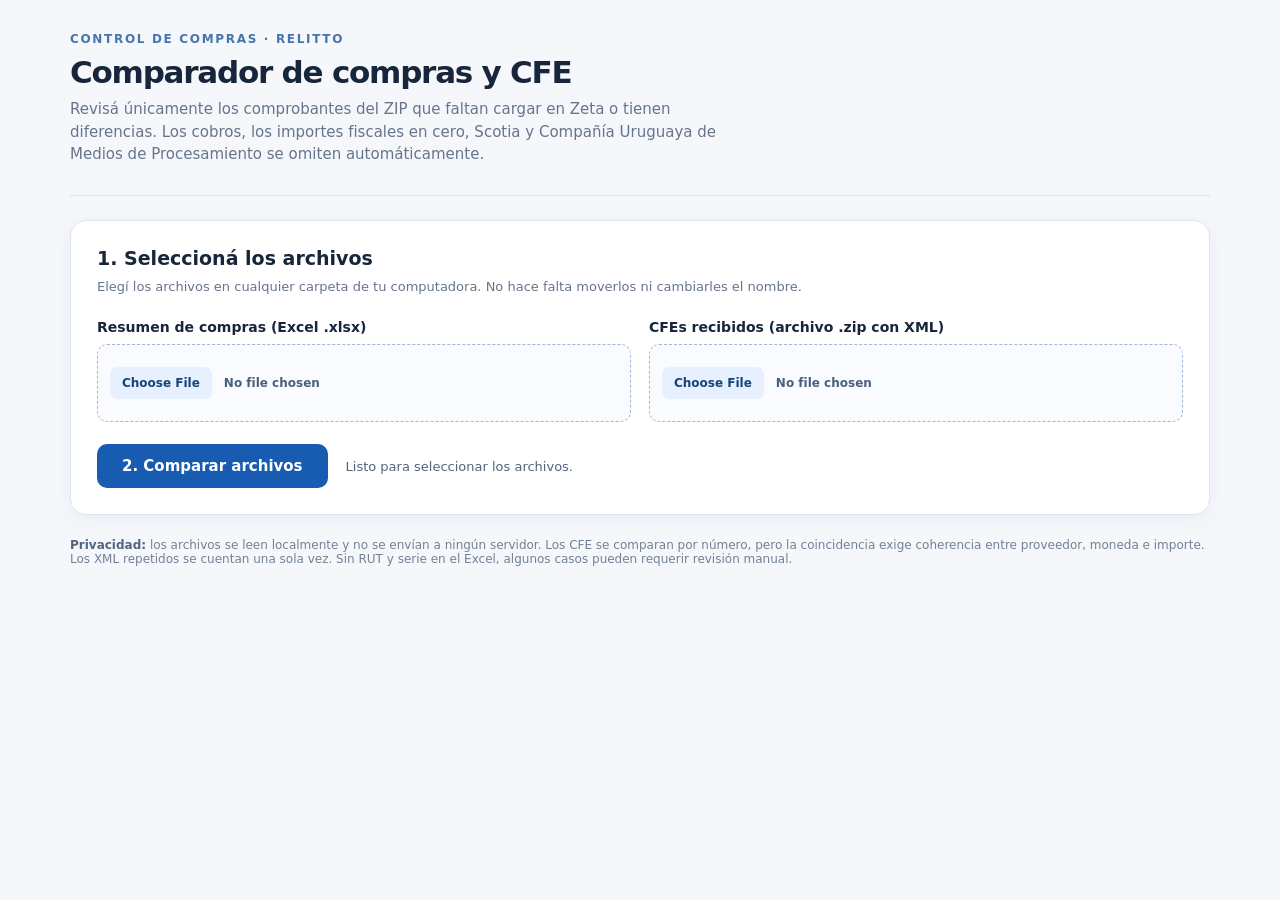
<file: src/web/comparacion.html>
<!doctype html>
<html lang="es"><head><meta charset="utf-8"><meta name="viewport" content="width=device-width, initial-scale=1"><title>Facturas pendientes y diferencias · FacturaLista / Zeta</title>
<style>
:root{font-family:system-ui,-apple-system,Segoe UI,Roboto,sans-serif;color:#18263b;background:#f5f7fb;font-size:15px}*{box-sizing:border-box}body{margin:0;padding:32px 20px}main{max-width:1140px;margin:auto}.header{padding:0 0 23px;border-bottom:1px solid #dce3ed;margin-bottom:24px}.brand{font-size:12px;text-transform:uppercase;font-weight:750;letter-spacing:.14em;color:#4775ad}.header h1{font-size:31px;letter-spacing:-.04em;margin:8px 0}.header p{font-size:15px;color:#66758c;max-width:690px;line-height:1.5;margin:6px 0}.panel{background:#fff;border-radius:16px;border:1px solid #e0e6ef;padding:26px;margin-bottom:20px;box-shadow:0 5px 20px #1a345d0d}.panel h2{font-size:19px;margin:0 0 8px}.hint{color:#66758c;font-size:13px;line-height:1.5;margin:0 0 23px}.inputs{display:grid;grid-template-columns:1fr 1fr;gap:18px}.field{display:flex;flex-direction:column;gap:9px;font-weight:650;font-size:14px}.field input[type=file]{width:100%;border:1px dashed #a3b8d1;border-radius:10px;padding:22px 12px;background:#f9fbfe;font:inherit;font-size:12px;cursor:pointer;color:#49607c}.field input[type=file]::file-selector-button{font:inherit;background:#e7f0ff;color:#154478;border:0;padding:9px 12px;border-radius:7px;margin-right:12px;font-weight:750;cursor:pointer}.more{margin:24px 0 0;border-top:1px solid #edf1f7;padding-top:17px}.more summary{cursor:pointer;font-weight:600;font-size:13px;color:#49607c}.range{display:flex;gap:18px;margin-top:14px;flex-wrap:wrap}.range label{display:flex;flex-direction:column;gap:8px;font-size:13px;color:#50617c}.range input{border:1px solid #d3dce8;border-radius:8px;padding:10px;font:inherit;color:#18263b}.toolbar{display:flex;align-items:center;gap:18px;margin-top:22px;flex-wrap:wrap}.primary{background:#175cb1;color:#fff;border:0;border-radius:10px;padding:13px 25px;font:inherit;font-weight:750;cursor:pointer}.primary:hover{background:#124989}.primary:disabled{opacity:.5;cursor:wait}.secondary{color:#175cb1;border:1px solid #a6c3e7;background:#edf5ff;padding:12px 19px;border-radius:10px;font:inherit;font-weight:700;cursor:pointer}.secondary:disabled{opacity:.5}#status{font-size:13px;color:#53647d;max-width:700px}.stats{display:grid;grid-template-columns:repeat(2,minmax(0,1fr));gap:9px;margin:22px 0}.stat{background:#f8fafc;border:1px solid #e8edf5;border-radius:10px;padding:13px 10px;display:flex;flex-direction:column;gap:8px}.stat span{font-size:12px;color:#65758c}.stat strong{font-size:25px;letter-spacing:-.035em}.stat.ok strong{color:#198458}.stat.bad strong{color:#b12430}.stat.warning strong{color:#ad6513}.table-head{display:flex;gap:15px;align-items:center;justify-content:space-between;flex-wrap:wrap;margin:26px 0 15px}.table-head h2{margin:0}.range-text{font-size:13px;color:#53647d;margin-bottom:14px}.tabs{display:flex;overflow-x:auto;gap:6px;padding-bottom:4px}.tab{white-space:nowrap;padding:10px 13px;background:#f3f6fa;color:#55677e;border:0;border-bottom:3px solid transparent;cursor:pointer;font-weight:650;font-size:12px;border-radius:7px 7px 0 0}.tab.selected{background:#eaf2fd;color:#16549a;border-bottom-color:#216cc0}.tab span{font-size:11px;background:#fff;border-radius:7px;padding:2px 6px;margin-left:5px}.table-count{color:#66758c;font-size:12px;margin:14px 0}.table-wrap{max-height:550px;overflow:auto;border:1px solid #e3e9f1;border-radius:10px}.table-wrap table{border-collapse:separate;border-spacing:0;font-size:12px;white-space:nowrap;min-width:100%}.table-wrap th{position:sticky;top:0;background:#193c64;color:white;text-align:left;padding:11px 13px;z-index:2}.table-wrap td{padding:9px 13px;border-bottom:1px solid #edf1f6;max-width:400px;overflow:hidden;text-overflow:ellipsis}.table-wrap tr:nth-child(2n){background:#f9fbfd}.empty{color:#7a8697;padding:26px;text-align:center}.foot{font-size:12px;color:#728196;padding:3px 0 20px}.foot b{color:#53647d}@media(max-width:850px){.stats{grid-template-columns:repeat(2,minmax(0,1fr))}.inputs{grid-template-columns:1fr}.panel{padding:19px}body{padding:20px 12px}}@media(max-width:500px){.stats{grid-template-columns:repeat(2,1fr)}}
.embedded body{padding:12px 0;background:#f5f8f6}.embedded main{max-width:none}.embedded #status{padding:0 12px 14px;max-width:none}.embedded .panel{box-shadow:none;border-color:#dce7df}.embedded .primary,.embedded .tab.selected{color:#205d4b}.embedded .secondary{color:#205d4b;background:#eef6f1;border-color:#afcabb}.embedded .table-wrap th{background:#205d4b}.embedded .tab.selected{border-bottom-color:#205d4b;background:#eef6f1}.embedded .foot{padding:0 12px 12px}</style></head><body><main>
<header class="header"><div class="brand">Control de compras · Relitto</div><h1>Comparador de compras y CFE</h1><p>Revisá únicamente los comprobantes del ZIP que faltan cargar en Zeta o tienen diferencias. Los cobros, los importes fiscales en cero, Scotia y Compañía Uruguaya de Medios de Procesamiento se omiten automáticamente.</p></header>
<section class="panel"><h2>1. Seleccioná los archivos</h2><p class="hint">Elegí los archivos en cualquier carpeta de tu computadora. No hace falta moverlos ni cambiarles el nombre.</p><div class="inputs">
<label class="field" for="excel">Resumen de compras (Excel .xlsx)<input id="excel" type="file" accept=".xlsx,application/vnd.openxmlformats-officedocument.spreadsheetml.sheet"></label>
<label class="field" for="cfes">CFEs recibidos (archivo .zip con XML)<input id="cfes" type="file" accept=".zip,application/zip"></label></div>

<div class="toolbar"><button class="primary" id="run" type="button">2. Comparar archivos</button><div id="status" role="status" aria-live="polite">Listo para seleccionar los archivos.</div></div></section>
<section class="panel" id="results" hidden><div class="table-head"><h2>Resultado de la comparación</h2><button id="export" class="secondary" type="button">Descargar informe Excel</button></div><p class="range-text" id="rangeText"></p><div class="stats" id="stats"></div><div class="tabs" id="tablist"></div><p id="tableCount" class="table-count"></p><div class="table-wrap" id="tableWrap"></div></section>
<footer class="foot"><b>Privacidad:</b> los archivos se leen localmente y no se envían a ningún servidor. Los CFE se comparan por número, pero la coincidencia exige coherencia entre proveedor, moneda e importe. Los XML repetidos se cuentan una sola vez. Sin RUT y serie en el Excel, algunos casos pueden requerir revisión manual.</footer>
</main><script>
/* JSZip v3, vendorizado para funcionar offline. */
/*!

JSZip v3.10.1 - A JavaScript class for generating and reading zip files
<http://stuartk.com/jszip>

(c) 2009-2016 Stuart Knightley <stuart [at] stuartk.com>
Dual licenced under the MIT license or GPLv3. See https://raw.github.com/Stuk/jszip/main/LICENSE.markdown.

JSZip uses the library pako released under the MIT license :
https://github.com/nodeca/pako/blob/main/LICENSE
*/

!function(e){if("object"==typeof exports&&"undefined"!=typeof module)module.exports=e();else if("function"==typeof define&&define.amd)define([],e);else{("undefined"!=typeof window?window:"undefined"!=typeof global?global:"undefined"!=typeof self?self:this).JSZip=e()}}(function(){return function s(a,o,h){function u(r,e){if(!o[r]){if(!a[r]){var t="function"==typeof require&&require;if(!e&&t)return t(r,!0);if(l)return l(r,!0);var n=new Error("Cannot find module '"+r+"'");throw n.code="MODULE_NOT_FOUND",n}var i=o[r]={exports:{}};a[r][0].call(i.exports,function(e){var t=a[r][1][e];return u(t||e)},i,i.exports,s,a,o,h)}return o[r].exports}for(var l="function"==typeof require&&require,e=0;e<h.length;e++)u(h[e]);return u}({1:[function(e,t,r){"use strict";var d=e("./utils"),c=e("./support"),p="ABCDEFGHIJKLMNOPQRSTUVWXYZabcdefghijklmnopqrstuvwxyz0123456789+/=";r.encode=function(e){for(var t,r,n,i,s,a,o,h=[],u=0,l=e.length,f=l,c="string"!==d.getTypeOf(e);u<e.length;)f=l-u,n=c?(t=e[u++],r=u<l?e[u++]:0,u<l?e[u++]:0):(t=e.charCodeAt(u++),r=u<l?e.charCodeAt(u++):0,u<l?e.charCodeAt(u++):0),i=t>>2,s=(3&t)<<4|r>>4,a=1<f?(15&r)<<2|n>>6:64,o=2<f?63&n:64,h.push(p.charAt(i)+p.charAt(s)+p.charAt(a)+p.charAt(o));return h.join("")},r.decode=function(e){var t,r,n,i,s,a,o=0,h=0,u="data:";if(e.substr(0,u.length)===u)throw new Error("Invalid base64 input, it looks like a data url.");var l,f=3*(e=e.replace(/[^A-Za-z0-9+/=]/g,"")).length/4;if(e.charAt(e.length-1)===p.charAt(64)&&f--,e.charAt(e.length-2)===p.charAt(64)&&f--,f%1!=0)throw new Error("Invalid base64 input, bad content length.");for(l=c.uint8array?new Uint8Array(0|f):new Array(0|f);o<e.length;)t=p.indexOf(e.charAt(o++))<<2|(i=p.indexOf(e.charAt(o++)))>>4,r=(15&i)<<4|(s=p.indexOf(e.charAt(o++)))>>2,n=(3&s)<<6|(a=p.indexOf(e.charAt(o++))),l[h++]=t,64!==s&&(l[h++]=r),64!==a&&(l[h++]=n);return l}},{"./support":30,"./utils":32}],2:[function(e,t,r){"use strict";var n=e("./external"),i=e("./stream/DataWorker"),s=e("./stream/Crc32Probe"),a=e("./stream/DataLengthProbe");function o(e,t,r,n,i){this.compressedSize=e,this.uncompressedSize=t,this.crc32=r,this.compression=n,this.compressedContent=i}o.prototype={getContentWorker:function(){var e=new i(n.Promise.resolve(this.compressedContent)).pipe(this.compression.uncompressWorker()).pipe(new a("data_length")),t=this;return e.on("end",function(){if(this.streamInfo.data_length!==t.uncompressedSize)throw new Error("Bug : uncompressed data size mismatch")}),e},getCompressedWorker:function(){return new i(n.Promise.resolve(this.compressedContent)).withStreamInfo("compressedSize",this.compressedSize).withStreamInfo("uncompressedSize",this.uncompressedSize).withStreamInfo("crc32",this.crc32).withStreamInfo("compression",this.compression)}},o.createWorkerFrom=function(e,t,r){return e.pipe(new s).pipe(new a("uncompressedSize")).pipe(t.compressWorker(r)).pipe(new a("compressedSize")).withStreamInfo("compression",t)},t.exports=o},{"./external":6,"./stream/Crc32Probe":25,"./stream/DataLengthProbe":26,"./stream/DataWorker":27}],3:[function(e,t,r){"use strict";var n=e("./stream/GenericWorker");r.STORE={magic:"\0\0",compressWorker:function(){return new n("STORE compression")},uncompressWorker:function(){return new n("STORE decompression")}},r.DEFLATE=e("./flate")},{"./flate":7,"./stream/GenericWorker":28}],4:[function(e,t,r){"use strict";var n=e("./utils");var o=function(){for(var e,t=[],r=0;r<256;r++){e=r;for(var n=0;n<8;n++)e=1&e?3988292384^e>>>1:e>>>1;t[r]=e}return t}();t.exports=function(e,t){return void 0!==e&&e.length?"string"!==n.getTypeOf(e)?function(e,t,r,n){var i=o,s=n+r;e^=-1;for(var a=n;a<s;a++)e=e>>>8^i[255&(e^t[a])];return-1^e}(0|t,e,e.length,0):function(e,t,r,n){var i=o,s=n+r;e^=-1;for(var a=n;a<s;a++)e=e>>>8^i[255&(e^t.charCodeAt(a))];return-1^e}(0|t,e,e.length,0):0}},{"./utils":32}],5:[function(e,t,r){"use strict";r.base64=!1,r.binary=!1,r.dir=!1,r.createFolders=!0,r.date=null,r.compression=null,r.compressionOptions=null,r.comment=null,r.unixPermissions=null,r.dosPermissions=null},{}],6:[function(e,t,r){"use strict";var n=null;n="undefined"!=typeof Promise?Promise:e("lie"),t.exports={Promise:n}},{lie:37}],7:[function(e,t,r){"use strict";var n="undefined"!=typeof Uint8Array&&"undefined"!=typeof Uint16Array&&"undefined"!=typeof Uint32Array,i=e("pako"),s=e("./utils"),a=e("./stream/GenericWorker"),o=n?"uint8array":"array";function h(e,t){a.call(this,"FlateWorker/"+e),this._pako=null,this._pakoAction=e,this._pakoOptions=t,this.meta={}}r.magic="\b\0",s.inherits(h,a),h.prototype.processChunk=function(e){this.meta=e.meta,null===this._pako&&this._createPako(),this._pako.push(s.transformTo(o,e.data),!1)},h.prototype.flush=function(){a.prototype.flush.call(this),null===this._pako&&this._createPako(),this._pako.push([],!0)},h.prototype.cleanUp=function(){a.prototype.cleanUp.call(this),this._pako=null},h.prototype._createPako=function(){this._pako=new i[this._pakoAction]({raw:!0,level:this._pakoOptions.level||-1});var t=this;this._pako.onData=function(e){t.push({data:e,meta:t.meta})}},r.compressWorker=function(e){return new h("Deflate",e)},r.uncompressWorker=function(){return new h("Inflate",{})}},{"./stream/GenericWorker":28,"./utils":32,pako:38}],8:[function(e,t,r){"use strict";function A(e,t){var r,n="";for(r=0;r<t;r++)n+=String.fromCharCode(255&e),e>>>=8;return n}function n(e,t,r,n,i,s){var a,o,h=e.file,u=e.compression,l=s!==O.utf8encode,f=I.transformTo("string",s(h.name)),c=I.transformTo("string",O.utf8encode(h.name)),d=h.comment,p=I.transformTo("string",s(d)),m=I.transformTo("string",O.utf8encode(d)),_=c.length!==h.name.length,g=m.length!==d.length,b="",v="",y="",w=h.dir,k=h.date,x={crc32:0,compressedSize:0,uncompressedSize:0};t&&!r||(x.crc32=e.crc32,x.compressedSize=e.compressedSize,x.uncompressedSize=e.uncompressedSize);var S=0;t&&(S|=8),l||!_&&!g||(S|=2048);var z=0,C=0;w&&(z|=16),"UNIX"===i?(C=798,z|=function(e,t){var r=e;return e||(r=t?16893:33204),(65535&r)<<16}(h.unixPermissions,w)):(C=20,z|=function(e){return 63&(e||0)}(h.dosPermissions)),a=k.getUTCHours(),a<<=6,a|=k.getUTCMinutes(),a<<=5,a|=k.getUTCSeconds()/2,o=k.getUTCFullYear()-1980,o<<=4,o|=k.getUTCMonth()+1,o<<=5,o|=k.getUTCDate(),_&&(v=A(1,1)+A(B(f),4)+c,b+="up"+A(v.length,2)+v),g&&(y=A(1,1)+A(B(p),4)+m,b+="uc"+A(y.length,2)+y);var E="";return E+="\n\0",E+=A(S,2),E+=u.magic,E+=A(a,2),E+=A(o,2),E+=A(x.crc32,4),E+=A(x.compressedSize,4),E+=A(x.uncompressedSize,4),E+=A(f.length,2),E+=A(b.length,2),{fileRecord:R.LOCAL_FILE_HEADER+E+f+b,dirRecord:R.CENTRAL_FILE_HEADER+A(C,2)+E+A(p.length,2)+"\0\0\0\0"+A(z,4)+A(n,4)+f+b+p}}var I=e("../utils"),i=e("../stream/GenericWorker"),O=e("../utf8"),B=e("../crc32"),R=e("../signature");function s(e,t,r,n){i.call(this,"ZipFileWorker"),this.bytesWritten=0,this.zipComment=t,this.zipPlatform=r,this.encodeFileName=n,this.streamFiles=e,this.accumulate=!1,this.contentBuffer=[],this.dirRecords=[],this.currentSourceOffset=0,this.entriesCount=0,this.currentFile=null,this._sources=[]}I.inherits(s,i),s.prototype.push=function(e){var t=e.meta.percent||0,r=this.entriesCount,n=this._sources.length;this.accumulate?this.contentBuffer.push(e):(this.bytesWritten+=e.data.length,i.prototype.push.call(this,{data:e.data,meta:{currentFile:this.currentFile,percent:r?(t+100*(r-n-1))/r:100}}))},s.prototype.openedSource=function(e){this.currentSourceOffset=this.bytesWritten,this.currentFile=e.file.name;var t=this.streamFiles&&!e.file.dir;if(t){var r=n(e,t,!1,this.currentSourceOffset,this.zipPlatform,this.encodeFileName);this.push({data:r.fileRecord,meta:{percent:0}})}else this.accumulate=!0},s.prototype.closedSource=function(e){this.accumulate=!1;var t=this.streamFiles&&!e.file.dir,r=n(e,t,!0,this.currentSourceOffset,this.zipPlatform,this.encodeFileName);if(this.dirRecords.push(r.dirRecord),t)this.push({data:function(e){return R.DATA_DESCRIPTOR+A(e.crc32,4)+A(e.compressedSize,4)+A(e.uncompressedSize,4)}(e),meta:{percent:100}});else for(this.push({data:r.fileRecord,meta:{percent:0}});this.contentBuffer.length;)this.push(this.contentBuffer.shift());this.currentFile=null},s.prototype.flush=function(){for(var e=this.bytesWritten,t=0;t<this.dirRecords.length;t++)this.push({data:this.dirRecords[t],meta:{percent:100}});var r=this.bytesWritten-e,n=function(e,t,r,n,i){var s=I.transformTo("string",i(n));return R.CENTRAL_DIRECTORY_END+"\0\0\0\0"+A(e,2)+A(e,2)+A(t,4)+A(r,4)+A(s.length,2)+s}(this.dirRecords.length,r,e,this.zipComment,this.encodeFileName);this.push({data:n,meta:{percent:100}})},s.prototype.prepareNextSource=function(){this.previous=this._sources.shift(),this.openedSource(this.previous.streamInfo),this.isPaused?this.previous.pause():this.previous.resume()},s.prototype.registerPrevious=function(e){this._sources.push(e);var t=this;return e.on("data",function(e){t.processChunk(e)}),e.on("end",function(){t.closedSource(t.previous.streamInfo),t._sources.length?t.prepareNextSource():t.end()}),e.on("error",function(e){t.error(e)}),this},s.prototype.resume=function(){return!!i.prototype.resume.call(this)&&(!this.previous&&this._sources.length?(this.prepareNextSource(),!0):this.previous||this._sources.length||this.generatedError?void 0:(this.end(),!0))},s.prototype.error=function(e){var t=this._sources;if(!i.prototype.error.call(this,e))return!1;for(var r=0;r<t.length;r++)try{t[r].error(e)}catch(e){}return!0},s.prototype.lock=function(){i.prototype.lock.call(this);for(var e=this._sources,t=0;t<e.length;t++)e[t].lock()},t.exports=s},{"../crc32":4,"../signature":23,"../stream/GenericWorker":28,"../utf8":31,"../utils":32}],9:[function(e,t,r){"use strict";var u=e("../compressions"),n=e("./ZipFileWorker");r.generateWorker=function(e,a,t){var o=new n(a.streamFiles,t,a.platform,a.encodeFileName),h=0;try{e.forEach(function(e,t){h++;var r=function(e,t){var r=e||t,n=u[r];if(!n)throw new Error(r+" is not a valid compression method !");return n}(t.options.compression,a.compression),n=t.options.compressionOptions||a.compressionOptions||{},i=t.dir,s=t.date;t._compressWorker(r,n).withStreamInfo("file",{name:e,dir:i,date:s,comment:t.comment||"",unixPermissions:t.unixPermissions,dosPermissions:t.dosPermissions}).pipe(o)}),o.entriesCount=h}catch(e){o.error(e)}return o}},{"../compressions":3,"./ZipFileWorker":8}],10:[function(e,t,r){"use strict";function n(){if(!(this instanceof n))return new n;if(arguments.length)throw new Error("The constructor with parameters has been removed in JSZip 3.0, please check the upgrade guide.");this.files=Object.create(null),this.comment=null,this.root="",this.clone=function(){var e=new n;for(var t in this)"function"!=typeof this[t]&&(e[t]=this[t]);return e}}(n.prototype=e("./object")).loadAsync=e("./load"),n.support=e("./support"),n.defaults=e("./defaults"),n.version="3.10.1",n.loadAsync=function(e,t){return(new n).loadAsync(e,t)},n.external=e("./external"),t.exports=n},{"./defaults":5,"./external":6,"./load":11,"./object":15,"./support":30}],11:[function(e,t,r){"use strict";var u=e("./utils"),i=e("./external"),n=e("./utf8"),s=e("./zipEntries"),a=e("./stream/Crc32Probe"),l=e("./nodejsUtils");function f(n){return new i.Promise(function(e,t){var r=n.decompressed.getContentWorker().pipe(new a);r.on("error",function(e){t(e)}).on("end",function(){r.streamInfo.crc32!==n.decompressed.crc32?t(new Error("Corrupted zip : CRC32 mismatch")):e()}).resume()})}t.exports=function(e,o){var h=this;return o=u.extend(o||{},{base64:!1,checkCRC32:!1,optimizedBinaryString:!1,createFolders:!1,decodeFileName:n.utf8decode}),l.isNode&&l.isStream(e)?i.Promise.reject(new Error("JSZip can't accept a stream when loading a zip file.")):u.prepareContent("the loaded zip file",e,!0,o.optimizedBinaryString,o.base64).then(function(e){var t=new s(o);return t.load(e),t}).then(function(e){var t=[i.Promise.resolve(e)],r=e.files;if(o.checkCRC32)for(var n=0;n<r.length;n++)t.push(f(r[n]));return i.Promise.all(t)}).then(function(e){for(var t=e.shift(),r=t.files,n=0;n<r.length;n++){var i=r[n],s=i.fileNameStr,a=u.resolve(i.fileNameStr);h.file(a,i.decompressed,{binary:!0,optimizedBinaryString:!0,date:i.date,dir:i.dir,comment:i.fileCommentStr.length?i.fileCommentStr:null,unixPermissions:i.unixPermissions,dosPermissions:i.dosPermissions,createFolders:o.createFolders}),i.dir||(h.file(a).unsafeOriginalName=s)}return t.zipComment.length&&(h.comment=t.zipComment),h})}},{"./external":6,"./nodejsUtils":14,"./stream/Crc32Probe":25,"./utf8":31,"./utils":32,"./zipEntries":33}],12:[function(e,t,r){"use strict";var n=e("../utils"),i=e("../stream/GenericWorker");function s(e,t){i.call(this,"Nodejs stream input adapter for "+e),this._upstreamEnded=!1,this._bindStream(t)}n.inherits(s,i),s.prototype._bindStream=function(e){var t=this;(this._stream=e).pause(),e.on("data",function(e){t.push({data:e,meta:{percent:0}})}).on("error",function(e){t.isPaused?this.generatedError=e:t.error(e)}).on("end",function(){t.isPaused?t._upstreamEnded=!0:t.end()})},s.prototype.pause=function(){return!!i.prototype.pause.call(this)&&(this._stream.pause(),!0)},s.prototype.resume=function(){return!!i.prototype.resume.call(this)&&(this._upstreamEnded?this.end():this._stream.resume(),!0)},t.exports=s},{"../stream/GenericWorker":28,"../utils":32}],13:[function(e,t,r){"use strict";var i=e("readable-stream").Readable;function n(e,t,r){i.call(this,t),this._helper=e;var n=this;e.on("data",function(e,t){n.push(e)||n._helper.pause(),r&&r(t)}).on("error",function(e){n.emit("error",e)}).on("end",function(){n.push(null)})}e("../utils").inherits(n,i),n.prototype._read=function(){this._helper.resume()},t.exports=n},{"../utils":32,"readable-stream":16}],14:[function(e,t,r){"use strict";t.exports={isNode:"undefined"!=typeof Buffer,newBufferFrom:function(e,t){if(Buffer.from&&Buffer.from!==Uint8Array.from)return Buffer.from(e,t);if("number"==typeof e)throw new Error('The "data" argument must not be a number');return new Buffer(e,t)},allocBuffer:function(e){if(Buffer.alloc)return Buffer.alloc(e);var t=new Buffer(e);return t.fill(0),t},isBuffer:function(e){return Buffer.isBuffer(e)},isStream:function(e){return e&&"function"==typeof e.on&&"function"==typeof e.pause&&"function"==typeof e.resume}}},{}],15:[function(e,t,r){"use strict";function s(e,t,r){var n,i=u.getTypeOf(t),s=u.extend(r||{},f);s.date=s.date||new Date,null!==s.compression&&(s.compression=s.compression.toUpperCase()),"string"==typeof s.unixPermissions&&(s.unixPermissions=parseInt(s.unixPermissions,8)),s.unixPermissions&&16384&s.unixPermissions&&(s.dir=!0),s.dosPermissions&&16&s.dosPermissions&&(s.dir=!0),s.dir&&(e=g(e)),s.createFolders&&(n=_(e))&&b.call(this,n,!0);var a="string"===i&&!1===s.binary&&!1===s.base64;r&&void 0!==r.binary||(s.binary=!a),(t instanceof c&&0===t.uncompressedSize||s.dir||!t||0===t.length)&&(s.base64=!1,s.binary=!0,t="",s.compression="STORE",i="string");var o=null;o=t instanceof c||t instanceof l?t:p.isNode&&p.isStream(t)?new m(e,t):u.prepareContent(e,t,s.binary,s.optimizedBinaryString,s.base64);var h=new d(e,o,s);this.files[e]=h}var i=e("./utf8"),u=e("./utils"),l=e("./stream/GenericWorker"),a=e("./stream/StreamHelper"),f=e("./defaults"),c=e("./compressedObject"),d=e("./zipObject"),o=e("./generate"),p=e("./nodejsUtils"),m=e("./nodejs/NodejsStreamInputAdapter"),_=function(e){"/"===e.slice(-1)&&(e=e.substring(0,e.length-1));var t=e.lastIndexOf("/");return 0<t?e.substring(0,t):""},g=function(e){return"/"!==e.slice(-1)&&(e+="/"),e},b=function(e,t){return t=void 0!==t?t:f.createFolders,e=g(e),this.files[e]||s.call(this,e,null,{dir:!0,createFolders:t}),this.files[e]};function h(e){return"[object RegExp]"===Object.prototype.toString.call(e)}var n={load:function(){throw new Error("This method has been removed in JSZip 3.0, please check the upgrade guide.")},forEach:function(e){var t,r,n;for(t in this.files)n=this.files[t],(r=t.slice(this.root.length,t.length))&&t.slice(0,this.root.length)===this.root&&e(r,n)},filter:function(r){var n=[];return this.forEach(function(e,t){r(e,t)&&n.push(t)}),n},file:function(e,t,r){if(1!==arguments.length)return e=this.root+e,s.call(this,e,t,r),this;if(h(e)){var n=e;return this.filter(function(e,t){return!t.dir&&n.test(e)})}var i=this.files[this.root+e];return i&&!i.dir?i:null},folder:function(r){if(!r)return this;if(h(r))return this.filter(function(e,t){return t.dir&&r.test(e)});var e=this.root+r,t=b.call(this,e),n=this.clone();return n.root=t.name,n},remove:function(r){r=this.root+r;var e=this.files[r];if(e||("/"!==r.slice(-1)&&(r+="/"),e=this.files[r]),e&&!e.dir)delete this.files[r];else for(var t=this.filter(function(e,t){return t.name.slice(0,r.length)===r}),n=0;n<t.length;n++)delete this.files[t[n].name];return this},generate:function(){throw new Error("This method has been removed in JSZip 3.0, please check the upgrade guide.")},generateInternalStream:function(e){var t,r={};try{if((r=u.extend(e||{},{streamFiles:!1,compression:"STORE",compressionOptions:null,type:"",platform:"DOS",comment:null,mimeType:"application/zip",encodeFileName:i.utf8encode})).type=r.type.toLowerCase(),r.compression=r.compression.toUpperCase(),"binarystring"===r.type&&(r.type="string"),!r.type)throw new Error("No output type specified.");u.checkSupport(r.type),"darwin"!==r.platform&&"freebsd"!==r.platform&&"linux"!==r.platform&&"sunos"!==r.platform||(r.platform="UNIX"),"win32"===r.platform&&(r.platform="DOS");var n=r.comment||this.comment||"";t=o.generateWorker(this,r,n)}catch(e){(t=new l("error")).error(e)}return new a(t,r.type||"string",r.mimeType)},generateAsync:function(e,t){return this.generateInternalStream(e).accumulate(t)},generateNodeStream:function(e,t){return(e=e||{}).type||(e.type="nodebuffer"),this.generateInternalStream(e).toNodejsStream(t)}};t.exports=n},{"./compressedObject":2,"./defaults":5,"./generate":9,"./nodejs/NodejsStreamInputAdapter":12,"./nodejsUtils":14,"./stream/GenericWorker":28,"./stream/StreamHelper":29,"./utf8":31,"./utils":32,"./zipObject":35}],16:[function(e,t,r){"use strict";t.exports=e("stream")},{stream:void 0}],17:[function(e,t,r){"use strict";var n=e("./DataReader");function i(e){n.call(this,e);for(var t=0;t<this.data.length;t++)e[t]=255&e[t]}e("../utils").inherits(i,n),i.prototype.byteAt=function(e){return this.data[this.zero+e]},i.prototype.lastIndexOfSignature=function(e){for(var t=e.charCodeAt(0),r=e.charCodeAt(1),n=e.charCodeAt(2),i=e.charCodeAt(3),s=this.length-4;0<=s;--s)if(this.data[s]===t&&this.data[s+1]===r&&this.data[s+2]===n&&this.data[s+3]===i)return s-this.zero;return-1},i.prototype.readAndCheckSignature=function(e){var t=e.charCodeAt(0),r=e.charCodeAt(1),n=e.charCodeAt(2),i=e.charCodeAt(3),s=this.readData(4);return t===s[0]&&r===s[1]&&n===s[2]&&i===s[3]},i.prototype.readData=function(e){if(this.checkOffset(e),0===e)return[];var t=this.data.slice(this.zero+this.index,this.zero+this.index+e);return this.index+=e,t},t.exports=i},{"../utils":32,"./DataReader":18}],18:[function(e,t,r){"use strict";var n=e("../utils");function i(e){this.data=e,this.length=e.length,this.index=0,this.zero=0}i.prototype={checkOffset:function(e){this.checkIndex(this.index+e)},checkIndex:function(e){if(this.length<this.zero+e||e<0)throw new Error("End of data reached (data length = "+this.length+", asked index = "+e+"). Corrupted zip ?")},setIndex:function(e){this.checkIndex(e),this.index=e},skip:function(e){this.setIndex(this.index+e)},byteAt:function(){},readInt:function(e){var t,r=0;for(this.checkOffset(e),t=this.index+e-1;t>=this.index;t--)r=(r<<8)+this.byteAt(t);return this.index+=e,r},readString:function(e){return n.transformTo("string",this.readData(e))},readData:function(){},lastIndexOfSignature:function(){},readAndCheckSignature:function(){},readDate:function(){var e=this.readInt(4);return new Date(Date.UTC(1980+(e>>25&127),(e>>21&15)-1,e>>16&31,e>>11&31,e>>5&63,(31&e)<<1))}},t.exports=i},{"../utils":32}],19:[function(e,t,r){"use strict";var n=e("./Uint8ArrayReader");function i(e){n.call(this,e)}e("../utils").inherits(i,n),i.prototype.readData=function(e){this.checkOffset(e);var t=this.data.slice(this.zero+this.index,this.zero+this.index+e);return this.index+=e,t},t.exports=i},{"../utils":32,"./Uint8ArrayReader":21}],20:[function(e,t,r){"use strict";var n=e("./DataReader");function i(e){n.call(this,e)}e("../utils").inherits(i,n),i.prototype.byteAt=function(e){return this.data.charCodeAt(this.zero+e)},i.prototype.lastIndexOfSignature=function(e){return this.data.lastIndexOf(e)-this.zero},i.prototype.readAndCheckSignature=function(e){return e===this.readData(4)},i.prototype.readData=function(e){this.checkOffset(e);var t=this.data.slice(this.zero+this.index,this.zero+this.index+e);return this.index+=e,t},t.exports=i},{"../utils":32,"./DataReader":18}],21:[function(e,t,r){"use strict";var n=e("./ArrayReader");function i(e){n.call(this,e)}e("../utils").inherits(i,n),i.prototype.readData=function(e){if(this.checkOffset(e),0===e)return new Uint8Array(0);var t=this.data.subarray(this.zero+this.index,this.zero+this.index+e);return this.index+=e,t},t.exports=i},{"../utils":32,"./ArrayReader":17}],22:[function(e,t,r){"use strict";var n=e("../utils"),i=e("../support"),s=e("./ArrayReader"),a=e("./StringReader"),o=e("./NodeBufferReader"),h=e("./Uint8ArrayReader");t.exports=function(e){var t=n.getTypeOf(e);return n.checkSupport(t),"string"!==t||i.uint8array?"nodebuffer"===t?new o(e):i.uint8array?new h(n.transformTo("uint8array",e)):new s(n.transformTo("array",e)):new a(e)}},{"../support":30,"../utils":32,"./ArrayReader":17,"./NodeBufferReader":19,"./StringReader":20,"./Uint8ArrayReader":21}],23:[function(e,t,r){"use strict";r.LOCAL_FILE_HEADER="PK",r.CENTRAL_FILE_HEADER="PK",r.CENTRAL_DIRECTORY_END="PK",r.ZIP64_CENTRAL_DIRECTORY_LOCATOR="PK",r.ZIP64_CENTRAL_DIRECTORY_END="PK",r.DATA_DESCRIPTOR="PK\b"},{}],24:[function(e,t,r){"use strict";var n=e("./GenericWorker"),i=e("../utils");function s(e){n.call(this,"ConvertWorker to "+e),this.destType=e}i.inherits(s,n),s.prototype.processChunk=function(e){this.push({data:i.transformTo(this.destType,e.data),meta:e.meta})},t.exports=s},{"../utils":32,"./GenericWorker":28}],25:[function(e,t,r){"use strict";var n=e("./GenericWorker"),i=e("../crc32");function s(){n.call(this,"Crc32Probe"),this.withStreamInfo("crc32",0)}e("../utils").inherits(s,n),s.prototype.processChunk=function(e){this.streamInfo.crc32=i(e.data,this.streamInfo.crc32||0),this.push(e)},t.exports=s},{"../crc32":4,"../utils":32,"./GenericWorker":28}],26:[function(e,t,r){"use strict";var n=e("../utils"),i=e("./GenericWorker");function s(e){i.call(this,"DataLengthProbe for "+e),this.propName=e,this.withStreamInfo(e,0)}n.inherits(s,i),s.prototype.processChunk=function(e){if(e){var t=this.streamInfo[this.propName]||0;this.streamInfo[this.propName]=t+e.data.length}i.prototype.processChunk.call(this,e)},t.exports=s},{"../utils":32,"./GenericWorker":28}],27:[function(e,t,r){"use strict";var n=e("../utils"),i=e("./GenericWorker");function s(e){i.call(this,"DataWorker");var t=this;this.dataIsReady=!1,this.index=0,this.max=0,this.data=null,this.type="",this._tickScheduled=!1,e.then(function(e){t.dataIsReady=!0,t.data=e,t.max=e&&e.length||0,t.type=n.getTypeOf(e),t.isPaused||t._tickAndRepeat()},function(e){t.error(e)})}n.inherits(s,i),s.prototype.cleanUp=function(){i.prototype.cleanUp.call(this),this.data=null},s.prototype.resume=function(){return!!i.prototype.resume.call(this)&&(!this._tickScheduled&&this.dataIsReady&&(this._tickScheduled=!0,n.delay(this._tickAndRepeat,[],this)),!0)},s.prototype._tickAndRepeat=function(){this._tickScheduled=!1,this.isPaused||this.isFinished||(this._tick(),this.isFinished||(n.delay(this._tickAndRepeat,[],this),this._tickScheduled=!0))},s.prototype._tick=function(){if(this.isPaused||this.isFinished)return!1;var e=null,t=Math.min(this.max,this.index+16384);if(this.index>=this.max)return this.end();switch(this.type){case"string":e=this.data.substring(this.index,t);break;case"uint8array":e=this.data.subarray(this.index,t);break;case"array":case"nodebuffer":e=this.data.slice(this.index,t)}return this.index=t,this.push({data:e,meta:{percent:this.max?this.index/this.max*100:0}})},t.exports=s},{"../utils":32,"./GenericWorker":28}],28:[function(e,t,r){"use strict";function n(e){this.name=e||"default",this.streamInfo={},this.generatedError=null,this.extraStreamInfo={},this.isPaused=!0,this.isFinished=!1,this.isLocked=!1,this._listeners={data:[],end:[],error:[]},this.previous=null}n.prototype={push:function(e){this.emit("data",e)},end:function(){if(this.isFinished)return!1;this.flush();try{this.emit("end"),this.cleanUp(),this.isFinished=!0}catch(e){this.emit("error",e)}return!0},error:function(e){return!this.isFinished&&(this.isPaused?this.generatedError=e:(this.isFinished=!0,this.emit("error",e),this.previous&&this.previous.error(e),this.cleanUp()),!0)},on:function(e,t){return this._listeners[e].push(t),this},cleanUp:function(){this.streamInfo=this.generatedError=this.extraStreamInfo=null,this._listeners=[]},emit:function(e,t){if(this._listeners[e])for(var r=0;r<this._listeners[e].length;r++)this._listeners[e][r].call(this,t)},pipe:function(e){return e.registerPrevious(this)},registerPrevious:function(e){if(this.isLocked)throw new Error("The stream '"+this+"' has already been used.");this.streamInfo=e.streamInfo,this.mergeStreamInfo(),this.previous=e;var t=this;return e.on("data",function(e){t.processChunk(e)}),e.on("end",function(){t.end()}),e.on("error",function(e){t.error(e)}),this},pause:function(){return!this.isPaused&&!this.isFinished&&(this.isPaused=!0,this.previous&&this.previous.pause(),!0)},resume:function(){if(!this.isPaused||this.isFinished)return!1;var e=this.isPaused=!1;return this.generatedError&&(this.error(this.generatedError),e=!0),this.previous&&this.previous.resume(),!e},flush:function(){},processChunk:function(e){this.push(e)},withStreamInfo:function(e,t){return this.extraStreamInfo[e]=t,this.mergeStreamInfo(),this},mergeStreamInfo:function(){for(var e in this.extraStreamInfo)Object.prototype.hasOwnProperty.call(this.extraStreamInfo,e)&&(this.streamInfo[e]=this.extraStreamInfo[e])},lock:function(){if(this.isLocked)throw new Error("The stream '"+this+"' has already been used.");this.isLocked=!0,this.previous&&this.previous.lock()},toString:function(){var e="Worker "+this.name;return this.previous?this.previous+" -> "+e:e}},t.exports=n},{}],29:[function(e,t,r){"use strict";var h=e("../utils"),i=e("./ConvertWorker"),s=e("./GenericWorker"),u=e("../base64"),n=e("../support"),a=e("../external"),o=null;if(n.nodestream)try{o=e("../nodejs/NodejsStreamOutputAdapter")}catch(e){}function l(e,o){return new a.Promise(function(t,r){var n=[],i=e._internalType,s=e._outputType,a=e._mimeType;e.on("data",function(e,t){n.push(e),o&&o(t)}).on("error",function(e){n=[],r(e)}).on("end",function(){try{var e=function(e,t,r){switch(e){case"blob":return h.newBlob(h.transformTo("arraybuffer",t),r);case"base64":return u.encode(t);default:return h.transformTo(e,t)}}(s,function(e,t){var r,n=0,i=null,s=0;for(r=0;r<t.length;r++)s+=t[r].length;switch(e){case"string":return t.join("");case"array":return Array.prototype.concat.apply([],t);case"uint8array":for(i=new Uint8Array(s),r=0;r<t.length;r++)i.set(t[r],n),n+=t[r].length;return i;case"nodebuffer":return Buffer.concat(t);default:throw new Error("concat : unsupported type '"+e+"'")}}(i,n),a);t(e)}catch(e){r(e)}n=[]}).resume()})}function f(e,t,r){var n=t;switch(t){case"blob":case"arraybuffer":n="uint8array";break;case"base64":n="string"}try{this._internalType=n,this._outputType=t,this._mimeType=r,h.checkSupport(n),this._worker=e.pipe(new i(n)),e.lock()}catch(e){this._worker=new s("error"),this._worker.error(e)}}f.prototype={accumulate:function(e){return l(this,e)},on:function(e,t){var r=this;return"data"===e?this._worker.on(e,function(e){t.call(r,e.data,e.meta)}):this._worker.on(e,function(){h.delay(t,arguments,r)}),this},resume:function(){return h.delay(this._worker.resume,[],this._worker),this},pause:function(){return this._worker.pause(),this},toNodejsStream:function(e){if(h.checkSupport("nodestream"),"nodebuffer"!==this._outputType)throw new Error(this._outputType+" is not supported by this method");return new o(this,{objectMode:"nodebuffer"!==this._outputType},e)}},t.exports=f},{"../base64":1,"../external":6,"../nodejs/NodejsStreamOutputAdapter":13,"../support":30,"../utils":32,"./ConvertWorker":24,"./GenericWorker":28}],30:[function(e,t,r){"use strict";if(r.base64=!0,r.array=!0,r.string=!0,r.arraybuffer="undefined"!=typeof ArrayBuffer&&"undefined"!=typeof Uint8Array,r.nodebuffer="undefined"!=typeof Buffer,r.uint8array="undefined"!=typeof Uint8Array,"undefined"==typeof ArrayBuffer)r.blob=!1;else{var n=new ArrayBuffer(0);try{r.blob=0===new Blob([n],{type:"application/zip"}).size}catch(e){try{var i=new(self.BlobBuilder||self.WebKitBlobBuilder||self.MozBlobBuilder||self.MSBlobBuilder);i.append(n),r.blob=0===i.getBlob("application/zip").size}catch(e){r.blob=!1}}}try{r.nodestream=!!e("readable-stream").Readable}catch(e){r.nodestream=!1}},{"readable-stream":16}],31:[function(e,t,s){"use strict";for(var o=e("./utils"),h=e("./support"),r=e("./nodejsUtils"),n=e("./stream/GenericWorker"),u=new Array(256),i=0;i<256;i++)u[i]=252<=i?6:248<=i?5:240<=i?4:224<=i?3:192<=i?2:1;u[254]=u[254]=1;function a(){n.call(this,"utf-8 decode"),this.leftOver=null}function l(){n.call(this,"utf-8 encode")}s.utf8encode=function(e){return h.nodebuffer?r.newBufferFrom(e,"utf-8"):function(e){var t,r,n,i,s,a=e.length,o=0;for(i=0;i<a;i++)55296==(64512&(r=e.charCodeAt(i)))&&i+1<a&&56320==(64512&(n=e.charCodeAt(i+1)))&&(r=65536+(r-55296<<10)+(n-56320),i++),o+=r<128?1:r<2048?2:r<65536?3:4;for(t=h.uint8array?new Uint8Array(o):new Array(o),i=s=0;s<o;i++)55296==(64512&(r=e.charCodeAt(i)))&&i+1<a&&56320==(64512&(n=e.charCodeAt(i+1)))&&(r=65536+(r-55296<<10)+(n-56320),i++),r<128?t[s++]=r:(r<2048?t[s++]=192|r>>>6:(r<65536?t[s++]=224|r>>>12:(t[s++]=240|r>>>18,t[s++]=128|r>>>12&63),t[s++]=128|r>>>6&63),t[s++]=128|63&r);return t}(e)},s.utf8decode=function(e){return h.nodebuffer?o.transformTo("nodebuffer",e).toString("utf-8"):function(e){var t,r,n,i,s=e.length,a=new Array(2*s);for(t=r=0;t<s;)if((n=e[t++])<128)a[r++]=n;else if(4<(i=u[n]))a[r++]=65533,t+=i-1;else{for(n&=2===i?31:3===i?15:7;1<i&&t<s;)n=n<<6|63&e[t++],i--;1<i?a[r++]=65533:n<65536?a[r++]=n:(n-=65536,a[r++]=55296|n>>10&1023,a[r++]=56320|1023&n)}return a.length!==r&&(a.subarray?a=a.subarray(0,r):a.length=r),o.applyFromCharCode(a)}(e=o.transformTo(h.uint8array?"uint8array":"array",e))},o.inherits(a,n),a.prototype.processChunk=function(e){var t=o.transformTo(h.uint8array?"uint8array":"array",e.data);if(this.leftOver&&this.leftOver.length){if(h.uint8array){var r=t;(t=new Uint8Array(r.length+this.leftOver.length)).set(this.leftOver,0),t.set(r,this.leftOver.length)}else t=this.leftOver.concat(t);this.leftOver=null}var n=function(e,t){var r;for((t=t||e.length)>e.length&&(t=e.length),r=t-1;0<=r&&128==(192&e[r]);)r--;return r<0?t:0===r?t:r+u[e[r]]>t?r:t}(t),i=t;n!==t.length&&(h.uint8array?(i=t.subarray(0,n),this.leftOver=t.subarray(n,t.length)):(i=t.slice(0,n),this.leftOver=t.slice(n,t.length))),this.push({data:s.utf8decode(i),meta:e.meta})},a.prototype.flush=function(){this.leftOver&&this.leftOver.length&&(this.push({data:s.utf8decode(this.leftOver),meta:{}}),this.leftOver=null)},s.Utf8DecodeWorker=a,o.inherits(l,n),l.prototype.processChunk=function(e){this.push({data:s.utf8encode(e.data),meta:e.meta})},s.Utf8EncodeWorker=l},{"./nodejsUtils":14,"./stream/GenericWorker":28,"./support":30,"./utils":32}],32:[function(e,t,a){"use strict";var o=e("./support"),h=e("./base64"),r=e("./nodejsUtils"),u=e("./external");function n(e){return e}function l(e,t){for(var r=0;r<e.length;++r)t[r]=255&e.charCodeAt(r);return t}e("setimmediate"),a.newBlob=function(t,r){a.checkSupport("blob");try{return new Blob([t],{type:r})}catch(e){try{var n=new(self.BlobBuilder||self.WebKitBlobBuilder||self.MozBlobBuilder||self.MSBlobBuilder);return n.append(t),n.getBlob(r)}catch(e){throw new Error("Bug : can't construct the Blob.")}}};var i={stringifyByChunk:function(e,t,r){var n=[],i=0,s=e.length;if(s<=r)return String.fromCharCode.apply(null,e);for(;i<s;)"array"===t||"nodebuffer"===t?n.push(String.fromCharCode.apply(null,e.slice(i,Math.min(i+r,s)))):n.push(String.fromCharCode.apply(null,e.subarray(i,Math.min(i+r,s)))),i+=r;return n.join("")},stringifyByChar:function(e){for(var t="",r=0;r<e.length;r++)t+=String.fromCharCode(e[r]);return t},applyCanBeUsed:{uint8array:function(){try{return o.uint8array&&1===String.fromCharCode.apply(null,new Uint8Array(1)).length}catch(e){return!1}}(),nodebuffer:function(){try{return o.nodebuffer&&1===String.fromCharCode.apply(null,r.allocBuffer(1)).length}catch(e){return!1}}()}};function s(e){var t=65536,r=a.getTypeOf(e),n=!0;if("uint8array"===r?n=i.applyCanBeUsed.uint8array:"nodebuffer"===r&&(n=i.applyCanBeUsed.nodebuffer),n)for(;1<t;)try{return i.stringifyByChunk(e,r,t)}catch(e){t=Math.floor(t/2)}return i.stringifyByChar(e)}function f(e,t){for(var r=0;r<e.length;r++)t[r]=e[r];return t}a.applyFromCharCode=s;var c={};c.string={string:n,array:function(e){return l(e,new Array(e.length))},arraybuffer:function(e){return c.string.uint8array(e).buffer},uint8array:function(e){return l(e,new Uint8Array(e.length))},nodebuffer:function(e){return l(e,r.allocBuffer(e.length))}},c.array={string:s,array:n,arraybuffer:function(e){return new Uint8Array(e).buffer},uint8array:function(e){return new Uint8Array(e)},nodebuffer:function(e){return r.newBufferFrom(e)}},c.arraybuffer={string:function(e){return s(new Uint8Array(e))},array:function(e){return f(new Uint8Array(e),new Array(e.byteLength))},arraybuffer:n,uint8array:function(e){return new Uint8Array(e)},nodebuffer:function(e){return r.newBufferFrom(new Uint8Array(e))}},c.uint8array={string:s,array:function(e){return f(e,new Array(e.length))},arraybuffer:function(e){return e.buffer},uint8array:n,nodebuffer:function(e){return r.newBufferFrom(e)}},c.nodebuffer={string:s,array:function(e){return f(e,new Array(e.length))},arraybuffer:function(e){return c.nodebuffer.uint8array(e).buffer},uint8array:function(e){return f(e,new Uint8Array(e.length))},nodebuffer:n},a.transformTo=function(e,t){if(t=t||"",!e)return t;a.checkSupport(e);var r=a.getTypeOf(t);return c[r][e](t)},a.resolve=function(e){for(var t=e.split("/"),r=[],n=0;n<t.length;n++){var i=t[n];"."===i||""===i&&0!==n&&n!==t.length-1||(".."===i?r.pop():r.push(i))}return r.join("/")},a.getTypeOf=function(e){return"string"==typeof e?"string":"[object Array]"===Object.prototype.toString.call(e)?"array":o.nodebuffer&&r.isBuffer(e)?"nodebuffer":o.uint8array&&e instanceof Uint8Array?"uint8array":o.arraybuffer&&e instanceof ArrayBuffer?"arraybuffer":void 0},a.checkSupport=function(e){if(!o[e.toLowerCase()])throw new Error(e+" is not supported by this platform")},a.MAX_VALUE_16BITS=65535,a.MAX_VALUE_32BITS=-1,a.pretty=function(e){var t,r,n="";for(r=0;r<(e||"").length;r++)n+="\\x"+((t=e.charCodeAt(r))<16?"0":"")+t.toString(16).toUpperCase();return n},a.delay=function(e,t,r){setImmediate(function(){e.apply(r||null,t||[])})},a.inherits=function(e,t){function r(){}r.prototype=t.prototype,e.prototype=new r},a.extend=function(){var e,t,r={};for(e=0;e<arguments.length;e++)for(t in arguments[e])Object.prototype.hasOwnProperty.call(arguments[e],t)&&void 0===r[t]&&(r[t]=arguments[e][t]);return r},a.prepareContent=function(r,e,n,i,s){return u.Promise.resolve(e).then(function(n){return o.blob&&(n instanceof Blob||-1!==["[object File]","[object Blob]"].indexOf(Object.prototype.toString.call(n)))&&"undefined"!=typeof FileReader?new u.Promise(function(t,r){var e=new FileReader;e.onload=function(e){t(e.target.result)},e.onerror=function(e){r(e.target.error)},e.readAsArrayBuffer(n)}):n}).then(function(e){var t=a.getTypeOf(e);return t?("arraybuffer"===t?e=a.transformTo("uint8array",e):"string"===t&&(s?e=h.decode(e):n&&!0!==i&&(e=function(e){return l(e,o.uint8array?new Uint8Array(e.length):new Array(e.length))}(e))),e):u.Promise.reject(new Error("Can't read the data of '"+r+"'. Is it in a supported JavaScript type (String, Blob, ArrayBuffer, etc) ?"))})}},{"./base64":1,"./external":6,"./nodejsUtils":14,"./support":30,setimmediate:54}],33:[function(e,t,r){"use strict";var n=e("./reader/readerFor"),i=e("./utils"),s=e("./signature"),a=e("./zipEntry"),o=e("./support");function h(e){this.files=[],this.loadOptions=e}h.prototype={checkSignature:function(e){if(!this.reader.readAndCheckSignature(e)){this.reader.index-=4;var t=this.reader.readString(4);throw new Error("Corrupted zip or bug: unexpected signature ("+i.pretty(t)+", expected "+i.pretty(e)+")")}},isSignature:function(e,t){var r=this.reader.index;this.reader.setIndex(e);var n=this.reader.readString(4)===t;return this.reader.setIndex(r),n},readBlockEndOfCentral:function(){this.diskNumber=this.reader.readInt(2),this.diskWithCentralDirStart=this.reader.readInt(2),this.centralDirRecordsOnThisDisk=this.reader.readInt(2),this.centralDirRecords=this.reader.readInt(2),this.centralDirSize=this.reader.readInt(4),this.centralDirOffset=this.reader.readInt(4),this.zipCommentLength=this.reader.readInt(2);var e=this.reader.readData(this.zipCommentLength),t=o.uint8array?"uint8array":"array",r=i.transformTo(t,e);this.zipComment=this.loadOptions.decodeFileName(r)},readBlockZip64EndOfCentral:function(){this.zip64EndOfCentralSize=this.reader.readInt(8),this.reader.skip(4),this.diskNumber=this.reader.readInt(4),this.diskWithCentralDirStart=this.reader.readInt(4),this.centralDirRecordsOnThisDisk=this.reader.readInt(8),this.centralDirRecords=this.reader.readInt(8),this.centralDirSize=this.reader.readInt(8),this.centralDirOffset=this.reader.readInt(8),this.zip64ExtensibleData={};for(var e,t,r,n=this.zip64EndOfCentralSize-44;0<n;)e=this.reader.readInt(2),t=this.reader.readInt(4),r=this.reader.readData(t),this.zip64ExtensibleData[e]={id:e,length:t,value:r}},readBlockZip64EndOfCentralLocator:function(){if(this.diskWithZip64CentralDirStart=this.reader.readInt(4),this.relativeOffsetEndOfZip64CentralDir=this.reader.readInt(8),this.disksCount=this.reader.readInt(4),1<this.disksCount)throw new Error("Multi-volumes zip are not supported")},readLocalFiles:function(){var e,t;for(e=0;e<this.files.length;e++)t=this.files[e],this.reader.setIndex(t.localHeaderOffset),this.checkSignature(s.LOCAL_FILE_HEADER),t.readLocalPart(this.reader),t.handleUTF8(),t.processAttributes()},readCentralDir:function(){var e;for(this.reader.setIndex(this.centralDirOffset);this.reader.readAndCheckSignature(s.CENTRAL_FILE_HEADER);)(e=new a({zip64:this.zip64},this.loadOptions)).readCentralPart(this.reader),this.files.push(e);if(this.centralDirRecords!==this.files.length&&0!==this.centralDirRecords&&0===this.files.length)throw new Error("Corrupted zip or bug: expected "+this.centralDirRecords+" records in central dir, got "+this.files.length)},readEndOfCentral:function(){var e=this.reader.lastIndexOfSignature(s.CENTRAL_DIRECTORY_END);if(e<0)throw!this.isSignature(0,s.LOCAL_FILE_HEADER)?new Error("Can't find end of central directory : is this a zip file ? If it is, see https://stuk.github.io/jszip/documentation/howto/read_zip.html"):new Error("Corrupted zip: can't find end of central directory");this.reader.setIndex(e);var t=e;if(this.checkSignature(s.CENTRAL_DIRECTORY_END),this.readBlockEndOfCentral(),this.diskNumber===i.MAX_VALUE_16BITS||this.diskWithCentralDirStart===i.MAX_VALUE_16BITS||this.centralDirRecordsOnThisDisk===i.MAX_VALUE_16BITS||this.centralDirRecords===i.MAX_VALUE_16BITS||this.centralDirSize===i.MAX_VALUE_32BITS||this.centralDirOffset===i.MAX_VALUE_32BITS){if(this.zip64=!0,(e=this.reader.lastIndexOfSignature(s.ZIP64_CENTRAL_DIRECTORY_LOCATOR))<0)throw new Error("Corrupted zip: can't find the ZIP64 end of central directory locator");if(this.reader.setIndex(e),this.checkSignature(s.ZIP64_CENTRAL_DIRECTORY_LOCATOR),this.readBlockZip64EndOfCentralLocator(),!this.isSignature(this.relativeOffsetEndOfZip64CentralDir,s.ZIP64_CENTRAL_DIRECTORY_END)&&(this.relativeOffsetEndOfZip64CentralDir=this.reader.lastIndexOfSignature(s.ZIP64_CENTRAL_DIRECTORY_END),this.relativeOffsetEndOfZip64CentralDir<0))throw new Error("Corrupted zip: can't find the ZIP64 end of central directory");this.reader.setIndex(this.relativeOffsetEndOfZip64CentralDir),this.checkSignature(s.ZIP64_CENTRAL_DIRECTORY_END),this.readBlockZip64EndOfCentral()}var r=this.centralDirOffset+this.centralDirSize;this.zip64&&(r+=20,r+=12+this.zip64EndOfCentralSize);var n=t-r;if(0<n)this.isSignature(t,s.CENTRAL_FILE_HEADER)||(this.reader.zero=n);else if(n<0)throw new Error("Corrupted zip: missing "+Math.abs(n)+" bytes.")},prepareReader:function(e){this.reader=n(e)},load:function(e){this.prepareReader(e),this.readEndOfCentral(),this.readCentralDir(),this.readLocalFiles()}},t.exports=h},{"./reader/readerFor":22,"./signature":23,"./support":30,"./utils":32,"./zipEntry":34}],34:[function(e,t,r){"use strict";var n=e("./reader/readerFor"),s=e("./utils"),i=e("./compressedObject"),a=e("./crc32"),o=e("./utf8"),h=e("./compressions"),u=e("./support");function l(e,t){this.options=e,this.loadOptions=t}l.prototype={isEncrypted:function(){return 1==(1&this.bitFlag)},useUTF8:function(){return 2048==(2048&this.bitFlag)},readLocalPart:function(e){var t,r;if(e.skip(22),this.fileNameLength=e.readInt(2),r=e.readInt(2),this.fileName=e.readData(this.fileNameLength),e.skip(r),-1===this.compressedSize||-1===this.uncompressedSize)throw new Error("Bug or corrupted zip : didn't get enough information from the central directory (compressedSize === -1 || uncompressedSize === -1)");if(null===(t=function(e){for(var t in h)if(Object.prototype.hasOwnProperty.call(h,t)&&h[t].magic===e)return h[t];return null}(this.compressionMethod)))throw new Error("Corrupted zip : compression "+s.pretty(this.compressionMethod)+" unknown (inner file : "+s.transformTo("string",this.fileName)+")");this.decompressed=new i(this.compressedSize,this.uncompressedSize,this.crc32,t,e.readData(this.compressedSize))},readCentralPart:function(e){this.versionMadeBy=e.readInt(2),e.skip(2),this.bitFlag=e.readInt(2),this.compressionMethod=e.readString(2),this.date=e.readDate(),this.crc32=e.readInt(4),this.compressedSize=e.readInt(4),this.uncompressedSize=e.readInt(4);var t=e.readInt(2);if(this.extraFieldsLength=e.readInt(2),this.fileCommentLength=e.readInt(2),this.diskNumberStart=e.readInt(2),this.internalFileAttributes=e.readInt(2),this.externalFileAttributes=e.readInt(4),this.localHeaderOffset=e.readInt(4),this.isEncrypted())throw new Error("Encrypted zip are not supported");e.skip(t),this.readExtraFields(e),this.parseZIP64ExtraField(e),this.fileComment=e.readData(this.fileCommentLength)},processAttributes:function(){this.unixPermissions=null,this.dosPermissions=null;var e=this.versionMadeBy>>8;this.dir=!!(16&this.externalFileAttributes),0==e&&(this.dosPermissions=63&this.externalFileAttributes),3==e&&(this.unixPermissions=this.externalFileAttributes>>16&65535),this.dir||"/"!==this.fileNameStr.slice(-1)||(this.dir=!0)},parseZIP64ExtraField:function(){if(this.extraFields[1]){var e=n(this.extraFields[1].value);this.uncompressedSize===s.MAX_VALUE_32BITS&&(this.uncompressedSize=e.readInt(8)),this.compressedSize===s.MAX_VALUE_32BITS&&(this.compressedSize=e.readInt(8)),this.localHeaderOffset===s.MAX_VALUE_32BITS&&(this.localHeaderOffset=e.readInt(8)),this.diskNumberStart===s.MAX_VALUE_32BITS&&(this.diskNumberStart=e.readInt(4))}},readExtraFields:function(e){var t,r,n,i=e.index+this.extraFieldsLength;for(this.extraFields||(this.extraFields={});e.index+4<i;)t=e.readInt(2),r=e.readInt(2),n=e.readData(r),this.extraFields[t]={id:t,length:r,value:n};e.setIndex(i)},handleUTF8:function(){var e=u.uint8array?"uint8array":"array";if(this.useUTF8())this.fileNameStr=o.utf8decode(this.fileName),this.fileCommentStr=o.utf8decode(this.fileComment);else{var t=this.findExtraFieldUnicodePath();if(null!==t)this.fileNameStr=t;else{var r=s.transformTo(e,this.fileName);this.fileNameStr=this.loadOptions.decodeFileName(r)}var n=this.findExtraFieldUnicodeComment();if(null!==n)this.fileCommentStr=n;else{var i=s.transformTo(e,this.fileComment);this.fileCommentStr=this.loadOptions.decodeFileName(i)}}},findExtraFieldUnicodePath:function(){var e=this.extraFields[28789];if(e){var t=n(e.value);return 1!==t.readInt(1)?null:a(this.fileName)!==t.readInt(4)?null:o.utf8decode(t.readData(e.length-5))}return null},findExtraFieldUnicodeComment:function(){var e=this.extraFields[25461];if(e){var t=n(e.value);return 1!==t.readInt(1)?null:a(this.fileComment)!==t.readInt(4)?null:o.utf8decode(t.readData(e.length-5))}return null}},t.exports=l},{"./compressedObject":2,"./compressions":3,"./crc32":4,"./reader/readerFor":22,"./support":30,"./utf8":31,"./utils":32}],35:[function(e,t,r){"use strict";function n(e,t,r){this.name=e,this.dir=r.dir,this.date=r.date,this.comment=r.comment,this.unixPermissions=r.unixPermissions,this.dosPermissions=r.dosPermissions,this._data=t,this._dataBinary=r.binary,this.options={compression:r.compression,compressionOptions:r.compressionOptions}}var s=e("./stream/StreamHelper"),i=e("./stream/DataWorker"),a=e("./utf8"),o=e("./compressedObject"),h=e("./stream/GenericWorker");n.prototype={internalStream:function(e){var t=null,r="string";try{if(!e)throw new Error("No output type specified.");var n="string"===(r=e.toLowerCase())||"text"===r;"binarystring"!==r&&"text"!==r||(r="string"),t=this._decompressWorker();var i=!this._dataBinary;i&&!n&&(t=t.pipe(new a.Utf8EncodeWorker)),!i&&n&&(t=t.pipe(new a.Utf8DecodeWorker))}catch(e){(t=new h("error")).error(e)}return new s(t,r,"")},async:function(e,t){return this.internalStream(e).accumulate(t)},nodeStream:function(e,t){return this.internalStream(e||"nodebuffer").toNodejsStream(t)},_compressWorker:function(e,t){if(this._data instanceof o&&this._data.compression.magic===e.magic)return this._data.getCompressedWorker();var r=this._decompressWorker();return this._dataBinary||(r=r.pipe(new a.Utf8EncodeWorker)),o.createWorkerFrom(r,e,t)},_decompressWorker:function(){return this._data instanceof o?this._data.getContentWorker():this._data instanceof h?this._data:new i(this._data)}};for(var u=["asText","asBinary","asNodeBuffer","asUint8Array","asArrayBuffer"],l=function(){throw new Error("This method has been removed in JSZip 3.0, please check the upgrade guide.")},f=0;f<u.length;f++)n.prototype[u[f]]=l;t.exports=n},{"./compressedObject":2,"./stream/DataWorker":27,"./stream/GenericWorker":28,"./stream/StreamHelper":29,"./utf8":31}],36:[function(e,l,t){(function(t){"use strict";var r,n,e=t.MutationObserver||t.WebKitMutationObserver;if(e){var i=0,s=new e(u),a=t.document.createTextNode("");s.observe(a,{characterData:!0}),r=function(){a.data=i=++i%2}}else if(t.setImmediate||void 0===t.MessageChannel)r="document"in t&&"onreadystatechange"in t.document.createElement("script")?function(){var e=t.document.createElement("script");e.onreadystatechange=function(){u(),e.onreadystatechange=null,e.parentNode.removeChild(e),e=null},t.document.documentElement.appendChild(e)}:function(){setTimeout(u,0)};else{var o=new t.MessageChannel;o.port1.onmessage=u,r=function(){o.port2.postMessage(0)}}var h=[];function u(){var e,t;n=!0;for(var r=h.length;r;){for(t=h,h=[],e=-1;++e<r;)t[e]();r=h.length}n=!1}l.exports=function(e){1!==h.push(e)||n||r()}}).call(this,"undefined"!=typeof global?global:"undefined"!=typeof self?self:"undefined"!=typeof window?window:{})},{}],37:[function(e,t,r){"use strict";var i=e("immediate");function u(){}var l={},s=["REJECTED"],a=["FULFILLED"],n=["PENDING"];function o(e){if("function"!=typeof e)throw new TypeError("resolver must be a function");this.state=n,this.queue=[],this.outcome=void 0,e!==u&&d(this,e)}function h(e,t,r){this.promise=e,"function"==typeof t&&(this.onFulfilled=t,this.callFulfilled=this.otherCallFulfilled),"function"==typeof r&&(this.onRejected=r,this.callRejected=this.otherCallRejected)}function f(t,r,n){i(function(){var e;try{e=r(n)}catch(e){return l.reject(t,e)}e===t?l.reject(t,new TypeError("Cannot resolve promise with itself")):l.resolve(t,e)})}function c(e){var t=e&&e.then;if(e&&("object"==typeof e||"function"==typeof e)&&"function"==typeof t)return function(){t.apply(e,arguments)}}function d(t,e){var r=!1;function n(e){r||(r=!0,l.reject(t,e))}function i(e){r||(r=!0,l.resolve(t,e))}var s=p(function(){e(i,n)});"error"===s.status&&n(s.value)}function p(e,t){var r={};try{r.value=e(t),r.status="success"}catch(e){r.status="error",r.value=e}return r}(t.exports=o).prototype.finally=function(t){if("function"!=typeof t)return this;var r=this.constructor;return this.then(function(e){return r.resolve(t()).then(function(){return e})},function(e){return r.resolve(t()).then(function(){throw e})})},o.prototype.catch=function(e){return this.then(null,e)},o.prototype.then=function(e,t){if("function"!=typeof e&&this.state===a||"function"!=typeof t&&this.state===s)return this;var r=new this.constructor(u);this.state!==n?f(r,this.state===a?e:t,this.outcome):this.queue.push(new h(r,e,t));return r},h.prototype.callFulfilled=function(e){l.resolve(this.promise,e)},h.prototype.otherCallFulfilled=function(e){f(this.promise,this.onFulfilled,e)},h.prototype.callRejected=function(e){l.reject(this.promise,e)},h.prototype.otherCallRejected=function(e){f(this.promise,this.onRejected,e)},l.resolve=function(e,t){var r=p(c,t);if("error"===r.status)return l.reject(e,r.value);var n=r.value;if(n)d(e,n);else{e.state=a,e.outcome=t;for(var i=-1,s=e.queue.length;++i<s;)e.queue[i].callFulfilled(t)}return e},l.reject=function(e,t){e.state=s,e.outcome=t;for(var r=-1,n=e.queue.length;++r<n;)e.queue[r].callRejected(t);return e},o.resolve=function(e){if(e instanceof this)return e;return l.resolve(new this(u),e)},o.reject=function(e){var t=new this(u);return l.reject(t,e)},o.all=function(e){var r=this;if("[object Array]"!==Object.prototype.toString.call(e))return this.reject(new TypeError("must be an array"));var n=e.length,i=!1;if(!n)return this.resolve([]);var s=new Array(n),a=0,t=-1,o=new this(u);for(;++t<n;)h(e[t],t);return o;function h(e,t){r.resolve(e).then(function(e){s[t]=e,++a!==n||i||(i=!0,l.resolve(o,s))},function(e){i||(i=!0,l.reject(o,e))})}},o.race=function(e){var t=this;if("[object Array]"!==Object.prototype.toString.call(e))return this.reject(new TypeError("must be an array"));var r=e.length,n=!1;if(!r)return this.resolve([]);var i=-1,s=new this(u);for(;++i<r;)a=e[i],t.resolve(a).then(function(e){n||(n=!0,l.resolve(s,e))},function(e){n||(n=!0,l.reject(s,e))});var a;return s}},{immediate:36}],38:[function(e,t,r){"use strict";var n={};(0,e("./lib/utils/common").assign)(n,e("./lib/deflate"),e("./lib/inflate"),e("./lib/zlib/constants")),t.exports=n},{"./lib/deflate":39,"./lib/inflate":40,"./lib/utils/common":41,"./lib/zlib/constants":44}],39:[function(e,t,r){"use strict";var a=e("./zlib/deflate"),o=e("./utils/common"),h=e("./utils/strings"),i=e("./zlib/messages"),s=e("./zlib/zstream"),u=Object.prototype.toString,l=0,f=-1,c=0,d=8;function p(e){if(!(this instanceof p))return new p(e);this.options=o.assign({level:f,method:d,chunkSize:16384,windowBits:15,memLevel:8,strategy:c,to:""},e||{});var t=this.options;t.raw&&0<t.windowBits?t.windowBits=-t.windowBits:t.gzip&&0<t.windowBits&&t.windowBits<16&&(t.windowBits+=16),this.err=0,this.msg="",this.ended=!1,this.chunks=[],this.strm=new s,this.strm.avail_out=0;var r=a.deflateInit2(this.strm,t.level,t.method,t.windowBits,t.memLevel,t.strategy);if(r!==l)throw new Error(i[r]);if(t.header&&a.deflateSetHeader(this.strm,t.header),t.dictionary){var n;if(n="string"==typeof t.dictionary?h.string2buf(t.dictionary):"[object ArrayBuffer]"===u.call(t.dictionary)?new Uint8Array(t.dictionary):t.dictionary,(r=a.deflateSetDictionary(this.strm,n))!==l)throw new Error(i[r]);this._dict_set=!0}}function n(e,t){var r=new p(t);if(r.push(e,!0),r.err)throw r.msg||i[r.err];return r.result}p.prototype.push=function(e,t){var r,n,i=this.strm,s=this.options.chunkSize;if(this.ended)return!1;n=t===~~t?t:!0===t?4:0,"string"==typeof e?i.input=h.string2buf(e):"[object ArrayBuffer]"===u.call(e)?i.input=new Uint8Array(e):i.input=e,i.next_in=0,i.avail_in=i.input.length;do{if(0===i.avail_out&&(i.output=new o.Buf8(s),i.next_out=0,i.avail_out=s),1!==(r=a.deflate(i,n))&&r!==l)return this.onEnd(r),!(this.ended=!0);0!==i.avail_out&&(0!==i.avail_in||4!==n&&2!==n)||("string"===this.options.to?this.onData(h.buf2binstring(o.shrinkBuf(i.output,i.next_out))):this.onData(o.shrinkBuf(i.output,i.next_out)))}while((0<i.avail_in||0===i.avail_out)&&1!==r);return 4===n?(r=a.deflateEnd(this.strm),this.onEnd(r),this.ended=!0,r===l):2!==n||(this.onEnd(l),!(i.avail_out=0))},p.prototype.onData=function(e){this.chunks.push(e)},p.prototype.onEnd=function(e){e===l&&("string"===this.options.to?this.result=this.chunks.join(""):this.result=o.flattenChunks(this.chunks)),this.chunks=[],this.err=e,this.msg=this.strm.msg},r.Deflate=p,r.deflate=n,r.deflateRaw=function(e,t){return(t=t||{}).raw=!0,n(e,t)},r.gzip=function(e,t){return(t=t||{}).gzip=!0,n(e,t)}},{"./utils/common":41,"./utils/strings":42,"./zlib/deflate":46,"./zlib/messages":51,"./zlib/zstream":53}],40:[function(e,t,r){"use strict";var c=e("./zlib/inflate"),d=e("./utils/common"),p=e("./utils/strings"),m=e("./zlib/constants"),n=e("./zlib/messages"),i=e("./zlib/zstream"),s=e("./zlib/gzheader"),_=Object.prototype.toString;function a(e){if(!(this instanceof a))return new a(e);this.options=d.assign({chunkSize:16384,windowBits:0,to:""},e||{});var t=this.options;t.raw&&0<=t.windowBits&&t.windowBits<16&&(t.windowBits=-t.windowBits,0===t.windowBits&&(t.windowBits=-15)),!(0<=t.windowBits&&t.windowBits<16)||e&&e.windowBits||(t.windowBits+=32),15<t.windowBits&&t.windowBits<48&&0==(15&t.windowBits)&&(t.windowBits|=15),this.err=0,this.msg="",this.ended=!1,this.chunks=[],this.strm=new i,this.strm.avail_out=0;var r=c.inflateInit2(this.strm,t.windowBits);if(r!==m.Z_OK)throw new Error(n[r]);this.header=new s,c.inflateGetHeader(this.strm,this.header)}function o(e,t){var r=new a(t);if(r.push(e,!0),r.err)throw r.msg||n[r.err];return r.result}a.prototype.push=function(e,t){var r,n,i,s,a,o,h=this.strm,u=this.options.chunkSize,l=this.options.dictionary,f=!1;if(this.ended)return!1;n=t===~~t?t:!0===t?m.Z_FINISH:m.Z_NO_FLUSH,"string"==typeof e?h.input=p.binstring2buf(e):"[object ArrayBuffer]"===_.call(e)?h.input=new Uint8Array(e):h.input=e,h.next_in=0,h.avail_in=h.input.length;do{if(0===h.avail_out&&(h.output=new d.Buf8(u),h.next_out=0,h.avail_out=u),(r=c.inflate(h,m.Z_NO_FLUSH))===m.Z_NEED_DICT&&l&&(o="string"==typeof l?p.string2buf(l):"[object ArrayBuffer]"===_.call(l)?new Uint8Array(l):l,r=c.inflateSetDictionary(this.strm,o)),r===m.Z_BUF_ERROR&&!0===f&&(r=m.Z_OK,f=!1),r!==m.Z_STREAM_END&&r!==m.Z_OK)return this.onEnd(r),!(this.ended=!0);h.next_out&&(0!==h.avail_out&&r!==m.Z_STREAM_END&&(0!==h.avail_in||n!==m.Z_FINISH&&n!==m.Z_SYNC_FLUSH)||("string"===this.options.to?(i=p.utf8border(h.output,h.next_out),s=h.next_out-i,a=p.buf2string(h.output,i),h.next_out=s,h.avail_out=u-s,s&&d.arraySet(h.output,h.output,i,s,0),this.onData(a)):this.onData(d.shrinkBuf(h.output,h.next_out)))),0===h.avail_in&&0===h.avail_out&&(f=!0)}while((0<h.avail_in||0===h.avail_out)&&r!==m.Z_STREAM_END);return r===m.Z_STREAM_END&&(n=m.Z_FINISH),n===m.Z_FINISH?(r=c.inflateEnd(this.strm),this.onEnd(r),this.ended=!0,r===m.Z_OK):n!==m.Z_SYNC_FLUSH||(this.onEnd(m.Z_OK),!(h.avail_out=0))},a.prototype.onData=function(e){this.chunks.push(e)},a.prototype.onEnd=function(e){e===m.Z_OK&&("string"===this.options.to?this.result=this.chunks.join(""):this.result=d.flattenChunks(this.chunks)),this.chunks=[],this.err=e,this.msg=this.strm.msg},r.Inflate=a,r.inflate=o,r.inflateRaw=function(e,t){return(t=t||{}).raw=!0,o(e,t)},r.ungzip=o},{"./utils/common":41,"./utils/strings":42,"./zlib/constants":44,"./zlib/gzheader":47,"./zlib/inflate":49,"./zlib/messages":51,"./zlib/zstream":53}],41:[function(e,t,r){"use strict";var n="undefined"!=typeof Uint8Array&&"undefined"!=typeof Uint16Array&&"undefined"!=typeof Int32Array;r.assign=function(e){for(var t=Array.prototype.slice.call(arguments,1);t.length;){var r=t.shift();if(r){if("object"!=typeof r)throw new TypeError(r+"must be non-object");for(var n in r)r.hasOwnProperty(n)&&(e[n]=r[n])}}return e},r.shrinkBuf=function(e,t){return e.length===t?e:e.subarray?e.subarray(0,t):(e.length=t,e)};var i={arraySet:function(e,t,r,n,i){if(t.subarray&&e.subarray)e.set(t.subarray(r,r+n),i);else for(var s=0;s<n;s++)e[i+s]=t[r+s]},flattenChunks:function(e){var t,r,n,i,s,a;for(t=n=0,r=e.length;t<r;t++)n+=e[t].length;for(a=new Uint8Array(n),t=i=0,r=e.length;t<r;t++)s=e[t],a.set(s,i),i+=s.length;return a}},s={arraySet:function(e,t,r,n,i){for(var s=0;s<n;s++)e[i+s]=t[r+s]},flattenChunks:function(e){return[].concat.apply([],e)}};r.setTyped=function(e){e?(r.Buf8=Uint8Array,r.Buf16=Uint16Array,r.Buf32=Int32Array,r.assign(r,i)):(r.Buf8=Array,r.Buf16=Array,r.Buf32=Array,r.assign(r,s))},r.setTyped(n)},{}],42:[function(e,t,r){"use strict";var h=e("./common"),i=!0,s=!0;try{String.fromCharCode.apply(null,[0])}catch(e){i=!1}try{String.fromCharCode.apply(null,new Uint8Array(1))}catch(e){s=!1}for(var u=new h.Buf8(256),n=0;n<256;n++)u[n]=252<=n?6:248<=n?5:240<=n?4:224<=n?3:192<=n?2:1;function l(e,t){if(t<65537&&(e.subarray&&s||!e.subarray&&i))return String.fromCharCode.apply(null,h.shrinkBuf(e,t));for(var r="",n=0;n<t;n++)r+=String.fromCharCode(e[n]);return r}u[254]=u[254]=1,r.string2buf=function(e){var t,r,n,i,s,a=e.length,o=0;for(i=0;i<a;i++)55296==(64512&(r=e.charCodeAt(i)))&&i+1<a&&56320==(64512&(n=e.charCodeAt(i+1)))&&(r=65536+(r-55296<<10)+(n-56320),i++),o+=r<128?1:r<2048?2:r<65536?3:4;for(t=new h.Buf8(o),i=s=0;s<o;i++)55296==(64512&(r=e.charCodeAt(i)))&&i+1<a&&56320==(64512&(n=e.charCodeAt(i+1)))&&(r=65536+(r-55296<<10)+(n-56320),i++),r<128?t[s++]=r:(r<2048?t[s++]=192|r>>>6:(r<65536?t[s++]=224|r>>>12:(t[s++]=240|r>>>18,t[s++]=128|r>>>12&63),t[s++]=128|r>>>6&63),t[s++]=128|63&r);return t},r.buf2binstring=function(e){return l(e,e.length)},r.binstring2buf=function(e){for(var t=new h.Buf8(e.length),r=0,n=t.length;r<n;r++)t[r]=e.charCodeAt(r);return t},r.buf2string=function(e,t){var r,n,i,s,a=t||e.length,o=new Array(2*a);for(r=n=0;r<a;)if((i=e[r++])<128)o[n++]=i;else if(4<(s=u[i]))o[n++]=65533,r+=s-1;else{for(i&=2===s?31:3===s?15:7;1<s&&r<a;)i=i<<6|63&e[r++],s--;1<s?o[n++]=65533:i<65536?o[n++]=i:(i-=65536,o[n++]=55296|i>>10&1023,o[n++]=56320|1023&i)}return l(o,n)},r.utf8border=function(e,t){var r;for((t=t||e.length)>e.length&&(t=e.length),r=t-1;0<=r&&128==(192&e[r]);)r--;return r<0?t:0===r?t:r+u[e[r]]>t?r:t}},{"./common":41}],43:[function(e,t,r){"use strict";t.exports=function(e,t,r,n){for(var i=65535&e|0,s=e>>>16&65535|0,a=0;0!==r;){for(r-=a=2e3<r?2e3:r;s=s+(i=i+t[n++]|0)|0,--a;);i%=65521,s%=65521}return i|s<<16|0}},{}],44:[function(e,t,r){"use strict";t.exports={Z_NO_FLUSH:0,Z_PARTIAL_FLUSH:1,Z_SYNC_FLUSH:2,Z_FULL_FLUSH:3,Z_FINISH:4,Z_BLOCK:5,Z_TREES:6,Z_OK:0,Z_STREAM_END:1,Z_NEED_DICT:2,Z_ERRNO:-1,Z_STREAM_ERROR:-2,Z_DATA_ERROR:-3,Z_BUF_ERROR:-5,Z_NO_COMPRESSION:0,Z_BEST_SPEED:1,Z_BEST_COMPRESSION:9,Z_DEFAULT_COMPRESSION:-1,Z_FILTERED:1,Z_HUFFMAN_ONLY:2,Z_RLE:3,Z_FIXED:4,Z_DEFAULT_STRATEGY:0,Z_BINARY:0,Z_TEXT:1,Z_UNKNOWN:2,Z_DEFLATED:8}},{}],45:[function(e,t,r){"use strict";var o=function(){for(var e,t=[],r=0;r<256;r++){e=r;for(var n=0;n<8;n++)e=1&e?3988292384^e>>>1:e>>>1;t[r]=e}return t}();t.exports=function(e,t,r,n){var i=o,s=n+r;e^=-1;for(var a=n;a<s;a++)e=e>>>8^i[255&(e^t[a])];return-1^e}},{}],46:[function(e,t,r){"use strict";var h,c=e("../utils/common"),u=e("./trees"),d=e("./adler32"),p=e("./crc32"),n=e("./messages"),l=0,f=4,m=0,_=-2,g=-1,b=4,i=2,v=8,y=9,s=286,a=30,o=19,w=2*s+1,k=15,x=3,S=258,z=S+x+1,C=42,E=113,A=1,I=2,O=3,B=4;function R(e,t){return e.msg=n[t],t}function T(e){return(e<<1)-(4<e?9:0)}function D(e){for(var t=e.length;0<=--t;)e[t]=0}function F(e){var t=e.state,r=t.pending;r>e.avail_out&&(r=e.avail_out),0!==r&&(c.arraySet(e.output,t.pending_buf,t.pending_out,r,e.next_out),e.next_out+=r,t.pending_out+=r,e.total_out+=r,e.avail_out-=r,t.pending-=r,0===t.pending&&(t.pending_out=0))}function N(e,t){u._tr_flush_block(e,0<=e.block_start?e.block_start:-1,e.strstart-e.block_start,t),e.block_start=e.strstart,F(e.strm)}function U(e,t){e.pending_buf[e.pending++]=t}function P(e,t){e.pending_buf[e.pending++]=t>>>8&255,e.pending_buf[e.pending++]=255&t}function L(e,t){var r,n,i=e.max_chain_length,s=e.strstart,a=e.prev_length,o=e.nice_match,h=e.strstart>e.w_size-z?e.strstart-(e.w_size-z):0,u=e.window,l=e.w_mask,f=e.prev,c=e.strstart+S,d=u[s+a-1],p=u[s+a];e.prev_length>=e.good_match&&(i>>=2),o>e.lookahead&&(o=e.lookahead);do{if(u[(r=t)+a]===p&&u[r+a-1]===d&&u[r]===u[s]&&u[++r]===u[s+1]){s+=2,r++;do{}while(u[++s]===u[++r]&&u[++s]===u[++r]&&u[++s]===u[++r]&&u[++s]===u[++r]&&u[++s]===u[++r]&&u[++s]===u[++r]&&u[++s]===u[++r]&&u[++s]===u[++r]&&s<c);if(n=S-(c-s),s=c-S,a<n){if(e.match_start=t,o<=(a=n))break;d=u[s+a-1],p=u[s+a]}}}while((t=f[t&l])>h&&0!=--i);return a<=e.lookahead?a:e.lookahead}function j(e){var t,r,n,i,s,a,o,h,u,l,f=e.w_size;do{if(i=e.window_size-e.lookahead-e.strstart,e.strstart>=f+(f-z)){for(c.arraySet(e.window,e.window,f,f,0),e.match_start-=f,e.strstart-=f,e.block_start-=f,t=r=e.hash_size;n=e.head[--t],e.head[t]=f<=n?n-f:0,--r;);for(t=r=f;n=e.prev[--t],e.prev[t]=f<=n?n-f:0,--r;);i+=f}if(0===e.strm.avail_in)break;if(a=e.strm,o=e.window,h=e.strstart+e.lookahead,u=i,l=void 0,l=a.avail_in,u<l&&(l=u),r=0===l?0:(a.avail_in-=l,c.arraySet(o,a.input,a.next_in,l,h),1===a.state.wrap?a.adler=d(a.adler,o,l,h):2===a.state.wrap&&(a.adler=p(a.adler,o,l,h)),a.next_in+=l,a.total_in+=l,l),e.lookahead+=r,e.lookahead+e.insert>=x)for(s=e.strstart-e.insert,e.ins_h=e.window[s],e.ins_h=(e.ins_h<<e.hash_shift^e.window[s+1])&e.hash_mask;e.insert&&(e.ins_h=(e.ins_h<<e.hash_shift^e.window[s+x-1])&e.hash_mask,e.prev[s&e.w_mask]=e.head[e.ins_h],e.head[e.ins_h]=s,s++,e.insert--,!(e.lookahead+e.insert<x)););}while(e.lookahead<z&&0!==e.strm.avail_in)}function Z(e,t){for(var r,n;;){if(e.lookahead<z){if(j(e),e.lookahead<z&&t===l)return A;if(0===e.lookahead)break}if(r=0,e.lookahead>=x&&(e.ins_h=(e.ins_h<<e.hash_shift^e.window[e.strstart+x-1])&e.hash_mask,r=e.prev[e.strstart&e.w_mask]=e.head[e.ins_h],e.head[e.ins_h]=e.strstart),0!==r&&e.strstart-r<=e.w_size-z&&(e.match_length=L(e,r)),e.match_length>=x)if(n=u._tr_tally(e,e.strstart-e.match_start,e.match_length-x),e.lookahead-=e.match_length,e.match_length<=e.max_lazy_match&&e.lookahead>=x){for(e.match_length--;e.strstart++,e.ins_h=(e.ins_h<<e.hash_shift^e.window[e.strstart+x-1])&e.hash_mask,r=e.prev[e.strstart&e.w_mask]=e.head[e.ins_h],e.head[e.ins_h]=e.strstart,0!=--e.match_length;);e.strstart++}else e.strstart+=e.match_length,e.match_length=0,e.ins_h=e.window[e.strstart],e.ins_h=(e.ins_h<<e.hash_shift^e.window[e.strstart+1])&e.hash_mask;else n=u._tr_tally(e,0,e.window[e.strstart]),e.lookahead--,e.strstart++;if(n&&(N(e,!1),0===e.strm.avail_out))return A}return e.insert=e.strstart<x-1?e.strstart:x-1,t===f?(N(e,!0),0===e.strm.avail_out?O:B):e.last_lit&&(N(e,!1),0===e.strm.avail_out)?A:I}function W(e,t){for(var r,n,i;;){if(e.lookahead<z){if(j(e),e.lookahead<z&&t===l)return A;if(0===e.lookahead)break}if(r=0,e.lookahead>=x&&(e.ins_h=(e.ins_h<<e.hash_shift^e.window[e.strstart+x-1])&e.hash_mask,r=e.prev[e.strstart&e.w_mask]=e.head[e.ins_h],e.head[e.ins_h]=e.strstart),e.prev_length=e.match_length,e.prev_match=e.match_start,e.match_length=x-1,0!==r&&e.prev_length<e.max_lazy_match&&e.strstart-r<=e.w_size-z&&(e.match_length=L(e,r),e.match_length<=5&&(1===e.strategy||e.match_length===x&&4096<e.strstart-e.match_start)&&(e.match_length=x-1)),e.prev_length>=x&&e.match_length<=e.prev_length){for(i=e.strstart+e.lookahead-x,n=u._tr_tally(e,e.strstart-1-e.prev_match,e.prev_length-x),e.lookahead-=e.prev_length-1,e.prev_length-=2;++e.strstart<=i&&(e.ins_h=(e.ins_h<<e.hash_shift^e.window[e.strstart+x-1])&e.hash_mask,r=e.prev[e.strstart&e.w_mask]=e.head[e.ins_h],e.head[e.ins_h]=e.strstart),0!=--e.prev_length;);if(e.match_available=0,e.match_length=x-1,e.strstart++,n&&(N(e,!1),0===e.strm.avail_out))return A}else if(e.match_available){if((n=u._tr_tally(e,0,e.window[e.strstart-1]))&&N(e,!1),e.strstart++,e.lookahead--,0===e.strm.avail_out)return A}else e.match_available=1,e.strstart++,e.lookahead--}return e.match_available&&(n=u._tr_tally(e,0,e.window[e.strstart-1]),e.match_available=0),e.insert=e.strstart<x-1?e.strstart:x-1,t===f?(N(e,!0),0===e.strm.avail_out?O:B):e.last_lit&&(N(e,!1),0===e.strm.avail_out)?A:I}function M(e,t,r,n,i){this.good_length=e,this.max_lazy=t,this.nice_length=r,this.max_chain=n,this.func=i}function H(){this.strm=null,this.status=0,this.pending_buf=null,this.pending_buf_size=0,this.pending_out=0,this.pending=0,this.wrap=0,this.gzhead=null,this.gzindex=0,this.method=v,this.last_flush=-1,this.w_size=0,this.w_bits=0,this.w_mask=0,this.window=null,this.window_size=0,this.prev=null,this.head=null,this.ins_h=0,this.hash_size=0,this.hash_bits=0,this.hash_mask=0,this.hash_shift=0,this.block_start=0,this.match_length=0,this.prev_match=0,this.match_available=0,this.strstart=0,this.match_start=0,this.lookahead=0,this.prev_length=0,this.max_chain_length=0,this.max_lazy_match=0,this.level=0,this.strategy=0,this.good_match=0,this.nice_match=0,this.dyn_ltree=new c.Buf16(2*w),this.dyn_dtree=new c.Buf16(2*(2*a+1)),this.bl_tree=new c.Buf16(2*(2*o+1)),D(this.dyn_ltree),D(this.dyn_dtree),D(this.bl_tree),this.l_desc=null,this.d_desc=null,this.bl_desc=null,this.bl_count=new c.Buf16(k+1),this.heap=new c.Buf16(2*s+1),D(this.heap),this.heap_len=0,this.heap_max=0,this.depth=new c.Buf16(2*s+1),D(this.depth),this.l_buf=0,this.lit_bufsize=0,this.last_lit=0,this.d_buf=0,this.opt_len=0,this.static_len=0,this.matches=0,this.insert=0,this.bi_buf=0,this.bi_valid=0}function G(e){var t;return e&&e.state?(e.total_in=e.total_out=0,e.data_type=i,(t=e.state).pending=0,t.pending_out=0,t.wrap<0&&(t.wrap=-t.wrap),t.status=t.wrap?C:E,e.adler=2===t.wrap?0:1,t.last_flush=l,u._tr_init(t),m):R(e,_)}function K(e){var t=G(e);return t===m&&function(e){e.window_size=2*e.w_size,D(e.head),e.max_lazy_match=h[e.level].max_lazy,e.good_match=h[e.level].good_length,e.nice_match=h[e.level].nice_length,e.max_chain_length=h[e.level].max_chain,e.strstart=0,e.block_start=0,e.lookahead=0,e.insert=0,e.match_length=e.prev_length=x-1,e.match_available=0,e.ins_h=0}(e.state),t}function Y(e,t,r,n,i,s){if(!e)return _;var a=1;if(t===g&&(t=6),n<0?(a=0,n=-n):15<n&&(a=2,n-=16),i<1||y<i||r!==v||n<8||15<n||t<0||9<t||s<0||b<s)return R(e,_);8===n&&(n=9);var o=new H;return(e.state=o).strm=e,o.wrap=a,o.gzhead=null,o.w_bits=n,o.w_size=1<<o.w_bits,o.w_mask=o.w_size-1,o.hash_bits=i+7,o.hash_size=1<<o.hash_bits,o.hash_mask=o.hash_size-1,o.hash_shift=~~((o.hash_bits+x-1)/x),o.window=new c.Buf8(2*o.w_size),o.head=new c.Buf16(o.hash_size),o.prev=new c.Buf16(o.w_size),o.lit_bufsize=1<<i+6,o.pending_buf_size=4*o.lit_bufsize,o.pending_buf=new c.Buf8(o.pending_buf_size),o.d_buf=1*o.lit_bufsize,o.l_buf=3*o.lit_bufsize,o.level=t,o.strategy=s,o.method=r,K(e)}h=[new M(0,0,0,0,function(e,t){var r=65535;for(r>e.pending_buf_size-5&&(r=e.pending_buf_size-5);;){if(e.lookahead<=1){if(j(e),0===e.lookahead&&t===l)return A;if(0===e.lookahead)break}e.strstart+=e.lookahead,e.lookahead=0;var n=e.block_start+r;if((0===e.strstart||e.strstart>=n)&&(e.lookahead=e.strstart-n,e.strstart=n,N(e,!1),0===e.strm.avail_out))return A;if(e.strstart-e.block_start>=e.w_size-z&&(N(e,!1),0===e.strm.avail_out))return A}return e.insert=0,t===f?(N(e,!0),0===e.strm.avail_out?O:B):(e.strstart>e.block_start&&(N(e,!1),e.strm.avail_out),A)}),new M(4,4,8,4,Z),new M(4,5,16,8,Z),new M(4,6,32,32,Z),new M(4,4,16,16,W),new M(8,16,32,32,W),new M(8,16,128,128,W),new M(8,32,128,256,W),new M(32,128,258,1024,W),new M(32,258,258,4096,W)],r.deflateInit=function(e,t){return Y(e,t,v,15,8,0)},r.deflateInit2=Y,r.deflateReset=K,r.deflateResetKeep=G,r.deflateSetHeader=function(e,t){return e&&e.state?2!==e.state.wrap?_:(e.state.gzhead=t,m):_},r.deflate=function(e,t){var r,n,i,s;if(!e||!e.state||5<t||t<0)return e?R(e,_):_;if(n=e.state,!e.output||!e.input&&0!==e.avail_in||666===n.status&&t!==f)return R(e,0===e.avail_out?-5:_);if(n.strm=e,r=n.last_flush,n.last_flush=t,n.status===C)if(2===n.wrap)e.adler=0,U(n,31),U(n,139),U(n,8),n.gzhead?(U(n,(n.gzhead.text?1:0)+(n.gzhead.hcrc?2:0)+(n.gzhead.extra?4:0)+(n.gzhead.name?8:0)+(n.gzhead.comment?16:0)),U(n,255&n.gzhead.time),U(n,n.gzhead.time>>8&255),U(n,n.gzhead.time>>16&255),U(n,n.gzhead.time>>24&255),U(n,9===n.level?2:2<=n.strategy||n.level<2?4:0),U(n,255&n.gzhead.os),n.gzhead.extra&&n.gzhead.extra.length&&(U(n,255&n.gzhead.extra.length),U(n,n.gzhead.extra.length>>8&255)),n.gzhead.hcrc&&(e.adler=p(e.adler,n.pending_buf,n.pending,0)),n.gzindex=0,n.status=69):(U(n,0),U(n,0),U(n,0),U(n,0),U(n,0),U(n,9===n.level?2:2<=n.strategy||n.level<2?4:0),U(n,3),n.status=E);else{var a=v+(n.w_bits-8<<4)<<8;a|=(2<=n.strategy||n.level<2?0:n.level<6?1:6===n.level?2:3)<<6,0!==n.strstart&&(a|=32),a+=31-a%31,n.status=E,P(n,a),0!==n.strstart&&(P(n,e.adler>>>16),P(n,65535&e.adler)),e.adler=1}if(69===n.status)if(n.gzhead.extra){for(i=n.pending;n.gzindex<(65535&n.gzhead.extra.length)&&(n.pending!==n.pending_buf_size||(n.gzhead.hcrc&&n.pending>i&&(e.adler=p(e.adler,n.pending_buf,n.pending-i,i)),F(e),i=n.pending,n.pending!==n.pending_buf_size));)U(n,255&n.gzhead.extra[n.gzindex]),n.gzindex++;n.gzhead.hcrc&&n.pending>i&&(e.adler=p(e.adler,n.pending_buf,n.pending-i,i)),n.gzindex===n.gzhead.extra.length&&(n.gzindex=0,n.status=73)}else n.status=73;if(73===n.status)if(n.gzhead.name){i=n.pending;do{if(n.pending===n.pending_buf_size&&(n.gzhead.hcrc&&n.pending>i&&(e.adler=p(e.adler,n.pending_buf,n.pending-i,i)),F(e),i=n.pending,n.pending===n.pending_buf_size)){s=1;break}s=n.gzindex<n.gzhead.name.length?255&n.gzhead.name.charCodeAt(n.gzindex++):0,U(n,s)}while(0!==s);n.gzhead.hcrc&&n.pending>i&&(e.adler=p(e.adler,n.pending_buf,n.pending-i,i)),0===s&&(n.gzindex=0,n.status=91)}else n.status=91;if(91===n.status)if(n.gzhead.comment){i=n.pending;do{if(n.pending===n.pending_buf_size&&(n.gzhead.hcrc&&n.pending>i&&(e.adler=p(e.adler,n.pending_buf,n.pending-i,i)),F(e),i=n.pending,n.pending===n.pending_buf_size)){s=1;break}s=n.gzindex<n.gzhead.comment.length?255&n.gzhead.comment.charCodeAt(n.gzindex++):0,U(n,s)}while(0!==s);n.gzhead.hcrc&&n.pending>i&&(e.adler=p(e.adler,n.pending_buf,n.pending-i,i)),0===s&&(n.status=103)}else n.status=103;if(103===n.status&&(n.gzhead.hcrc?(n.pending+2>n.pending_buf_size&&F(e),n.pending+2<=n.pending_buf_size&&(U(n,255&e.adler),U(n,e.adler>>8&255),e.adler=0,n.status=E)):n.status=E),0!==n.pending){if(F(e),0===e.avail_out)return n.last_flush=-1,m}else if(0===e.avail_in&&T(t)<=T(r)&&t!==f)return R(e,-5);if(666===n.status&&0!==e.avail_in)return R(e,-5);if(0!==e.avail_in||0!==n.lookahead||t!==l&&666!==n.status){var o=2===n.strategy?function(e,t){for(var r;;){if(0===e.lookahead&&(j(e),0===e.lookahead)){if(t===l)return A;break}if(e.match_length=0,r=u._tr_tally(e,0,e.window[e.strstart]),e.lookahead--,e.strstart++,r&&(N(e,!1),0===e.strm.avail_out))return A}return e.insert=0,t===f?(N(e,!0),0===e.strm.avail_out?O:B):e.last_lit&&(N(e,!1),0===e.strm.avail_out)?A:I}(n,t):3===n.strategy?function(e,t){for(var r,n,i,s,a=e.window;;){if(e.lookahead<=S){if(j(e),e.lookahead<=S&&t===l)return A;if(0===e.lookahead)break}if(e.match_length=0,e.lookahead>=x&&0<e.strstart&&(n=a[i=e.strstart-1])===a[++i]&&n===a[++i]&&n===a[++i]){s=e.strstart+S;do{}while(n===a[++i]&&n===a[++i]&&n===a[++i]&&n===a[++i]&&n===a[++i]&&n===a[++i]&&n===a[++i]&&n===a[++i]&&i<s);e.match_length=S-(s-i),e.match_length>e.lookahead&&(e.match_length=e.lookahead)}if(e.match_length>=x?(r=u._tr_tally(e,1,e.match_length-x),e.lookahead-=e.match_length,e.strstart+=e.match_length,e.match_length=0):(r=u._tr_tally(e,0,e.window[e.strstart]),e.lookahead--,e.strstart++),r&&(N(e,!1),0===e.strm.avail_out))return A}return e.insert=0,t===f?(N(e,!0),0===e.strm.avail_out?O:B):e.last_lit&&(N(e,!1),0===e.strm.avail_out)?A:I}(n,t):h[n.level].func(n,t);if(o!==O&&o!==B||(n.status=666),o===A||o===O)return 0===e.avail_out&&(n.last_flush=-1),m;if(o===I&&(1===t?u._tr_align(n):5!==t&&(u._tr_stored_block(n,0,0,!1),3===t&&(D(n.head),0===n.lookahead&&(n.strstart=0,n.block_start=0,n.insert=0))),F(e),0===e.avail_out))return n.last_flush=-1,m}return t!==f?m:n.wrap<=0?1:(2===n.wrap?(U(n,255&e.adler),U(n,e.adler>>8&255),U(n,e.adler>>16&255),U(n,e.adler>>24&255),U(n,255&e.total_in),U(n,e.total_in>>8&255),U(n,e.total_in>>16&255),U(n,e.total_in>>24&255)):(P(n,e.adler>>>16),P(n,65535&e.adler)),F(e),0<n.wrap&&(n.wrap=-n.wrap),0!==n.pending?m:1)},r.deflateEnd=function(e){var t;return e&&e.state?(t=e.state.status)!==C&&69!==t&&73!==t&&91!==t&&103!==t&&t!==E&&666!==t?R(e,_):(e.state=null,t===E?R(e,-3):m):_},r.deflateSetDictionary=function(e,t){var r,n,i,s,a,o,h,u,l=t.length;if(!e||!e.state)return _;if(2===(s=(r=e.state).wrap)||1===s&&r.status!==C||r.lookahead)return _;for(1===s&&(e.adler=d(e.adler,t,l,0)),r.wrap=0,l>=r.w_size&&(0===s&&(D(r.head),r.strstart=0,r.block_start=0,r.insert=0),u=new c.Buf8(r.w_size),c.arraySet(u,t,l-r.w_size,r.w_size,0),t=u,l=r.w_size),a=e.avail_in,o=e.next_in,h=e.input,e.avail_in=l,e.next_in=0,e.input=t,j(r);r.lookahead>=x;){for(n=r.strstart,i=r.lookahead-(x-1);r.ins_h=(r.ins_h<<r.hash_shift^r.window[n+x-1])&r.hash_mask,r.prev[n&r.w_mask]=r.head[r.ins_h],r.head[r.ins_h]=n,n++,--i;);r.strstart=n,r.lookahead=x-1,j(r)}return r.strstart+=r.lookahead,r.block_start=r.strstart,r.insert=r.lookahead,r.lookahead=0,r.match_length=r.prev_length=x-1,r.match_available=0,e.next_in=o,e.input=h,e.avail_in=a,r.wrap=s,m},r.deflateInfo="pako deflate (from Nodeca project)"},{"../utils/common":41,"./adler32":43,"./crc32":45,"./messages":51,"./trees":52}],47:[function(e,t,r){"use strict";t.exports=function(){this.text=0,this.time=0,this.xflags=0,this.os=0,this.extra=null,this.extra_len=0,this.name="",this.comment="",this.hcrc=0,this.done=!1}},{}],48:[function(e,t,r){"use strict";t.exports=function(e,t){var r,n,i,s,a,o,h,u,l,f,c,d,p,m,_,g,b,v,y,w,k,x,S,z,C;r=e.state,n=e.next_in,z=e.input,i=n+(e.avail_in-5),s=e.next_out,C=e.output,a=s-(t-e.avail_out),o=s+(e.avail_out-257),h=r.dmax,u=r.wsize,l=r.whave,f=r.wnext,c=r.window,d=r.hold,p=r.bits,m=r.lencode,_=r.distcode,g=(1<<r.lenbits)-1,b=(1<<r.distbits)-1;e:do{p<15&&(d+=z[n++]<<p,p+=8,d+=z[n++]<<p,p+=8),v=m[d&g];t:for(;;){if(d>>>=y=v>>>24,p-=y,0===(y=v>>>16&255))C[s++]=65535&v;else{if(!(16&y)){if(0==(64&y)){v=m[(65535&v)+(d&(1<<y)-1)];continue t}if(32&y){r.mode=12;break e}e.msg="invalid literal/length code",r.mode=30;break e}w=65535&v,(y&=15)&&(p<y&&(d+=z[n++]<<p,p+=8),w+=d&(1<<y)-1,d>>>=y,p-=y),p<15&&(d+=z[n++]<<p,p+=8,d+=z[n++]<<p,p+=8),v=_[d&b];r:for(;;){if(d>>>=y=v>>>24,p-=y,!(16&(y=v>>>16&255))){if(0==(64&y)){v=_[(65535&v)+(d&(1<<y)-1)];continue r}e.msg="invalid distance code",r.mode=30;break e}if(k=65535&v,p<(y&=15)&&(d+=z[n++]<<p,(p+=8)<y&&(d+=z[n++]<<p,p+=8)),h<(k+=d&(1<<y)-1)){e.msg="invalid distance too far back",r.mode=30;break e}if(d>>>=y,p-=y,(y=s-a)<k){if(l<(y=k-y)&&r.sane){e.msg="invalid distance too far back",r.mode=30;break e}if(S=c,(x=0)===f){if(x+=u-y,y<w){for(w-=y;C[s++]=c[x++],--y;);x=s-k,S=C}}else if(f<y){if(x+=u+f-y,(y-=f)<w){for(w-=y;C[s++]=c[x++],--y;);if(x=0,f<w){for(w-=y=f;C[s++]=c[x++],--y;);x=s-k,S=C}}}else if(x+=f-y,y<w){for(w-=y;C[s++]=c[x++],--y;);x=s-k,S=C}for(;2<w;)C[s++]=S[x++],C[s++]=S[x++],C[s++]=S[x++],w-=3;w&&(C[s++]=S[x++],1<w&&(C[s++]=S[x++]))}else{for(x=s-k;C[s++]=C[x++],C[s++]=C[x++],C[s++]=C[x++],2<(w-=3););w&&(C[s++]=C[x++],1<w&&(C[s++]=C[x++]))}break}}break}}while(n<i&&s<o);n-=w=p>>3,d&=(1<<(p-=w<<3))-1,e.next_in=n,e.next_out=s,e.avail_in=n<i?i-n+5:5-(n-i),e.avail_out=s<o?o-s+257:257-(s-o),r.hold=d,r.bits=p}},{}],49:[function(e,t,r){"use strict";var I=e("../utils/common"),O=e("./adler32"),B=e("./crc32"),R=e("./inffast"),T=e("./inftrees"),D=1,F=2,N=0,U=-2,P=1,n=852,i=592;function L(e){return(e>>>24&255)+(e>>>8&65280)+((65280&e)<<8)+((255&e)<<24)}function s(){this.mode=0,this.last=!1,this.wrap=0,this.havedict=!1,this.flags=0,this.dmax=0,this.check=0,this.total=0,this.head=null,this.wbits=0,this.wsize=0,this.whave=0,this.wnext=0,this.window=null,this.hold=0,this.bits=0,this.length=0,this.offset=0,this.extra=0,this.lencode=null,this.distcode=null,this.lenbits=0,this.distbits=0,this.ncode=0,this.nlen=0,this.ndist=0,this.have=0,this.next=null,this.lens=new I.Buf16(320),this.work=new I.Buf16(288),this.lendyn=null,this.distdyn=null,this.sane=0,this.back=0,this.was=0}function a(e){var t;return e&&e.state?(t=e.state,e.total_in=e.total_out=t.total=0,e.msg="",t.wrap&&(e.adler=1&t.wrap),t.mode=P,t.last=0,t.havedict=0,t.dmax=32768,t.head=null,t.hold=0,t.bits=0,t.lencode=t.lendyn=new I.Buf32(n),t.distcode=t.distdyn=new I.Buf32(i),t.sane=1,t.back=-1,N):U}function o(e){var t;return e&&e.state?((t=e.state).wsize=0,t.whave=0,t.wnext=0,a(e)):U}function h(e,t){var r,n;return e&&e.state?(n=e.state,t<0?(r=0,t=-t):(r=1+(t>>4),t<48&&(t&=15)),t&&(t<8||15<t)?U:(null!==n.window&&n.wbits!==t&&(n.window=null),n.wrap=r,n.wbits=t,o(e))):U}function u(e,t){var r,n;return e?(n=new s,(e.state=n).window=null,(r=h(e,t))!==N&&(e.state=null),r):U}var l,f,c=!0;function j(e){if(c){var t;for(l=new I.Buf32(512),f=new I.Buf32(32),t=0;t<144;)e.lens[t++]=8;for(;t<256;)e.lens[t++]=9;for(;t<280;)e.lens[t++]=7;for(;t<288;)e.lens[t++]=8;for(T(D,e.lens,0,288,l,0,e.work,{bits:9}),t=0;t<32;)e.lens[t++]=5;T(F,e.lens,0,32,f,0,e.work,{bits:5}),c=!1}e.lencode=l,e.lenbits=9,e.distcode=f,e.distbits=5}function Z(e,t,r,n){var i,s=e.state;return null===s.window&&(s.wsize=1<<s.wbits,s.wnext=0,s.whave=0,s.window=new I.Buf8(s.wsize)),n>=s.wsize?(I.arraySet(s.window,t,r-s.wsize,s.wsize,0),s.wnext=0,s.whave=s.wsize):(n<(i=s.wsize-s.wnext)&&(i=n),I.arraySet(s.window,t,r-n,i,s.wnext),(n-=i)?(I.arraySet(s.window,t,r-n,n,0),s.wnext=n,s.whave=s.wsize):(s.wnext+=i,s.wnext===s.wsize&&(s.wnext=0),s.whave<s.wsize&&(s.whave+=i))),0}r.inflateReset=o,r.inflateReset2=h,r.inflateResetKeep=a,r.inflateInit=function(e){return u(e,15)},r.inflateInit2=u,r.inflate=function(e,t){var r,n,i,s,a,o,h,u,l,f,c,d,p,m,_,g,b,v,y,w,k,x,S,z,C=0,E=new I.Buf8(4),A=[16,17,18,0,8,7,9,6,10,5,11,4,12,3,13,2,14,1,15];if(!e||!e.state||!e.output||!e.input&&0!==e.avail_in)return U;12===(r=e.state).mode&&(r.mode=13),a=e.next_out,i=e.output,h=e.avail_out,s=e.next_in,n=e.input,o=e.avail_in,u=r.hold,l=r.bits,f=o,c=h,x=N;e:for(;;)switch(r.mode){case P:if(0===r.wrap){r.mode=13;break}for(;l<16;){if(0===o)break e;o--,u+=n[s++]<<l,l+=8}if(2&r.wrap&&35615===u){E[r.check=0]=255&u,E[1]=u>>>8&255,r.check=B(r.check,E,2,0),l=u=0,r.mode=2;break}if(r.flags=0,r.head&&(r.head.done=!1),!(1&r.wrap)||(((255&u)<<8)+(u>>8))%31){e.msg="incorrect header check",r.mode=30;break}if(8!=(15&u)){e.msg="unknown compression method",r.mode=30;break}if(l-=4,k=8+(15&(u>>>=4)),0===r.wbits)r.wbits=k;else if(k>r.wbits){e.msg="invalid window size",r.mode=30;break}r.dmax=1<<k,e.adler=r.check=1,r.mode=512&u?10:12,l=u=0;break;case 2:for(;l<16;){if(0===o)break e;o--,u+=n[s++]<<l,l+=8}if(r.flags=u,8!=(255&r.flags)){e.msg="unknown compression method",r.mode=30;break}if(57344&r.flags){e.msg="unknown header flags set",r.mode=30;break}r.head&&(r.head.text=u>>8&1),512&r.flags&&(E[0]=255&u,E[1]=u>>>8&255,r.check=B(r.check,E,2,0)),l=u=0,r.mode=3;case 3:for(;l<32;){if(0===o)break e;o--,u+=n[s++]<<l,l+=8}r.head&&(r.head.time=u),512&r.flags&&(E[0]=255&u,E[1]=u>>>8&255,E[2]=u>>>16&255,E[3]=u>>>24&255,r.check=B(r.check,E,4,0)),l=u=0,r.mode=4;case 4:for(;l<16;){if(0===o)break e;o--,u+=n[s++]<<l,l+=8}r.head&&(r.head.xflags=255&u,r.head.os=u>>8),512&r.flags&&(E[0]=255&u,E[1]=u>>>8&255,r.check=B(r.check,E,2,0)),l=u=0,r.mode=5;case 5:if(1024&r.flags){for(;l<16;){if(0===o)break e;o--,u+=n[s++]<<l,l+=8}r.length=u,r.head&&(r.head.extra_len=u),512&r.flags&&(E[0]=255&u,E[1]=u>>>8&255,r.check=B(r.check,E,2,0)),l=u=0}else r.head&&(r.head.extra=null);r.mode=6;case 6:if(1024&r.flags&&(o<(d=r.length)&&(d=o),d&&(r.head&&(k=r.head.extra_len-r.length,r.head.extra||(r.head.extra=new Array(r.head.extra_len)),I.arraySet(r.head.extra,n,s,d,k)),512&r.flags&&(r.check=B(r.check,n,d,s)),o-=d,s+=d,r.length-=d),r.length))break e;r.length=0,r.mode=7;case 7:if(2048&r.flags){if(0===o)break e;for(d=0;k=n[s+d++],r.head&&k&&r.length<65536&&(r.head.name+=String.fromCharCode(k)),k&&d<o;);if(512&r.flags&&(r.check=B(r.check,n,d,s)),o-=d,s+=d,k)break e}else r.head&&(r.head.name=null);r.length=0,r.mode=8;case 8:if(4096&r.flags){if(0===o)break e;for(d=0;k=n[s+d++],r.head&&k&&r.length<65536&&(r.head.comment+=String.fromCharCode(k)),k&&d<o;);if(512&r.flags&&(r.check=B(r.check,n,d,s)),o-=d,s+=d,k)break e}else r.head&&(r.head.comment=null);r.mode=9;case 9:if(512&r.flags){for(;l<16;){if(0===o)break e;o--,u+=n[s++]<<l,l+=8}if(u!==(65535&r.check)){e.msg="header crc mismatch",r.mode=30;break}l=u=0}r.head&&(r.head.hcrc=r.flags>>9&1,r.head.done=!0),e.adler=r.check=0,r.mode=12;break;case 10:for(;l<32;){if(0===o)break e;o--,u+=n[s++]<<l,l+=8}e.adler=r.check=L(u),l=u=0,r.mode=11;case 11:if(0===r.havedict)return e.next_out=a,e.avail_out=h,e.next_in=s,e.avail_in=o,r.hold=u,r.bits=l,2;e.adler=r.check=1,r.mode=12;case 12:if(5===t||6===t)break e;case 13:if(r.last){u>>>=7&l,l-=7&l,r.mode=27;break}for(;l<3;){if(0===o)break e;o--,u+=n[s++]<<l,l+=8}switch(r.last=1&u,l-=1,3&(u>>>=1)){case 0:r.mode=14;break;case 1:if(j(r),r.mode=20,6!==t)break;u>>>=2,l-=2;break e;case 2:r.mode=17;break;case 3:e.msg="invalid block type",r.mode=30}u>>>=2,l-=2;break;case 14:for(u>>>=7&l,l-=7&l;l<32;){if(0===o)break e;o--,u+=n[s++]<<l,l+=8}if((65535&u)!=(u>>>16^65535)){e.msg="invalid stored block lengths",r.mode=30;break}if(r.length=65535&u,l=u=0,r.mode=15,6===t)break e;case 15:r.mode=16;case 16:if(d=r.length){if(o<d&&(d=o),h<d&&(d=h),0===d)break e;I.arraySet(i,n,s,d,a),o-=d,s+=d,h-=d,a+=d,r.length-=d;break}r.mode=12;break;case 17:for(;l<14;){if(0===o)break e;o--,u+=n[s++]<<l,l+=8}if(r.nlen=257+(31&u),u>>>=5,l-=5,r.ndist=1+(31&u),u>>>=5,l-=5,r.ncode=4+(15&u),u>>>=4,l-=4,286<r.nlen||30<r.ndist){e.msg="too many length or distance symbols",r.mode=30;break}r.have=0,r.mode=18;case 18:for(;r.have<r.ncode;){for(;l<3;){if(0===o)break e;o--,u+=n[s++]<<l,l+=8}r.lens[A[r.have++]]=7&u,u>>>=3,l-=3}for(;r.have<19;)r.lens[A[r.have++]]=0;if(r.lencode=r.lendyn,r.lenbits=7,S={bits:r.lenbits},x=T(0,r.lens,0,19,r.lencode,0,r.work,S),r.lenbits=S.bits,x){e.msg="invalid code lengths set",r.mode=30;break}r.have=0,r.mode=19;case 19:for(;r.have<r.nlen+r.ndist;){for(;g=(C=r.lencode[u&(1<<r.lenbits)-1])>>>16&255,b=65535&C,!((_=C>>>24)<=l);){if(0===o)break e;o--,u+=n[s++]<<l,l+=8}if(b<16)u>>>=_,l-=_,r.lens[r.have++]=b;else{if(16===b){for(z=_+2;l<z;){if(0===o)break e;o--,u+=n[s++]<<l,l+=8}if(u>>>=_,l-=_,0===r.have){e.msg="invalid bit length repeat",r.mode=30;break}k=r.lens[r.have-1],d=3+(3&u),u>>>=2,l-=2}else if(17===b){for(z=_+3;l<z;){if(0===o)break e;o--,u+=n[s++]<<l,l+=8}l-=_,k=0,d=3+(7&(u>>>=_)),u>>>=3,l-=3}else{for(z=_+7;l<z;){if(0===o)break e;o--,u+=n[s++]<<l,l+=8}l-=_,k=0,d=11+(127&(u>>>=_)),u>>>=7,l-=7}if(r.have+d>r.nlen+r.ndist){e.msg="invalid bit length repeat",r.mode=30;break}for(;d--;)r.lens[r.have++]=k}}if(30===r.mode)break;if(0===r.lens[256]){e.msg="invalid code -- missing end-of-block",r.mode=30;break}if(r.lenbits=9,S={bits:r.lenbits},x=T(D,r.lens,0,r.nlen,r.lencode,0,r.work,S),r.lenbits=S.bits,x){e.msg="invalid literal/lengths set",r.mode=30;break}if(r.distbits=6,r.distcode=r.distdyn,S={bits:r.distbits},x=T(F,r.lens,r.nlen,r.ndist,r.distcode,0,r.work,S),r.distbits=S.bits,x){e.msg="invalid distances set",r.mode=30;break}if(r.mode=20,6===t)break e;case 20:r.mode=21;case 21:if(6<=o&&258<=h){e.next_out=a,e.avail_out=h,e.next_in=s,e.avail_in=o,r.hold=u,r.bits=l,R(e,c),a=e.next_out,i=e.output,h=e.avail_out,s=e.next_in,n=e.input,o=e.avail_in,u=r.hold,l=r.bits,12===r.mode&&(r.back=-1);break}for(r.back=0;g=(C=r.lencode[u&(1<<r.lenbits)-1])>>>16&255,b=65535&C,!((_=C>>>24)<=l);){if(0===o)break e;o--,u+=n[s++]<<l,l+=8}if(g&&0==(240&g)){for(v=_,y=g,w=b;g=(C=r.lencode[w+((u&(1<<v+y)-1)>>v)])>>>16&255,b=65535&C,!(v+(_=C>>>24)<=l);){if(0===o)break e;o--,u+=n[s++]<<l,l+=8}u>>>=v,l-=v,r.back+=v}if(u>>>=_,l-=_,r.back+=_,r.length=b,0===g){r.mode=26;break}if(32&g){r.back=-1,r.mode=12;break}if(64&g){e.msg="invalid literal/length code",r.mode=30;break}r.extra=15&g,r.mode=22;case 22:if(r.extra){for(z=r.extra;l<z;){if(0===o)break e;o--,u+=n[s++]<<l,l+=8}r.length+=u&(1<<r.extra)-1,u>>>=r.extra,l-=r.extra,r.back+=r.extra}r.was=r.length,r.mode=23;case 23:for(;g=(C=r.distcode[u&(1<<r.distbits)-1])>>>16&255,b=65535&C,!((_=C>>>24)<=l);){if(0===o)break e;o--,u+=n[s++]<<l,l+=8}if(0==(240&g)){for(v=_,y=g,w=b;g=(C=r.distcode[w+((u&(1<<v+y)-1)>>v)])>>>16&255,b=65535&C,!(v+(_=C>>>24)<=l);){if(0===o)break e;o--,u+=n[s++]<<l,l+=8}u>>>=v,l-=v,r.back+=v}if(u>>>=_,l-=_,r.back+=_,64&g){e.msg="invalid distance code",r.mode=30;break}r.offset=b,r.extra=15&g,r.mode=24;case 24:if(r.extra){for(z=r.extra;l<z;){if(0===o)break e;o--,u+=n[s++]<<l,l+=8}r.offset+=u&(1<<r.extra)-1,u>>>=r.extra,l-=r.extra,r.back+=r.extra}if(r.offset>r.dmax){e.msg="invalid distance too far back",r.mode=30;break}r.mode=25;case 25:if(0===h)break e;if(d=c-h,r.offset>d){if((d=r.offset-d)>r.whave&&r.sane){e.msg="invalid distance too far back",r.mode=30;break}p=d>r.wnext?(d-=r.wnext,r.wsize-d):r.wnext-d,d>r.length&&(d=r.length),m=r.window}else m=i,p=a-r.offset,d=r.length;for(h<d&&(d=h),h-=d,r.length-=d;i[a++]=m[p++],--d;);0===r.length&&(r.mode=21);break;case 26:if(0===h)break e;i[a++]=r.length,h--,r.mode=21;break;case 27:if(r.wrap){for(;l<32;){if(0===o)break e;o--,u|=n[s++]<<l,l+=8}if(c-=h,e.total_out+=c,r.total+=c,c&&(e.adler=r.check=r.flags?B(r.check,i,c,a-c):O(r.check,i,c,a-c)),c=h,(r.flags?u:L(u))!==r.check){e.msg="incorrect data check",r.mode=30;break}l=u=0}r.mode=28;case 28:if(r.wrap&&r.flags){for(;l<32;){if(0===o)break e;o--,u+=n[s++]<<l,l+=8}if(u!==(4294967295&r.total)){e.msg="incorrect length check",r.mode=30;break}l=u=0}r.mode=29;case 29:x=1;break e;case 30:x=-3;break e;case 31:return-4;case 32:default:return U}return e.next_out=a,e.avail_out=h,e.next_in=s,e.avail_in=o,r.hold=u,r.bits=l,(r.wsize||c!==e.avail_out&&r.mode<30&&(r.mode<27||4!==t))&&Z(e,e.output,e.next_out,c-e.avail_out)?(r.mode=31,-4):(f-=e.avail_in,c-=e.avail_out,e.total_in+=f,e.total_out+=c,r.total+=c,r.wrap&&c&&(e.adler=r.check=r.flags?B(r.check,i,c,e.next_out-c):O(r.check,i,c,e.next_out-c)),e.data_type=r.bits+(r.last?64:0)+(12===r.mode?128:0)+(20===r.mode||15===r.mode?256:0),(0==f&&0===c||4===t)&&x===N&&(x=-5),x)},r.inflateEnd=function(e){if(!e||!e.state)return U;var t=e.state;return t.window&&(t.window=null),e.state=null,N},r.inflateGetHeader=function(e,t){var r;return e&&e.state?0==(2&(r=e.state).wrap)?U:((r.head=t).done=!1,N):U},r.inflateSetDictionary=function(e,t){var r,n=t.length;return e&&e.state?0!==(r=e.state).wrap&&11!==r.mode?U:11===r.mode&&O(1,t,n,0)!==r.check?-3:Z(e,t,n,n)?(r.mode=31,-4):(r.havedict=1,N):U},r.inflateInfo="pako inflate (from Nodeca project)"},{"../utils/common":41,"./adler32":43,"./crc32":45,"./inffast":48,"./inftrees":50}],50:[function(e,t,r){"use strict";var D=e("../utils/common"),F=[3,4,5,6,7,8,9,10,11,13,15,17,19,23,27,31,35,43,51,59,67,83,99,115,131,163,195,227,258,0,0],N=[16,16,16,16,16,16,16,16,17,17,17,17,18,18,18,18,19,19,19,19,20,20,20,20,21,21,21,21,16,72,78],U=[1,2,3,4,5,7,9,13,17,25,33,49,65,97,129,193,257,385,513,769,1025,1537,2049,3073,4097,6145,8193,12289,16385,24577,0,0],P=[16,16,16,16,17,17,18,18,19,19,20,20,21,21,22,22,23,23,24,24,25,25,26,26,27,27,28,28,29,29,64,64];t.exports=function(e,t,r,n,i,s,a,o){var h,u,l,f,c,d,p,m,_,g=o.bits,b=0,v=0,y=0,w=0,k=0,x=0,S=0,z=0,C=0,E=0,A=null,I=0,O=new D.Buf16(16),B=new D.Buf16(16),R=null,T=0;for(b=0;b<=15;b++)O[b]=0;for(v=0;v<n;v++)O[t[r+v]]++;for(k=g,w=15;1<=w&&0===O[w];w--);if(w<k&&(k=w),0===w)return i[s++]=20971520,i[s++]=20971520,o.bits=1,0;for(y=1;y<w&&0===O[y];y++);for(k<y&&(k=y),b=z=1;b<=15;b++)if(z<<=1,(z-=O[b])<0)return-1;if(0<z&&(0===e||1!==w))return-1;for(B[1]=0,b=1;b<15;b++)B[b+1]=B[b]+O[b];for(v=0;v<n;v++)0!==t[r+v]&&(a[B[t[r+v]]++]=v);if(d=0===e?(A=R=a,19):1===e?(A=F,I-=257,R=N,T-=257,256):(A=U,R=P,-1),b=y,c=s,S=v=E=0,l=-1,f=(C=1<<(x=k))-1,1===e&&852<C||2===e&&592<C)return 1;for(;;){for(p=b-S,_=a[v]<d?(m=0,a[v]):a[v]>d?(m=R[T+a[v]],A[I+a[v]]):(m=96,0),h=1<<b-S,y=u=1<<x;i[c+(E>>S)+(u-=h)]=p<<24|m<<16|_|0,0!==u;);for(h=1<<b-1;E&h;)h>>=1;if(0!==h?(E&=h-1,E+=h):E=0,v++,0==--O[b]){if(b===w)break;b=t[r+a[v]]}if(k<b&&(E&f)!==l){for(0===S&&(S=k),c+=y,z=1<<(x=b-S);x+S<w&&!((z-=O[x+S])<=0);)x++,z<<=1;if(C+=1<<x,1===e&&852<C||2===e&&592<C)return 1;i[l=E&f]=k<<24|x<<16|c-s|0}}return 0!==E&&(i[c+E]=b-S<<24|64<<16|0),o.bits=k,0}},{"../utils/common":41}],51:[function(e,t,r){"use strict";t.exports={2:"need dictionary",1:"stream end",0:"","-1":"file error","-2":"stream error","-3":"data error","-4":"insufficient memory","-5":"buffer error","-6":"incompatible version"}},{}],52:[function(e,t,r){"use strict";var i=e("../utils/common"),o=0,h=1;function n(e){for(var t=e.length;0<=--t;)e[t]=0}var s=0,a=29,u=256,l=u+1+a,f=30,c=19,_=2*l+1,g=15,d=16,p=7,m=256,b=16,v=17,y=18,w=[0,0,0,0,0,0,0,0,1,1,1,1,2,2,2,2,3,3,3,3,4,4,4,4,5,5,5,5,0],k=[0,0,0,0,1,1,2,2,3,3,4,4,5,5,6,6,7,7,8,8,9,9,10,10,11,11,12,12,13,13],x=[0,0,0,0,0,0,0,0,0,0,0,0,0,0,0,0,2,3,7],S=[16,17,18,0,8,7,9,6,10,5,11,4,12,3,13,2,14,1,15],z=new Array(2*(l+2));n(z);var C=new Array(2*f);n(C);var E=new Array(512);n(E);var A=new Array(256);n(A);var I=new Array(a);n(I);var O,B,R,T=new Array(f);function D(e,t,r,n,i){this.static_tree=e,this.extra_bits=t,this.extra_base=r,this.elems=n,this.max_length=i,this.has_stree=e&&e.length}function F(e,t){this.dyn_tree=e,this.max_code=0,this.stat_desc=t}function N(e){return e<256?E[e]:E[256+(e>>>7)]}function U(e,t){e.pending_buf[e.pending++]=255&t,e.pending_buf[e.pending++]=t>>>8&255}function P(e,t,r){e.bi_valid>d-r?(e.bi_buf|=t<<e.bi_valid&65535,U(e,e.bi_buf),e.bi_buf=t>>d-e.bi_valid,e.bi_valid+=r-d):(e.bi_buf|=t<<e.bi_valid&65535,e.bi_valid+=r)}function L(e,t,r){P(e,r[2*t],r[2*t+1])}function j(e,t){for(var r=0;r|=1&e,e>>>=1,r<<=1,0<--t;);return r>>>1}function Z(e,t,r){var n,i,s=new Array(g+1),a=0;for(n=1;n<=g;n++)s[n]=a=a+r[n-1]<<1;for(i=0;i<=t;i++){var o=e[2*i+1];0!==o&&(e[2*i]=j(s[o]++,o))}}function W(e){var t;for(t=0;t<l;t++)e.dyn_ltree[2*t]=0;for(t=0;t<f;t++)e.dyn_dtree[2*t]=0;for(t=0;t<c;t++)e.bl_tree[2*t]=0;e.dyn_ltree[2*m]=1,e.opt_len=e.static_len=0,e.last_lit=e.matches=0}function M(e){8<e.bi_valid?U(e,e.bi_buf):0<e.bi_valid&&(e.pending_buf[e.pending++]=e.bi_buf),e.bi_buf=0,e.bi_valid=0}function H(e,t,r,n){var i=2*t,s=2*r;return e[i]<e[s]||e[i]===e[s]&&n[t]<=n[r]}function G(e,t,r){for(var n=e.heap[r],i=r<<1;i<=e.heap_len&&(i<e.heap_len&&H(t,e.heap[i+1],e.heap[i],e.depth)&&i++,!H(t,n,e.heap[i],e.depth));)e.heap[r]=e.heap[i],r=i,i<<=1;e.heap[r]=n}function K(e,t,r){var n,i,s,a,o=0;if(0!==e.last_lit)for(;n=e.pending_buf[e.d_buf+2*o]<<8|e.pending_buf[e.d_buf+2*o+1],i=e.pending_buf[e.l_buf+o],o++,0===n?L(e,i,t):(L(e,(s=A[i])+u+1,t),0!==(a=w[s])&&P(e,i-=I[s],a),L(e,s=N(--n),r),0!==(a=k[s])&&P(e,n-=T[s],a)),o<e.last_lit;);L(e,m,t)}function Y(e,t){var r,n,i,s=t.dyn_tree,a=t.stat_desc.static_tree,o=t.stat_desc.has_stree,h=t.stat_desc.elems,u=-1;for(e.heap_len=0,e.heap_max=_,r=0;r<h;r++)0!==s[2*r]?(e.heap[++e.heap_len]=u=r,e.depth[r]=0):s[2*r+1]=0;for(;e.heap_len<2;)s[2*(i=e.heap[++e.heap_len]=u<2?++u:0)]=1,e.depth[i]=0,e.opt_len--,o&&(e.static_len-=a[2*i+1]);for(t.max_code=u,r=e.heap_len>>1;1<=r;r--)G(e,s,r);for(i=h;r=e.heap[1],e.heap[1]=e.heap[e.heap_len--],G(e,s,1),n=e.heap[1],e.heap[--e.heap_max]=r,e.heap[--e.heap_max]=n,s[2*i]=s[2*r]+s[2*n],e.depth[i]=(e.depth[r]>=e.depth[n]?e.depth[r]:e.depth[n])+1,s[2*r+1]=s[2*n+1]=i,e.heap[1]=i++,G(e,s,1),2<=e.heap_len;);e.heap[--e.heap_max]=e.heap[1],function(e,t){var r,n,i,s,a,o,h=t.dyn_tree,u=t.max_code,l=t.stat_desc.static_tree,f=t.stat_desc.has_stree,c=t.stat_desc.extra_bits,d=t.stat_desc.extra_base,p=t.stat_desc.max_length,m=0;for(s=0;s<=g;s++)e.bl_count[s]=0;for(h[2*e.heap[e.heap_max]+1]=0,r=e.heap_max+1;r<_;r++)p<(s=h[2*h[2*(n=e.heap[r])+1]+1]+1)&&(s=p,m++),h[2*n+1]=s,u<n||(e.bl_count[s]++,a=0,d<=n&&(a=c[n-d]),o=h[2*n],e.opt_len+=o*(s+a),f&&(e.static_len+=o*(l[2*n+1]+a)));if(0!==m){do{for(s=p-1;0===e.bl_count[s];)s--;e.bl_count[s]--,e.bl_count[s+1]+=2,e.bl_count[p]--,m-=2}while(0<m);for(s=p;0!==s;s--)for(n=e.bl_count[s];0!==n;)u<(i=e.heap[--r])||(h[2*i+1]!==s&&(e.opt_len+=(s-h[2*i+1])*h[2*i],h[2*i+1]=s),n--)}}(e,t),Z(s,u,e.bl_count)}function X(e,t,r){var n,i,s=-1,a=t[1],o=0,h=7,u=4;for(0===a&&(h=138,u=3),t[2*(r+1)+1]=65535,n=0;n<=r;n++)i=a,a=t[2*(n+1)+1],++o<h&&i===a||(o<u?e.bl_tree[2*i]+=o:0!==i?(i!==s&&e.bl_tree[2*i]++,e.bl_tree[2*b]++):o<=10?e.bl_tree[2*v]++:e.bl_tree[2*y]++,s=i,u=(o=0)===a?(h=138,3):i===a?(h=6,3):(h=7,4))}function V(e,t,r){var n,i,s=-1,a=t[1],o=0,h=7,u=4;for(0===a&&(h=138,u=3),n=0;n<=r;n++)if(i=a,a=t[2*(n+1)+1],!(++o<h&&i===a)){if(o<u)for(;L(e,i,e.bl_tree),0!=--o;);else 0!==i?(i!==s&&(L(e,i,e.bl_tree),o--),L(e,b,e.bl_tree),P(e,o-3,2)):o<=10?(L(e,v,e.bl_tree),P(e,o-3,3)):(L(e,y,e.bl_tree),P(e,o-11,7));s=i,u=(o=0)===a?(h=138,3):i===a?(h=6,3):(h=7,4)}}n(T);var q=!1;function J(e,t,r,n){P(e,(s<<1)+(n?1:0),3),function(e,t,r,n){M(e),n&&(U(e,r),U(e,~r)),i.arraySet(e.pending_buf,e.window,t,r,e.pending),e.pending+=r}(e,t,r,!0)}r._tr_init=function(e){q||(function(){var e,t,r,n,i,s=new Array(g+1);for(n=r=0;n<a-1;n++)for(I[n]=r,e=0;e<1<<w[n];e++)A[r++]=n;for(A[r-1]=n,n=i=0;n<16;n++)for(T[n]=i,e=0;e<1<<k[n];e++)E[i++]=n;for(i>>=7;n<f;n++)for(T[n]=i<<7,e=0;e<1<<k[n]-7;e++)E[256+i++]=n;for(t=0;t<=g;t++)s[t]=0;for(e=0;e<=143;)z[2*e+1]=8,e++,s[8]++;for(;e<=255;)z[2*e+1]=9,e++,s[9]++;for(;e<=279;)z[2*e+1]=7,e++,s[7]++;for(;e<=287;)z[2*e+1]=8,e++,s[8]++;for(Z(z,l+1,s),e=0;e<f;e++)C[2*e+1]=5,C[2*e]=j(e,5);O=new D(z,w,u+1,l,g),B=new D(C,k,0,f,g),R=new D(new Array(0),x,0,c,p)}(),q=!0),e.l_desc=new F(e.dyn_ltree,O),e.d_desc=new F(e.dyn_dtree,B),e.bl_desc=new F(e.bl_tree,R),e.bi_buf=0,e.bi_valid=0,W(e)},r._tr_stored_block=J,r._tr_flush_block=function(e,t,r,n){var i,s,a=0;0<e.level?(2===e.strm.data_type&&(e.strm.data_type=function(e){var t,r=4093624447;for(t=0;t<=31;t++,r>>>=1)if(1&r&&0!==e.dyn_ltree[2*t])return o;if(0!==e.dyn_ltree[18]||0!==e.dyn_ltree[20]||0!==e.dyn_ltree[26])return h;for(t=32;t<u;t++)if(0!==e.dyn_ltree[2*t])return h;return o}(e)),Y(e,e.l_desc),Y(e,e.d_desc),a=function(e){var t;for(X(e,e.dyn_ltree,e.l_desc.max_code),X(e,e.dyn_dtree,e.d_desc.max_code),Y(e,e.bl_desc),t=c-1;3<=t&&0===e.bl_tree[2*S[t]+1];t--);return e.opt_len+=3*(t+1)+5+5+4,t}(e),i=e.opt_len+3+7>>>3,(s=e.static_len+3+7>>>3)<=i&&(i=s)):i=s=r+5,r+4<=i&&-1!==t?J(e,t,r,n):4===e.strategy||s===i?(P(e,2+(n?1:0),3),K(e,z,C)):(P(e,4+(n?1:0),3),function(e,t,r,n){var i;for(P(e,t-257,5),P(e,r-1,5),P(e,n-4,4),i=0;i<n;i++)P(e,e.bl_tree[2*S[i]+1],3);V(e,e.dyn_ltree,t-1),V(e,e.dyn_dtree,r-1)}(e,e.l_desc.max_code+1,e.d_desc.max_code+1,a+1),K(e,e.dyn_ltree,e.dyn_dtree)),W(e),n&&M(e)},r._tr_tally=function(e,t,r){return e.pending_buf[e.d_buf+2*e.last_lit]=t>>>8&255,e.pending_buf[e.d_buf+2*e.last_lit+1]=255&t,e.pending_buf[e.l_buf+e.last_lit]=255&r,e.last_lit++,0===t?e.dyn_ltree[2*r]++:(e.matches++,t--,e.dyn_ltree[2*(A[r]+u+1)]++,e.dyn_dtree[2*N(t)]++),e.last_lit===e.lit_bufsize-1},r._tr_align=function(e){P(e,2,3),L(e,m,z),function(e){16===e.bi_valid?(U(e,e.bi_buf),e.bi_buf=0,e.bi_valid=0):8<=e.bi_valid&&(e.pending_buf[e.pending++]=255&e.bi_buf,e.bi_buf>>=8,e.bi_valid-=8)}(e)}},{"../utils/common":41}],53:[function(e,t,r){"use strict";t.exports=function(){this.input=null,this.next_in=0,this.avail_in=0,this.total_in=0,this.output=null,this.next_out=0,this.avail_out=0,this.total_out=0,this.msg="",this.state=null,this.data_type=2,this.adler=0}},{}],54:[function(e,t,r){(function(e){!function(r,n){"use strict";if(!r.setImmediate){var i,s,t,a,o=1,h={},u=!1,l=r.document,e=Object.getPrototypeOf&&Object.getPrototypeOf(r);e=e&&e.setTimeout?e:r,i="[object process]"==={}.toString.call(r.process)?function(e){process.nextTick(function(){c(e)})}:function(){if(r.postMessage&&!r.importScripts){var e=!0,t=r.onmessage;return r.onmessage=function(){e=!1},r.postMessage("","*"),r.onmessage=t,e}}()?(a="setImmediate$"+Math.random()+"$",r.addEventListener?r.addEventListener("message",d,!1):r.attachEvent("onmessage",d),function(e){r.postMessage(a+e,"*")}):r.MessageChannel?((t=new MessageChannel).port1.onmessage=function(e){c(e.data)},function(e){t.port2.postMessage(e)}):l&&"onreadystatechange"in l.createElement("script")?(s=l.documentElement,function(e){var t=l.createElement("script");t.onreadystatechange=function(){c(e),t.onreadystatechange=null,s.removeChild(t),t=null},s.appendChild(t)}):function(e){setTimeout(c,0,e)},e.setImmediate=function(e){"function"!=typeof e&&(e=new Function(""+e));for(var t=new Array(arguments.length-1),r=0;r<t.length;r++)t[r]=arguments[r+1];var n={callback:e,args:t};return h[o]=n,i(o),o++},e.clearImmediate=f}function f(e){delete h[e]}function c(e){if(u)setTimeout(c,0,e);else{var t=h[e];if(t){u=!0;try{!function(e){var t=e.callback,r=e.args;switch(r.length){case 0:t();break;case 1:t(r[0]);break;case 2:t(r[0],r[1]);break;case 3:t(r[0],r[1],r[2]);break;default:t.apply(n,r)}}(t)}finally{f(e),u=!1}}}}function d(e){e.source===r&&"string"==typeof e.data&&0===e.data.indexOf(a)&&c(+e.data.slice(a.length))}}("undefined"==typeof self?void 0===e?this:e:self)}).call(this,"undefined"!=typeof global?global:"undefined"!=typeof self?self:"undefined"!=typeof window?window:{})},{}]},{},[10])(10)});
</script><script>
/* Comparador local de compras vs XML CFE. Sin servicios externos.
   JSZip is bundled inline in COMPARADOR_CFE.html. */
'use strict';
const DOC_CATS = {'101':'Compra','111':'Compra','121':'Compra','102':'Nota de crédito','112':'Nota de crédito','122':'Nota de crédito','103':'Nota de débito','113':'Nota de débito','123':'Nota de débito'};
const MISSING_COLS = ['Fecha','Proveedor','Comprobante','Número','Moneda','Importe XML'];
const REVIEW_COLS = ['Fecha','Proveedor','Comprobante','Número','Moneda','Total XML','A pagar XML','Total Zeta','Diferencia','Detalle'];
const MONEY_HEADERS = new Set(['Importe XML','Total XML','A pagar XML','Total Zeta','Diferencia']);
const $$=id=>document.getElementById(id);
const fold = txt => String(txt??'').normalize('NFD').replace(/[\u0300-\u036f]/g,'').toLowerCase().replace(/[^a-z0-9]+/g,' ').trim().replace(/\s+/g,' ');
function normalizeNum(value) {
  const s=String(value??'').trim(); if (!s) return '';
  if (/^\d+(?:\.0+)?$/.test(s)) return String(parseInt(s,10));
  if (/^[\d.]+$/.test(s)) return s.replace(/\./g,'').replace(/^0+/,'')||'0';
  return fold(s).replace(/[^a-z0-9]/g,'').replace(/^0+/,'')||'0';
}
function moneyNum(value) {
  if (value===undefined || value===null || String(value).trim()==='') return null;
  let s=String(value).trim().replace(/[\s\u00a0]/g,'').replace(/^(UYU|USD|U\$S|\$)/i,'');
  if (s.includes(',')&&s.includes('.')) s=s.lastIndexOf(',')>s.lastIndexOf('.')?s.replace(/\./g,'').replace(',','.'):s.replace(/,/g,'');
  else if(s.includes(',')) s=s.replace(',','.');
  const n=Number(s); return Number.isFinite(n)? n:null;
}
function parseDate(v, epoch1904=false) {
  if(v===undefined||v===null||String(v).trim()==='') return null;
  const s=String(v).trim();
  if(/^\d+(?:\.\d+)?$/.test(s)){
    const epoch=epoch1904?Date.UTC(1904,0,1):Date.UTC(1899,11,30);
    return new Date(epoch+Math.floor(Number(s))*86400000).toISOString().slice(0,10);
  }
  let y,m,d;
  let a=s.match(/^(\d{4})-(\d{2})-(\d{2})/);
  if(a){y=+a[1];m=+a[2];d=+a[3]}
  else if((a=s.match(/^(\d{2})[\/-](\d{2})[\/-](\d{2,4})/))){d=+a[1];m=+a[2];y=+a[3]; if(y<100)y+=y<70?2000:1900;}
  else return null;
  const dt=new Date(Date.UTC(y,m-1,d));
  return dt.getUTCFullYear()===y && dt.getUTCMonth()+1===m && dt.getUTCDate()===d ? dt.toISOString().slice(0,10):null;
}
const daysBetween=(a,b)=>Math.round((Date.parse(a+'T00:00:00Z')-Date.parse(b+'T00:00:00Z'))/86400000);
function currency(x){let s=fold(x).replace(/ /g,''); let raw=String(x??''); if(s.includes('usd')||raw.toLowerCase().includes('u$s')||s.includes('dolar'))return 'USD'; if(['$','uyu','pesos','peso','uruguayos','uy'].includes(s)||raw.includes('$'))return 'UYU'; return raw.trim().toUpperCase();}
function categoryExcel(a,b){let s=fold(String(a??'')+' '+String(b??'')); if(s.includes('nota de credito')||/\bnc\b/.test(s))return 'Nota de crédito'; if(s.includes('nota de debito')||/\bnd\b/.test(s))return 'Nota de débito';return 'Compra';}
const parseXML=(text,where)=>{const doc=new DOMParser().parseFromString(text,'application/xml'); if(doc.getElementsByTagName('parsererror').length)throw new Error('XML inválido: '+where);return doc;};
const nameOf=el=>(el.localName||el.nodeName.split(':').pop());
const child=(el,key)=>{if(!el)return null; for(const c of el.children??[]){if(nameOf(c)===key)return c;}return null;};
const descendants=(el,key)=>el? Array.from(el.getElementsByTagName('*')).filter(e=>nameOf(e)===key):[];
const content=(el,key)=>{const c=child(el,key);return c? (c.textContent||'').trim():'';};
const cellsOf=(row)=>{const obj={};for(const c of row.children){if(nameOf(c)==='c')obj[c.getAttribute('r')?.match(/^[A-Z]+/)?.[0]||'']=c;}return obj;};
function nameFromXmlDocument(xml,path){return parseXML(xml,path);}
async function readXlsx(file){
  const z=await JSZip.loadAsync(file);if(!z.file('xl/workbook.xml'))throw Error('El archivo seleccionado no es un Excel .xlsx válido.');
  const wb=parseXML(await z.file('xl/workbook.xml').async('string'),'xl/workbook.xml');
  const epoch1904=descendants(wb,'workbookPr')[0]?.getAttribute('date1904')==='1';
  let strings=[];
  if(z.file('xl/sharedStrings.xml')){let xml=parseXML(await z.file('xl/sharedStrings.xml').async('string'),'sharedStrings');strings=descendants(xml,'si').map(si=>descendants(si,'t').map(t=>t.textContent||'').join(''));}
  const sheets=Object.keys(z.files).filter(k=>/^xl\/worksheets\/sheet\d+\.xml$/.test(k)).sort((a,b)=>Number(a.match(/sheet(\d+)/)[1])-Number(b.match(/sheet(\d+)/)[1]));
  for(const sheetFile of sheets){
    const xml=parseXML(await z.file(sheetFile).async('string'),sheetFile);
    const data=descendants(xml,'sheetData')[0];if(!data)continue;
    const sheetrows=[];
    for(const row of data.children){if(nameOf(row)!=='row')continue;let values={};
      for(const [key,c] of Object.entries(cellsOf(row))){
        let v=content(c,'v');let type=c.getAttribute('t');
        if(type==='s')v=strings[Number(v)]??'';
        else if(type==='inlineStr')v=descendants(child(c,'is'),'t').map(t=>t.textContent||'').join('');
        values[key]=v;
      }
      sheetrows.push([Number(row.getAttribute('r')||'0'),values]);
    }
    for(let pos=0;pos<Math.min(40,sheetrows.length);pos++){
      const [unused,values]=sheetrows[pos];const normalized={};for(const [key,val] of Object.entries(values))if(String(val).trim())normalized[fold(val)]=key;
      const aliases={fecha:['fecha','fecha comprobante','fecha de comprobante'],numero:['n','no','nro','numero','n factura','n comprobante','numero comprobante'],tipo:['tipo','tipo comprobante'],comprobante:['comprobante','documento'],proveedor:['proveedor','razon social'],moneda:['moneda'],total:['total','importe','importe total','total compra']};
      const h={};for(const [k,alts] of Object.entries(aliases))for(const a of alts){if(normalized[a]){h[k]=normalized[a];break;}}
      if(!['fecha','numero','tipo','proveedor','moneda','total'].every(k=>h[k]))continue;
      const results=[];
      for(const [nrow,row] of sheetrows.slice(pos+1)){
        const get=k=>String(row[h[k]]??'').trim();
        const numero=normalizeNum(get('numero')),total=moneyNum(get('total')),fecha=parseDate(get('fecha'),epoch1904);
        if(!numero||total===null||!fecha)continue;
        results.push({row:nrow,fecha,numero,tipo:categoryExcel(get('tipo'),get('comprobante')),tipo_original:get('tipo'),proveedor:get('proveedor'),moneda:currency(get('moneda')),total});
      }
      return {results,sheetFile};
    }
  }
  throw Error('No encuentro las columnas Fecha, Tipo, Nº, Proveedor, Moneda y Total en el Excel.');
}
async function readZip(file){
  const z=await JSZip.loadAsync(file);const xmlfiles=Object.keys(z.files).filter(k=>/\.xml$/i.test(k)&&!z.files[k].dir);
  if(!xmlfiles.length)throw Error('El ZIP no contiene XML.');
  const unique=new Map(), repeats=new Map(), conflicts=[], ignored=[], errors=[];
  for(const filename of xmlfiles){
    try{
      const bytes=await z.file(filename).async('uint8array');if(bytes.length>15000000)throw Error('XML demasiado grande (>15 MB)');
      let encoding=new TextDecoder('utf-8').decode(bytes.slice(0,120)).match(/encoding\s*=\s*["']([^"']+)/i)?.[1]||'utf-8';
      let xmltext;try{xmltext=new TextDecoder(encoding).decode(bytes)}catch(e){xmltext=new TextDecoder('utf-8').decode(bytes)}
      const root=nameFromXmlDocument(xmltext,filename),cfes=nameOf(root.documentElement)==='CFE'?[root.documentElement]:descendants(root,'CFE');
      if(!cfes.length)cfes.push(root.documentElement);
      let got=0;
      for(const cfe of cfes){for(const head of descendants(cfe,'Encabezado')){
        const iddoc=child(head,'IdDoc');if(!iddoc)continue;got++;
        const emi=child(head,'Emisor'),tot=child(head,'Totales');
        const kind=content(iddoc,'TipoCFE'),serie=content(iddoc,'Serie').toUpperCase(),num=normalizeNum(content(iddoc,'Nro')),
          rut=content(emi,'RUCEmisor')||content(emi,'RUTEmisor'),fecha=parseDate(content(iddoc,'FchEmis')),
          total=moneyNum(content(tot,'MntTotal')),pagar=moneyNum(content(tot,'MntPagar'));
        const cat=DOC_CATS[kind];const entry={archivo:filename,tipo_cfe:kind,tipo:cat|| (kind==='181'?'Remito':kind==='182'?'Resguardo':'Otro CFE'),serie,numero:num,fecha,rut,
          proveedor:content(emi,'RznSoc')||content(emi,'NomComercial'),nombre_comercial:content(emi,'NomComercial'),moneda:currency(content(tot,'TpoMoneda')),total,pagar,
          cobranza:content(iddoc,'IndCobPropia')==='1'||isCollectionDetail(cfe)};
        if(!num||!rut||!fecha){errors.push([filename,'Faltan campos de identificación obligatorios.']);continue;}
        const key=[rut,kind,serie,num].join('|');if(unique.has(key)){
          if(!repeats.has(key))repeats.set(key,[]);repeats.get(key).push(filename);
          const a=unique.get(key);
          if(a.total!==total||a.pagar!==pagar||a.moneda!==entry.moneda||a.fecha!==fecha)conflicts.push([filename,`${rut} / ${kind} ${serie}-${num}: mismo CFE con valores diferentes.`]);
          continue;
        }
        unique.set(key,entry);if(!cat)ignored.push(entry);
      }}
      if(!got)errors.push([filename,'No se encontró un Encabezado de CFE.']);
    }catch(e){errors.push([filename,String(e.message||e)]);}
  }
  const invoices=[...unique.values()].filter(r=>DOC_CATS[r.tipo_cfe]);
  return {invoices,ignored,repeats,conflicts,errors,nfiles:xmlfiles.length,unique};
}
function isCollectionDetail(cfe){
  const items=descendants(cfe,'Item').filter(item=>moneyNum(content(item,'MontoItem'))!==0);
  return items.length>0&&items.every(item=>['6','7'].includes(content(item,'IndFact'))&&
    /^(?:cobro|cobros|cobranza|cobranzas|recibo de pago|recibo de cobro)\b/.test(fold(content(item,'NomItem'))));
}
function excludedFromPending(invoice){
  const names=[invoice.proveedor,invoice.nombre_comercial].map(fold);
  return invoice.total===0||invoice.cobranza===true||
    ['214765780014','213596650013'].includes(String(invoice.rut||'').replace(/\D/g,''))||
    names.some(name=>/\bscotia(?:bank)?\b/.test(name)||
      /^compania uruguaya de medios de procesamiento\b/.test(name));
}
function compactRecord(row){
  return {'Fecha':row['Fecha CFE'],'Proveedor':row['Proveedor XML'],
    'Comprobante':row.Tipo,'Número':[row.Serie,row['Número']].filter(Boolean).join('/'),
    'Moneda':row['Moneda XML'],'Importe XML':row['Monto a pagar XML']??row['Total XML'],
    'Total XML':row['Total XML'],'A pagar XML':row['Monto a pagar XML'],
    'Total Zeta':row['Total resumen'],'Diferencia':row.Diferencia,'Detalle':row['Observación']};
}
function supplierSimilarity(a,b,alternate=''){
  const ignore=new Set(['sa','srl','sas','s','a','sociedad','anonima','limitada','empresa','unipersonal','de','del','la','el']);
  const norm=s=>fold(s).split(' ').filter(w=>w&&!ignore.has(w)).join(' ');
  b=norm(b);
  const score=(s,t)=>{const aa=new Set(s.split(' ').filter(Boolean)),bb=new Set(t.split(' ').filter(Boolean));const union=new Set([...aa,...bb]);return union.size?[...aa].filter(w=>bb.has(w)).length/union.size:0;};
  const sim=(s,t)=>{if(s===t)return 1;if(!s||!t)return 0; // approximate similarity to guide tie breaks; no hard matching based on this
    let common=0, arr=t.split('');for(const c of s){const idx=arr.indexOf(c);if(idx>=0){common++;arr.splice(idx,1);}}
    return 2*common/(s.length+t.length);
  };
  return Math.max(sim(b,norm(a)),sim(b,norm(alternate)),score(b,norm(a)),score(b,norm(alternate)));
}
const tolerance=moneda=>moneda==='UYU'?0.50:0.05;
function amountDiff(x,b){let vals=[x.total,x.pagar].filter(v=>v!==null);return vals.length?Math.min(...vals.map(v=>Math.abs(b.total-v))):999999999;}
function choiceScore(x,b){let money=amountDiff(x,b),days=Math.abs(daysBetween(x.fecha,b.fecha)),typeCost=x.tipo===b.tipo?0:300,currCost=(x.moneda===b.moneda||!x.moneda)?0:100;
  let nameCost=fold(b.proveedor).includes('generico')?0:(1-supplierSimilarity(x.proveedor,b.proveedor,x.nombre_comercial))*8;
  return typeCost+currCost+Math.min(money,1000)/10+days*1.5+nameCost;
}
/* Un número igual no identifica por sí solo un comprobante.
   El Excel no contiene RUT ni serie. Si ambos importes son diferentes, exigimos
   evidencia de que el proveedor es el mismo. Si la moneda es distinta, también.
   De lo contrario se mostraría una diferencia ficticia entre comprobantes ajenos. */
function plausibleSameDocument(x,b) {
  const providerGeneric=fold(b.proveedor).includes('generico');
  const nameMatch=!providerGeneric && supplierSimilarity(x.proveedor,b.proveedor,x.nombre_comercial)>=0.50;
  const currencyMatch=!x.moneda||!b.moneda||x.moneda===b.moneda;
  const amountMatch=amountDiff(x,b)<=Math.max(tolerance(x.moneda),tolerance(b.moneda))+1e-7;
  if(!currencyMatch&&!nameMatch)return false;
  if(!amountMatch&&!nameMatch)return false;
  return true;
}
function align(invoices,purchases){
  let byNumber=new Map();for(let i=0;i<purchases.length;i++){const b=purchases[i];if(b.numero!=='0'){if(!byNumber.has(b.numero))byNumber.set(b.numero,[]);byNumber.get(b.numero).push(i);}}
  const candidates=x=>(byNumber.get(x.numero)||[]).filter(i=>Math.abs(daysBetween(purchases[i].fecha,x.fecha))<=120&&plausibleSameDocument(x,purchases[i]));
  let ordering=invoices.map((x,i)=>i).sort((a,b)=>candidates(invoices[a]).length-candidates(invoices[b]).length||invoices[a].fecha.localeCompare(invoices[b].fecha)||invoices[a].numero.localeCompare(invoices[b].numero));
  let matched=new Map(),used=new Set();
  for(const i of ordering){const x=invoices[i];let poss=candidates(x).filter(j=>!used.has(j));let sameType=poss.filter(j=>purchases[j].tipo===x.tipo);if(sameType.length)poss=sameType;
    if(!poss.length)continue;
    const j=poss.reduce((best,k)=>choiceScore(x,purchases[k])<choiceScore(x,purchases[best])?k:best,poss[0]),penalty=choiceScore(x,purchases[j]);
    if(penalty>220&&x.tipo===purchases[j].tipo)continue;if(penalty>440)continue;matched.set(i,j);used.add(j);
  }
  return {matched,used};
}
function evaluate(x,b){let issues=[],notes=[];
  if(x.tipo!==b.tipo)issues.push('Tipo de comprobante diferente');
  if(x.moneda&&b.moneda&&x.moneda!==b.moneda)issues.push('Moneda diferente');
  if(x.total===null&&x.pagar===null)issues.push('No hay un importe total disponible en el XML');
  else {const t=tolerance(x.moneda),sameTotal=x.total!==null&&Math.abs(x.total-b.total)<=t+1e-7,samePagar=x.pagar!==null&&Math.abs(x.pagar-b.total)<=t+1e-7;
    if(!sameTotal&&!samePagar)issues.push('Importe diferente');
    else if(samePagar&&!sameTotal)notes.push('Coincide con MntPagar; el total XML es diferente');
    else if(x.total!==null&&Math.abs(b.total-x.total)>1e-7)notes.push('Redondeo dentro de tolerancia');}
  let days=daysBetween(b.fecha,x.fecha);if(days)notes.push(`Fecha de registro: ${days>0?'+':''}${days} días respecto a emisión`);
  if(Math.abs(days)>2)issues.push('Fecha diferente (>2 días)');
  const s=fold(b.proveedor);if(s.includes('generico'))notes.push('Cargado con proveedor genérico');
  else if(s.length>=5&&supplierSimilarity(x.proveedor,b.proveedor,x.nombre_comercial)<0.28)notes.push('Nombre de proveedor diferente (verificar si es nombre comercial)');
  return {issues,notes};
}
function duplicateGroups(purchases){let groups=new Map(),findings=[];for(const r of purchases){if(r.numero==='0')continue;const k=[r.numero,r.tipo,fold(r.proveedor),r.moneda].join('|');if(!groups.has(k))groups.set(k,[]);groups.get(k).push(r);}
  for(const group of groups.values())for(let i=0;i<group.length;i++)for(let j=i+1;j<group.length;j++)if(Math.abs(daysBetween(group[i].fecha,group[j].fecha))<=30)findings.push([group[i],group[j]]);
  return findings;
}
function record(x=null,b=null,estado='',observacion=''){
  return {'Estado':estado,'Fecha CFE':x?.fecha||'','Fecha resumen':b?.fecha||'','Tipo':x?.tipo||b?.tipo||'','Código CFE':x?.tipo_cfe||'','Serie':x?.serie||'','Número':x?.numero||b?.numero||'','RUT emisor':x?.rut||'',
    'Proveedor XML':x?.proveedor||'','Proveedor resumen':b?.proveedor||'','Moneda XML':x?.moneda||'','Moneda resumen':b?.moneda||'',
    'Total XML':x?.total??null,'Monto a pagar XML':x?.pagar??null,'Total resumen':b?.total??null,'Diferencia':x&&b&&x.total!==null?Math.round((b.total-x.total)*100)/100:null,
    'Observación':observacion,'Archivo XML':x?.archivo||'','Fila resumen':b?.row??null};
}
function inferRange(zipname,invoices,ignored){const m=[...zipname.matchAll(/20\d\d[-_]\d\d[-_]\d\d/g)].map(a=>parseDate(a[0].replace(/_/g,'-'))).filter(Boolean);
  if(m.length>=2)return [m.slice().sort()[0],m.slice().sort().at(-1),'nombre del ZIP'];
  let dates=invoices.concat(ignored).map(x=>x.fecha).filter(Boolean).sort();if(!dates.length)return ['','','sin fechas válidas'];return [dates[0],dates.at(-1),'fechas de emisión de XML'];
}
function compare(purchases,docs,zipname){
  const {ignored,conflicts,errors}=docs;
  if(!docs.invoices.length&&!errors.length&&!conflicts.length)throw Error('No se encontraron facturas ni notas de crédito/débito comparables en el ZIP.');
  const invoices=docs.invoices.filter(invoice=>!excludedFromPending(invoice));
  const [start,end]=inferRange(zipname,docs.invoices,ignored);
  const {matched}=align(invoices,purchases),missing=[],bad=[];
  const duplicates=duplicateGroups(purchases);
  let good=0;
  for(let i=0;i<invoices.length;i++){
    const invoice=invoices[i];
    if(!matched.has(i)){
      missing.push(compactRecord(record(invoice,null,'Falta en resumen')));
      continue;
    }
    const purchase=purchases[matched.get(i)],{issues,notes}=evaluate(invoice,purchase);
    const repeated=duplicates.filter(([a,b])=>a===purchase||b===purchase);
    if(repeated.length){
      const rows=[...new Set(repeated.flat().map(row=>row.row))];
      issues.push('Posible doble carga en Zeta, filas '+rows.join(', ')+'. Verificá la serie.');
    }
    if(issues.length)bad.push(compactRecord(record(invoice,purchase,'Diferencias',[...issues,...notes].join('; '))));
    else good++;
  }
  for(const [file,error] of [...errors,...conflicts]){
    bad.push({'Fecha':'','Proveedor':'XML para revisar','Comprobante':'','Número':'','Moneda':'',
      'Total XML':null,'A pagar XML':null,'Total Zeta':null,'Diferencia':null,'Detalle':file+' — '+error});
  }
  const excluded=docs.invoices.length-invoices.length;
  const summary=[['Archivo ZIP',zipname],['Desde',start],['Hasta',end],
    ['Comprobantes considerados',invoices.length],['Faltan cargar',missing.length],
    ['Para revisar',bad.length],['Sin diferencias',good],['Omitidos por filtros',excluded]];
  const sheets=[['Resumen',['Indicador','Resultado'],summary],
    ['Faltan cargar',MISSING_COLS,missing.map(row=>MISSING_COLS.map(column=>row[column]))],
    ['Para revisar',REVIEW_COLS,bad.map(row=>REVIEW_COLS.map(column=>row[column]))]];
  return {sheets,stats:{xml:invoices.length,faltan:missing.length,diferencias:bad.length,coinciden:good,
    excluidos:excluded,inicio:start,fin:end}};
}
const escapeXml=s=>String(s).replace(/&/g,'&amp;').replace(/</g,'&lt;').replace(/>/g,'&gt;').replace(/"/g,'&quot;').replace(/'/g,'&apos;');
function colLetter(n){let s='';while(n){n--;s=String.fromCharCode(65+n%26)+s;n=Math.floor(n/26)}return s;}
function cellXML(i,r,v,style=0){if(v===undefined||v===null||v==='')return '';const ref=colLetter(i)+r;
  if(typeof v==='number'&&Number.isFinite(v))return `<c r="${ref}" s="${style}"><v>${v}</v></c>`;
  if(typeof v==='boolean')return `<c r="${ref}" s="${style}" t="b"><v>${+v}</v></c>`;
  // Never write user-supplied strings as formulas.
  return `<c r="${ref}" s="${style}" t="inlineStr"><is><t xml:space="preserve">${escapeXml(v)}</t></is></c>`;
}
function worksheetXML(cols,rows){let n=cols.length,body=[],widths=[];
  for(let i=1;i<=n;i++){let label=cols[i-1],w=label==='Detalle'?65:label==='Proveedor'?36:label==='Fecha'?16:20;
    widths.push(`<col min="${i}" max="${i}" width="${w}" customWidth="1"/>`);}
  body.push(`<row r="1" ht="28" customHeight="1">${cols.map((v,i)=>cellXML(i+1,1,v,1)).join('')}</row>`);
  for(let j=0;j<rows.length;j++){let row=rows[j],flag=row[0],sty=['Falta en resumen','Diferencias','Error XML'].includes(flag)?3:['Solo en resumen','Duplicado en resumen','Excluido','Repetido en ZIP'].includes(flag)?4:['Coincide'].includes(flag)?5:0;
    body.push(`<row r="${j+2}">${row.map((v,i)=>cellXML(i+1,j+2,v,MONEY_HEADERS.has(cols[i])&&typeof v==='number'?2:sty)).join('')}</row>`);}
  const last=Math.max(1,rows.length+1);
  return `<?xml version="1.0" encoding="UTF-8" standalone="yes"?><worksheet xmlns="http://schemas.openxmlformats.org/spreadsheetml/2006/main"><dimension ref="A1:${colLetter(n)}${last}"/><sheetViews><sheetView workbookViewId="0"><pane ySplit="1" topLeftCell="A2" activePane="bottomLeft" state="frozen"/></sheetView></sheetViews><sheetFormatPr defaultRowHeight="18"/><cols>${widths.join('')}</cols><sheetData>${body.join('')}</sheetData><autoFilter ref="A1:${colLetter(n)}${last}"/></worksheet>`;
}
async function exportXlsx(sheets){
  const z=new JSZip();const rel='http://schemas.openxmlformats.org/officeDocument/2006/relationships',pkg='http://schemas.openxmlformats.org/package/2006/relationships';
  z.file('[Content_Types].xml',`<?xml version="1.0" encoding="UTF-8" standalone="yes"?><Types xmlns="http://schemas.openxmlformats.org/package/2006/content-types"><Default Extension="rels" ContentType="application/vnd.openxmlformats-package.relationships+xml"/><Default Extension="xml" ContentType="application/xml"/><Override PartName="/xl/workbook.xml" ContentType="application/vnd.openxmlformats-officedocument.spreadsheetml.sheet.main+xml"/><Override PartName="/xl/styles.xml" ContentType="application/vnd.openxmlformats-officedocument.spreadsheetml.styles+xml"/>${sheets.map((s,i)=>`<Override PartName="/xl/worksheets/sheet${i+1}.xml" ContentType="application/vnd.openxmlformats-officedocument.spreadsheetml.worksheet+xml"/>`).join('')}</Types>`);
  z.file('_rels/.rels',`<?xml version="1.0" encoding="UTF-8" standalone="yes"?><Relationships xmlns="${pkg}"><Relationship Id="rId1" Type="${rel}/officeDocument" Target="xl/workbook.xml"/></Relationships>`);
  z.file('xl/workbook.xml',`<?xml version="1.0" encoding="UTF-8" standalone="yes"?><workbook xmlns="http://schemas.openxmlformats.org/spreadsheetml/2006/main" xmlns:r="${rel}"><sheets>${sheets.map((s,i)=>`<sheet name="${escapeXml(s[0])}" sheetId="${i+1}" r:id="rId${i+1}"/>`).join('')}</sheets></workbook>`);
  z.file('xl/_rels/workbook.xml.rels',`<?xml version="1.0" encoding="UTF-8" standalone="yes"?><Relationships xmlns="${pkg}">${sheets.map((s,i)=>`<Relationship Id="rId${i+1}" Type="${rel}/worksheet" Target="worksheets/sheet${i+1}.xml"/>`).join('')}<Relationship Id="rId${sheets.length+1}" Type="${rel}/styles" Target="styles.xml"/></Relationships>`);
  z.file('xl/styles.xml',`<?xml version="1.0" encoding="UTF-8" standalone="yes"?><styleSheet xmlns="http://schemas.openxmlformats.org/spreadsheetml/2006/main"><numFmts count="1"><numFmt numFmtId="164" formatCode="#,##0.00"/></numFmts><fonts count="2"><font><sz val="11"/><name val="Aptos"/></font><font><b/><color rgb="FFFFFFFF"/><sz val="11"/><name val="Aptos"/></font></fonts><fills count="5"><fill><patternFill patternType="none"/></fill><fill><patternFill patternType="gray125"/></fill><fill><patternFill patternType="solid"><fgColor rgb="FF163654"/><bgColor indexed="64"/></patternFill></fill><fill><patternFill patternType="solid"><fgColor rgb="FFFFE7E7"/><bgColor indexed="64"/></patternFill></fill><fill><patternFill patternType="solid"><fgColor rgb="FFFFF2D8"/><bgColor indexed="64"/></patternFill></fill></fills><borders count="1"><border><left/><right/><top/><bottom/><diagonal/></border></borders><cellStyleXfs count="1"><xf numFmtId="0" fontId="0" fillId="0" borderId="0"/></cellStyleXfs><cellXfs count="6"><xf numFmtId="0" fontId="0" fillId="0" borderId="0" xfId="0"/><xf numFmtId="0" fontId="1" fillId="2" borderId="0" xfId="0" applyFill="1" applyFont="1"/><xf numFmtId="164" fontId="0" fillId="0" borderId="0" xfId="0" applyNumberFormat="1"/><xf numFmtId="0" fontId="0" fillId="3" borderId="0" xfId="0" applyFill="1"/><xf numFmtId="0" fontId="0" fillId="4" borderId="0" xfId="0" applyFill="1"/><xf numFmtId="0" fontId="0" fillId="0" borderId="0" xfId="0"/></cellXfs><cellStyles count="1"><cellStyle name="Normal" xfId="0" builtinId="0"/></cellStyles></styleSheet>`);
  for(let i=0;i<sheets.length;i++)z.file(`xl/worksheets/sheet${i+1}.xml`,worksheetXML(sheets[i][1],sheets[i][2]));
  return z.generateAsync({type:'blob',compression:'DEFLATE',compressionOptions:{level:5},mimeType:'application/vnd.openxmlformats-officedocument.spreadsheetml.sheet'});
}
let latest=null;
function showReport(report){
  const stats=report.stats;
  $$('stats').innerHTML=[['Faltan cargar',stats.faltan,'bad'],['Para revisar',stats.diferencias,'warning']]
    .map(([label,n,theme])=>`<div class="stat ${theme}"><span>${label}</span><strong>${n}</strong></div>`).join('');
  $$('rangeText').textContent=`${stats.xml} comprobantes del ZIP considerados${stats.inicio?' · '+stats.inicio+' a '+stats.fin:''}`;
  const options=['Faltan cargar','Para revisar'];
  $$('tablist').innerHTML=options.map((label,i)=>{
    const data=report.sheets.find(sheet=>sheet[0]===label);
    return `<button class="tab ${i===0?'selected':''}" data-tab="${label}" type="button">${label} <span>${data[2].length}</span></button>`;
  }).join('');
  $$('tablist').querySelectorAll('button').forEach(button=>button.addEventListener('click',()=>{
    for(const tab of $$('tablist').children)tab.classList.toggle('selected',tab===button);
    renderTable(report,button.dataset.tab);
  }));
  renderTable(report,options[0]);$$('results').hidden=false;
}
function renderTable(report,name){let sheet=report.sheets.find(s=>s[0]===name),cols=sheet[1],rows=sheet[2];
  const limit=300;$$('tableCount').textContent=`${rows.length} registro(s) · se muestran hasta ${Math.min(limit,rows.length)} · el Excel descargado incluye todo`;
  if(!rows.length){$$('tableWrap').innerHTML='<p class="empty">No hay registros en esta categoría.</p>';return;}
  $$('tableWrap').innerHTML='<table><thead><tr>'+cols.map(c=>`<th>${escapeXml(c)}</th>`).join('')+'</tr></thead><tbody>'+rows.slice(0,limit).map(r=>'<tr>'+r.map((v,i)=>`<td>${v===null||v===undefined?'':escapeXml(typeof v==='number'&&MONEY_HEADERS.has(cols[i])?v.toLocaleString('es-UY',{minimumFractionDigits:2,maximumFractionDigits:2}):v)}</td>`).join('')+'</tr>').join('')+'</tbody></table>';
}
function setProgress(str){$$('status').textContent=str;}
function downloadBlob(blob,name){const url=URL.createObjectURL(blob),a=document.createElement('a');a.href=url;a.download=name;document.body.appendChild(a);a.click();a.remove();setTimeout(()=>URL.revokeObjectURL(url),30000);}
$$('run').addEventListener('click',async()=>{
  const excel=$$('excel').files[0],zip=$$('cfes').files[0];if(!excel||!zip){setProgress('Elegí primero el Excel de compras y el ZIP de los XML.');return;}
  $$('run').disabled=true;$$('results').hidden=true;setProgress('Leyendo el Excel…');await new Promise(r=>setTimeout(r,30));
  try{
    const purchases=await readXlsx(excel);setProgress(`Excel leído: ${purchases.results.length} filas válidas. Analizando XML…`);await new Promise(r=>setTimeout(r,30));
    const docs=await readZip(zip);setProgress(`XML leídos: ${docs.nfiles}. Comparando…`);await new Promise(r=>setTimeout(r,30));
    let report=compare(purchases.results,docs,zip.name);
    report.sheets[0][2].splice(1,0,['Archivo Excel',excel.name]);
    latest=report;showReport(report);setProgress('Comparación completada. Revisá los faltantes y las diferencias o descargá el informe.');
  }catch(e){setProgress('ERROR: '+(e.message||e));console.error(e)}finally{$$('run').disabled=false;}
});
$$('export').addEventListener('click',async()=>{if(!latest)return;$$('export').disabled=true;setProgress('Generando el informe Excel…');
  try{let blob=await exportXlsx(latest.sheets),d=new Date(),num=n=>String(n).padStart(2,'0');
    downloadBlob(blob,`Comparacion_CFE_${d.getFullYear()}${num(d.getMonth()+1)}${num(d.getDate())}_${num(d.getHours())}${num(d.getMinutes())}.xlsx`);
    setProgress('Informe descargado. Buscalo en Descargas de tu navegador.');
  }catch(e){setProgress('Error al generar Excel: '+e.message);console.error(e)}finally{$$('export').disabled=false;}
});

</script><script src="js/comparison-bridge.js"></script></body></html>
</file>
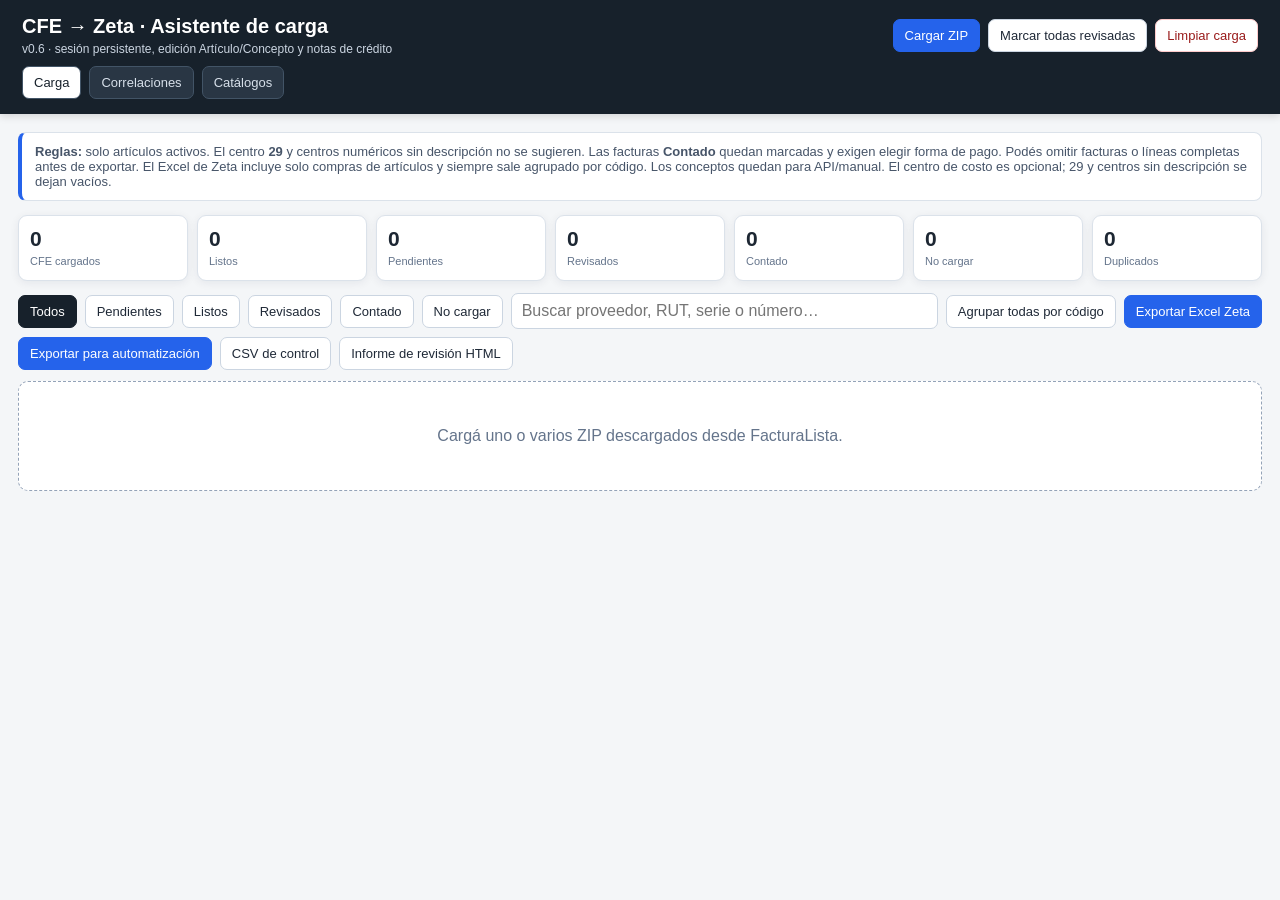
<file: src/web/legacy.html>
﻿<!DOCTYPE html>

<html lang="es"><head><meta charset="utf-8"/><meta content="width=device-width,initial-scale=1" name="viewport"/>
<title>Cerecito · CFE → Zeta</title>
<script>
  // Permite servir la app tanto en /cerecito como en /cerecito/.
  // Sin esto, en una URL sin barra final el navegador resolvería css/ y js/ desde la raíz del dominio.
  if (location.pathname === "/cerecito") {
    const base = document.createElement("base");
    base.href = "/cerecito/";
    document.head.appendChild(base);
  }
</script>
<link rel="icon" href="assets/icons/favicon.ico" sizes="any"/>
<link rel="icon" type="image/png" sizes="32x32" href="assets/icons/favicon-32.png"/>

<link rel="apple-touch-icon" href="assets/icons/icon-192.png"/>
<link href="css/styles.css?v=correlaciones2" rel="stylesheet"/></head><body>
<header><div class="top"><div><h1>CFE → Zeta · Asistente de carga</h1><div class="subtitle">v0.6 · sesión persistente, edición Artículo/Concepto y notas de crédito</div></div><div class="actions"><label class="fileBtn primary">Cargar ZIP<input accept=".zip" id="zipInput" multiple="" type="file"/></label><button onclick="markAllReviewed()">Marcar todas revisadas</button><button class="danger" onclick="clearLoad()">Limpiar carga</button></div></div><div class="tabs"><button class="tabBtn active" data-tab="load">Carga</button><button class="tabBtn" data-tab="relations">Correlaciones</button><button class="tabBtn" data-tab="catalogs">Catálogos</button></div></header>
<main class="page active" id="loadPage"><div class="notice"><b>Reglas:</b> solo artículos activos. El centro <b>29</b> y centros numéricos sin descripción no se sugieren. Las facturas <b>Contado</b> quedan marcadas y exigen elegir forma de pago. Podés omitir facturas o líneas completas antes de exportar. El Excel de Zeta incluye solo compras de artículos y siempre sale agrupado por código. Los conceptos quedan para API/manual. El centro de costo es opcional; 29 y centros sin descripción se dejan vacíos.</div>
<div class="stats"><div class="stat"><b id="sTotal">0</b><span>CFE cargados</span></div><div class="stat"><b id="sAuto">0</b><span>Listos</span></div><div class="stat"><b id="sPending">0</b><span>Pendientes</span></div><div class="stat"><b id="sReviewed">0</b><span>Revisados</span></div><div class="stat"><b id="sCash">0</b><span>Contado</span></div><div class="stat"><b id="sSkipped">0</b><span>No cargar</span></div><div class="stat"><b id="sDup">0</b><span>Duplicados</span></div></div>
<div class="toolbar"><button class="filter active" data-filter="all">Todos</button><button class="filter" data-filter="pending">Pendientes</button><button class="filter" data-filter="auto">Listos</button><button class="filter" data-filter="reviewed">Revisados</button><button class="filter" data-filter="cash">Contado</button><button class="filter" data-filter="skipped">No cargar</button><input class="search" id="search" placeholder="Buscar proveedor, RUT, serie o número…"/><button id="groupAllBtn" onclick="toggleAllGrouped()">Agrupar todas por código</button><button class="primary" onclick="exportZetaXLSX()">Exportar Excel Zeta</button><button class="primary" onclick="exportAgentJSON()">Exportar para automatización</button><button onclick="exportCSV()">CSV de control</button><button onclick="exportReport()">Informe de revisión HTML</button></div>
<div id="list"><div class="empty">Cargá uno o varios ZIP descargados desde FacturaLista.</div></div></main>
<main class="page" id="relationsPage"><div class="relPanel"><div class="relTop"><div><h2>Correlaciones</h2><p>Los cambios que hagas acá pisan las relaciones históricas sin modificar el archivo base. Se guardan en este navegador.</p></div><div class="actions"><button type="button" class="primary" id="saveCorrelationChanges" onclick="saveCorrelationChanges()">Guardar cambios</button><button onclick="exportRelations()">Exportar relaciones JSON</button><label class="fileBtn">Importar relaciones JSON<input accept=".json" id="relImport" type="file"/></label><button class="danger" onclick="resetRelations()">Borrar relaciones personalizadas</button></div></div></div><p id="correlationSaveStatus" role="status" aria-live="polite">Las ediciones se guardan al salir del campo. También podés pulsar Guardar cambios.</p>
<nav class="relationSections" aria-label="Secciones de correlaciones"><button type="button" class="active" data-relation-tab="providers" aria-pressed="true">Proveedores</button><button type="button" data-relation-tab="invoices" aria-pressed="false">Comprobantes</button><button type="button" data-relation-tab="lines" aria-pressed="false">Artículos y conceptos</button></nav>
<div class="relPanel" data-relation-section="providers"><div class="relTop"><h2>Proveedores y valores por defecto</h2><div class="inline"><button type="button" id="providerRelPendingBtn">Solo pendientes</button><input class="search" id="providerRelSearch" placeholder="Buscar proveedor, RUT o código…"/></div></div><div class="mutedBox">Todos los proveedores están disponibles por páginas. Los contactos importados sin RUT se pueden relacionar con el RUT de un XML. El centro de costos es opcional.</div><form id="newProviderForm" class="relationAddForm">
<h3>Agregar proveedor</h3><p>Usá el RUT del XML y el código y nombre reales de Zeta. No hace falta que exista histórico.</p>
<div class="relationFormGrid">
<label>RUT<input name="rut" id="newProviderRut" inputmode="numeric" maxlength="12" list="relationProviderOptions" autocomplete="off" required></label>
<label>Código Zeta<input name="code" id="newProviderCode" autocomplete="off" required></label>
<label>Nombre Zeta<input name="name" id="newProviderName" autocomplete="off" required></label>
<label>Centro por defecto<select name="center" id="newProviderCenter"></select></label>
<label>Pago contado por defecto<select name="payment" id="newProviderPayment"></select></label>
</div><button class="primary" type="submit">Guardar proveedor</button><p id="newProviderStatus" role="status" aria-live="polite"></p>
</form><div class="relationTableFooter"><span id="providerRelCount"></span><div><button id="providerRelPrev" type="button">Anterior</button><button id="providerRelNext" type="button">Siguiente</button></div></div><div class="tableWrap"><table class="relTable"><thead><tr><th>RUT</th><th>Proveedor / XML</th><th>Código Zeta</th><th>Nombre Zeta</th><th>Centro por defecto</th><th>Pago contado por defecto</th><th></th></tr></thead><tbody id="providerRelBody"></tbody></table></div></div>
<div class="relPanel" data-relation-section="invoices" hidden><div class="relTop"><h2>Comprobantes del lote actual</h2><div class="inline"><select id="invoiceRelFilter" aria-label="Estado de los comprobantes"><option value="all">Todos</option><option value="pending">Pendientes de corregir o validar</option><option value="user">Completar datos</option><option value="bot">Requiere corregir el bot</option><option value="zeta">Revisar en Zeta</option><option value="ready">Listas para intentar</option><option value="loaded">Ya cargadas</option><option value="excluded">No cargar</option><option value="skipped">Salteados</option></select><input id="invoiceRelSearch" class="search" placeholder="Buscar proveedor, RUT o número…"/></div></div><p>Corregí el comprobante, el pago y el destino de cada línea. El IVA viene del XML: se muestra como Exento, 10% o 22%. Para un XML incorrecto, importá el XML corregido. Saltear evita la carga de ese comprobante y permite continuar con los demás.</p><div class="relationTableFooter"><span id="invoiceRelCount"></span><div><button type="button" id="invoiceRelPrev">Anterior</button><button type="button" id="invoiceRelNext">Siguiente</button></div></div><div class="tableWrap"><table class="relTable invoiceRelations"><thead><tr><th>Comprobante XML</th><th>Cabecera Zeta</th><th>Artículos / conceptos e IVA del XML</th><th>Qué falta / acciones</th></tr></thead><tbody id="invoiceRelBody"></tbody></table></div></div>
<div class="relPanel" data-relation-section="lines" hidden><div class="relTop"><h2>Artículos y conceptos: reglas reutilizables</h2><div class="inline"><button class="relFilter" id="lineRelPendingBtn" onclick="togglePendingRelations()">Solo pendientes de elegir</button><input class="search" id="lineRelSearch" placeholder="Buscar proveedor, descripción o código…"/></div></div><div class="mutedBox">Todas las relaciones históricas y descripciones del lote están disponibles por páginas. Estas reglas se reutilizan para próximas facturas; los cambios particulares se editan en Comprobantes.</div><form id="newLineForm" class="relationAddForm">
<h3>Agregar relación de artículo o concepto</h3><p>Elegí un proveedor relacionado y copiá la descripción del XML. Las decisiones particulares de una factura conservan su prioridad.</p>
<div class="relationFormGrid">
<label>RUT del proveedor<input name="rut" id="newLineRut" list="relationProviderOptions" inputmode="numeric" maxlength="12" required></label>
<label>Centro (opcional)<select name="center" id="newLineCenter"></select></label>
<label>Descripción del XML<input name="item" id="newLineItem" list="relationItemOptions" required></label>
<label>Tipo de destino<select name="kind" id="newLineKind"><option value="article">Artículo</option><option value="concept">Concepto</option></select></label>
<label>Código Zeta<input name="code" id="newLineCode" list="newRelationCodes" autocomplete="off" required></label>
</div><p id="newRelationDescription" class="small"></p><button class="primary" type="submit">Guardar relación</button><p id="newLineStatus" role="status" aria-live="polite"></p>
</form><div class="relationTableFooter"><span id="lineRelCount"></span><div><button id="lineRelPrev" type="button">Anterior</button><button id="lineRelNext" type="button">Siguiente</button></div></div>
<datalist id="relationProviderOptions"></datalist><datalist id="relationItemOptions"></datalist><datalist id="newRelationCodes"></datalist><div class="tableWrap"><table class="relTable"><thead><tr><th>Proveedor</th><th>Centro</th><th>Descripción CFE</th><th>Histórico</th><th>Tipo</th><th>Código</th><th>Descripción Zeta</th><th>Conf.</th><th></th></tr></thead><tbody id="lineRelBody"></tbody></table></div></div></main>
<main class="page" id="catalogsPage">
<div class="relPanel">
<div class="relTop"><div><h2>Catálogos de Zeta</h2><p>Importá los maestros actualizados de Zeta. Los códigos nuevos quedan disponibles sin volver a cargar los XML ni perder tus correlaciones.</p></div><button id="catalogExport" type="button">Exportar catálogos JSON</button></div>
<div class="toolbar"><label>Catálogo <select id="catalogType"><option value="articles">Artículos</option><option value="concepts">Conceptos</option><option value="vouchers">Comprobantes</option><option value="providers">Proveedores</option><option value="centers">Centros de costos</option><option value="payments">Formas de pago</option><option value="currencies">Monedas</option></select></label><label class="fileBtn primary">Importar Excel, CSV o JSON<input type="file" id="catalogImport" accept=".xlsx,.csv,.tsv,.json"></label></div>
<p class="small">Usá el maestro de Zeta con columnas Código y Nombre o Descripción, no el Excel de compras. Se agregan y actualizan códigos; los registros que no estén en el archivo se conservan. Activo admite S/N; un registro inactivo deja de ofrecerse para elegir. Contactos sin RUT actualiza los códigos y nombres disponibles; para relacionarlos con un emisor usá Correlaciones. Las monedas necesitan ISO.</p>
<p id="catalogStatus" role="status" aria-live="polite">Las actualizaciones se guardan en este navegador y el bot las lee al convertir los XML.</p>
<div id="catalogPreview" hidden><h3>Revisar importación</h3><p id="catalogPreviewSummary"></p><div class="tableWrap"><table class="relTable"><thead><tr><th>Catálogo</th><th>Código</th><th>Nombre</th><th>Estado</th></tr></thead><tbody id="catalogPreviewBody"></tbody></table></div><div class="actions"><button class="primary" id="catalogApply" type="button">Guardar catálogo</button><button id="catalogCancel" type="button">Cancelar</button></div></div>
<form id="catalogAddForm" class="relationAddForm"><h3>Agregar o actualizar un código</h3><p>Para un registro nuevo, copiá el código y el nombre reales de Zeta.</p><div class="relationFormGrid"><label>Código Zeta<input name="code" required maxlength="80" autocomplete="off"></label><label>Nombre o descripción<input name="name" required maxlength="300" autocomplete="off"></label><label class="catalogCheckbox"><input name="active" type="checkbox" checked> Activo</label></div><div id="catalogProviderExtra" hidden><label>RUT del proveedor (opcional)<input name="rut" inputmode="numeric" maxlength="12"></label><p>El Excel de Contactos se importa con código y nombre aunque no incluya RUT.</p></div><div id="catalogCurrencyExtra" hidden><label>ISO<input name="iso" maxlength="3" placeholder="UYU"></label><label>Símbolo<input name="symbol" maxlength="10"></label></div><button type="submit" class="primary">Guardar código</button></form>
<div class="relTop"><h3>Registros disponibles</h3><input id="catalogSearch" class="search" placeholder="Buscar código o nombre…"></div><p id="catalogCount" class="small"></p><div class="tableWrap"><table class="relTable"><thead><tr><th>Código</th><th>Nombre</th><th>RUT</th></tr></thead><tbody id="catalogBody"></tbody></table></div>
</div></main>
<datalist id="providerCatalogCodes"></datalist><datalist id="codeCatalog"></datalist><div class="toast hidden" id="toast"></div>
<script src="js/data.js"></script><script src="js/catalogos.js?v=3"></script><script src="js/zeta_template.js"></script><script src="js/destinos_compra.js?v=2"></script><script src="js/app.js?v=finesaproductos2"></script><script src="js/ultimo_resultado.js"></script><script src="js/correlaciones_editor.js?v=5"></script></body></html>
</file>
<file: src/web/css/styles.css>
:root{--bg:#f4f6f8;--card:#fff;--text:#1d2733;--muted:#64748b;--line:#dbe2ea;--green:#137333;--greenbg:#e9f7ee;--yellow:#8a5b00;--yellowbg:#fff5d9;--blue:#1557a0;--bluebg:#eaf2ff;--red:#a42820;--redbg:#fdecea;--orange:#9a4d00;--orangebg:#fff0dd;--graybg:#eef2f6;--shadow:0 2px 10px rgba(20,35,50,.07)}
*{box-sizing:border-box}body{margin:0;background:var(--bg);color:var(--text);font-family:Inter,Segoe UI,Arial,sans-serif}header{background:#17212b;color:#fff;padding:15px 22px;position:sticky;top:0;z-index:30;box-shadow:0 2px 8px rgba(0,0,0,.15)}header .top{max-width:1550px;margin:auto;display:flex;gap:16px;align-items:center;justify-content:space-between}h1{font-size:20px;margin:0}.subtitle{font-size:12px;color:#cbd5e1;margin-top:4px}.actions,.tabs,.toolbar,.right,.inline{display:flex;flex-wrap:wrap;gap:8px;align-items:center}button,.fileBtn,select,input{font:inherit}button,.fileBtn{border:1px solid #cbd5e1;background:#fff;color:#1f2937;border-radius:7px;padding:8px 11px;font-size:13px;cursor:pointer}button:hover,.fileBtn:hover{background:#f8fafc}.primary{background:#2563eb;color:#fff;border-color:#2563eb}.primary:hover{background:#1d4ed8}.danger{color:#991b1b;border-color:#fecaca}.warn{color:#92400e;border-color:#f6c56d;background:#fffaf0}.fileBtn input{display:none}.tabs{max-width:1550px;margin:10px auto 0}.tabBtn{background:#293644;color:#d7e0ea;border-color:#425466}.tabBtn.active{background:#fff;color:#17212b}.page{display:none}.page.active{display:block}main{max-width:1550px;margin:18px auto;padding:0 18px 60px}.notice{background:#fff;border:1px solid var(--line);border-left:4px solid #2563eb;border-radius:8px;padding:11px 13px;margin-bottom:14px;font-size:13px;color:#475569}.stats{display:grid;grid-template-columns:repeat(7,minmax(105px,1fr));gap:9px;margin:12px 0}.stat{background:var(--card);border:1px solid var(--line);border-radius:9px;padding:11px;box-shadow:var(--shadow)}.stat b{font-size:21px;display:block}.stat span{font-size:11px;color:var(--muted)}.toolbar{margin:11px 0}.filter.active{background:#17212b;color:#fff;border-color:#17212b}.search{min-width:270px;flex:1;max-width:520px;border:1px solid #cbd5e1;border-radius:7px;padding:8px 10px}.empty{background:#fff;border:1px dashed #94a3b8;border-radius:10px;padding:45px 20px;text-align:center;color:#64748b}.invoice{background:#fff;border:1px solid var(--line);border-left-width:6px;border-radius:10px;margin:11px 0;box-shadow:var(--shadow);overflow:hidden}.invoice.pending{border-left-color:#e5a000}.invoice.auto{border-left-color:#23964d}.invoice.reviewed{border-left-color:#2563eb}.invoice.skipped{border-left-color:#94a3b8;opacity:.78}.invHead{display:flex;gap:14px;justify-content:space-between;align-items:flex-start;padding:12px 14px;background:#fbfcfd;border-bottom:1px solid var(--line)}.invTitle{font-weight:700;font-size:15px}.invMeta{font-size:12px;color:var(--muted);margin-top:4px}.badge{display:inline-flex;align-items:center;border-radius:999px;padding:4px 8px;font-size:10px;font-weight:800;white-space:nowrap;margin-left:5px}.b-auto{background:var(--greenbg);color:var(--green)}.b-pending{background:var(--yellowbg);color:var(--yellow)}.b-reviewed{background:var(--bluebg);color:var(--blue)}.b-skipped{background:var(--graybg);color:#475569}.b-cash{background:var(--orangebg);color:var(--orange)}.b-credit{background:#eef2ff;color:#3730a3}.invBody{padding:12px 14px}.fields{display:grid;grid-template-columns:1.35fr 1fr .8fr 1.15fr 1fr 1fr;gap:9px;margin-bottom:11px}.field label{display:block;font-size:11px;color:var(--muted);margin-bottom:4px}.field input,.field select{width:100%;border:1px solid #cbd5e1;border-radius:6px;padding:7px 8px;background:#fff;font-size:12px}.field .readonly{background:#f8fafc}.field.attn select,.field.attn input{border-color:#e4a11b;background:#fffaf0}.reasonBox{font-size:12px;background:#fffaf0;border:1px solid #f6d58a;border-radius:7px;padding:8px 10px;margin:8px 0 11px}.reasonBox.good{background:#f0faf3;border-color:#bce6c8}.invoiceTools{display:flex;flex-wrap:wrap;gap:7px;margin-bottom:10px}.tableWrap{overflow:auto}table{width:100%;border-collapse:collapse;font-size:12px}th{background:#f1f5f9;text-align:left;padding:7px;border-bottom:1px solid #dbe2ea;color:#475569;font-size:11px}td{padding:7px;border-bottom:1px solid #edf1f5;vertical-align:top}.num{text-align:right;font-variant-numeric:tabular-nums}.codeInput{width:118px;border:1px solid #cbd5e1;border-radius:5px;padding:5px}.kindSel{width:92px;border:1px solid #cbd5e1;border-radius:5px;padding:5px}.small{font-size:11px;color:var(--muted)}.confidence{font-weight:600}.row-pending{background:#fff9e8}.row-manual{background:#eef5ff}.row-grouped{background:#f7f0ff}.invFoot{display:flex;justify-content:space-between;align-items:center;gap:10px;padding:10px 14px;background:#fbfcfd}.collapseBtn{background:transparent;border:0;color:#2563eb;padding:3px 4px}.hidden{display:none!important}.relPanel{background:#fff;border:1px solid var(--line);border-radius:10px;padding:14px;box-shadow:var(--shadow);margin-bottom:12px}.relPanel h2{font-size:16px;margin:0 0 8px}.relPanel p{font-size:12px;color:var(--muted)}.relTable input,.relTable select{border:1px solid #cbd5e1;border-radius:5px;padding:5px;font-size:12px}.relTable input{min-width:110px}.relTable .wide{min-width:230px}.relTop{display:flex;gap:8px;align-items:center;justify-content:space-between;flex-wrap:wrap}.mutedBox{padding:8px 10px;border-radius:7px;background:#f8fafc;border:1px solid var(--line);font-size:12px;color:#475569}.toast{position:fixed;bottom:20px;right:20px;background:#17212b;color:white;padding:10px 13px;border-radius:8px;z-index:100;box-shadow:var(--shadow);font-size:12px}
@media(max-width:1150px){.stats{grid-template-columns:repeat(4,1fr)}.fields{grid-template-columns:1fr 1fr 1fr}}@media(max-width:700px){header .top{align-items:flex-start;flex-direction:column}.stats{grid-template-columns:1fr 1fr}.fields{grid-template-columns:1fr}.search{min-width:100%}}

.relFilter.active{background:#17212b;color:#fff;border-color:#17212b}

.relationAddForm{margin-top:16px;padding:14px;background:#f8fafc;border:1px solid var(--line);border-radius:8px}.relationAddForm h3{margin:0 0 6px;font-size:14px}.relationFormGrid{display:grid;grid-template-columns:repeat(auto-fit,minmax(180px,1fr));gap:12px;margin:12px 0}.relationFormGrid label{display:flex;flex-direction:column;gap:5px;font-size:12px;color:#475569}.relationFormGrid input,.relationFormGrid select{width:100%;box-sizing:border-box;padding:8px;border:1px solid #cbd5e1;border-radius:6px;background:#fff}.relationTableFooter{display:flex;align-items:center;justify-content:space-between;gap:10px;margin-top:10px;font-size:12px;color:var(--muted)}.relationError{color:#b91c1c!important}.relationAddForm [role=status]{min-height:18px}
:root #catalogPreview[hidden], :root #catalogProviderExtra[hidden], :root #catalogCurrencyExtra[hidden]{display:none}
#catalogPreview{border:1px solid var(--line);padding:14px;border-radius:8px;margin:14px 0}
#catalogPreview .actions{margin-top:12px}
#catalogAddForm .catalogCheckbox{display:flex;align-items:center;gap:8px}
#catalogAddForm .catalogCheckbox input{width:auto}
#catalogCurrencyExtra{display:flex;gap:12px}

/* Editor de correlaciones: secciones, paginación y datos fiscales visibles. */
[data-relation-section][hidden]{display:none!important}
.relationSections{display:flex;gap:8px;flex-wrap:wrap;margin:18px 0}
.relationSections .active,#providerRelPendingBtn.active{background:#164e63;color:#fff}
.invoiceRelations{min-width:1000px}.invoiceRelations td{vertical-align:top}
.invoiceRelations td:first-child{min-width:180px}.invoiceRelations td:nth-child(2){min-width:220px}
.invoiceRelations td:nth-child(3){min-width:240px}.invoiceRelations td:last-child{min-width:260px}
.invoiceRelations label{display:block;margin:8px 0}.invoiceRelations select,.invoiceRelations input{display:block;width:100%;margin-top:4px}
.invoiceRelationLine{padding:10px 0;border-bottom:1px solid #cbd5e1}
.xmlTax{margin:6px 0;color:#164e63;font-weight:600}.row-skipped{background:#f1f5f9;color:#64748b}
.relationTableFooter button:disabled{opacity:.45;cursor:default}
.taskFilters{display:flex;flex-wrap:wrap;gap:8px;margin:12px 0 20px}.lastBotResult{padding:12px;background:#edf2fa;border-radius:8px;margin:12px 0}.invoiceRelations td:last-child{min-width:300px}.invoiceRelations li{margin-bottom:10px}.invoiceRelations h3{font-size:16px}
.invoiceRelations{display:block;min-width:0;border-collapse:separate;font-size:13px}
.invoiceRelations thead{display:none}
.invoiceRelations tbody{display:grid;gap:28px;padding:4px}
.invoiceRelations tr[data-invoice-key]{display:grid;grid-template-columns:minmax(220px,1fr) minmax(320px,1.6fr) minmax(260px,1.2fr);border:2px solid #b8c8da;border-radius:14px;background:white;box-shadow:0 5px 14px #17212b12;overflow:hidden}
.invoiceRelations tr[data-invoice-key]>td{min-width:0!important;padding:20px;border:0;background:white}
.invoiceRelations tr[data-invoice-key]>td:first-child{grid-column:1/-1;display:flex;flex-wrap:wrap;align-items:center;gap:12px 24px;background:#eaf0f8;border-bottom:2px solid #b8c8da;font-size:14px}
.invoiceRelations tr[data-invoice-key]>td:first-child>b{font-size:18px;flex:1 1 240px;color:#122c48}
.invoiceRelations tr[data-invoice-key]>td:nth-child(2){border-right:1px solid #dce4ee}
.invoiceRelations tr[data-invoice-key]>td:last-child{background:#f7f9fc;border-left:1px solid #dce4ee}
.invoiceRelations tr[data-invoice-key]>td:nth-child(2)::before{content:'Datos de la compra';display:block;font-size:15px;font-weight:700;margin-bottom:16px}
.invoiceRelations tr[data-invoice-key]>td:nth-child(3)::before{content:'Productos y líneas del XML';display:block;font-size:15px;font-weight:700;margin-bottom:16px}
.invoiceRelations label{font-size:12px;color:#44566c;margin:12px 0;line-height:1.4}
.invoiceRelations select,.invoiceRelations input{min-height:38px;border-radius:7px;padding:8px;max-width:100%;min-width:0}
.invoiceRelationLine{padding:16px;margin-bottom:16px;border:1px solid #d6e0ed;border-radius:10px;background:#fbfcff}
.invoiceRelationLine:last-child{margin-bottom:0}
.lineTitle{display:flex;gap:12px;align-items:flex-start;justify-content:space-between;min-height:32px}
.lineTitle b{font-size:14px}.lineTitle button{flex-shrink:0}
.lineAmounts{margin:10px 0;color:#44566c;font-variant-numeric:tabular-nums}
.lineFields{display:grid;grid-template-columns:minmax(110px,.8fr) minmax(150px,1.2fr);gap:12px;align-items:start}
.line-ignored{border-style:dashed;background:#f1f4f7;color:#59677a}.ignoredNotice{line-height:1.5}
.invoiceRelations .lastBotResult{overflow-wrap:anywhere}.invoiceRelations li{line-height:1.55}
@media(max-width:1050px){.invoiceRelations tr[data-invoice-key]{grid-template-columns:1fr}.invoiceRelations tr[data-invoice-key]>td:nth-child(2){border-right:0;border-bottom:1px solid #dce4ee}.invoiceRelations tr[data-invoice-key]>td:last-child{border-left:0;border-top:1px solid #dce4ee}}
@media(max-width:500px){.lineFields{grid-template-columns:1fr}.lineTitle{flex-wrap:wrap}.invoiceRelations tr[data-invoice-key]>td{padding:14px}}
</file>
